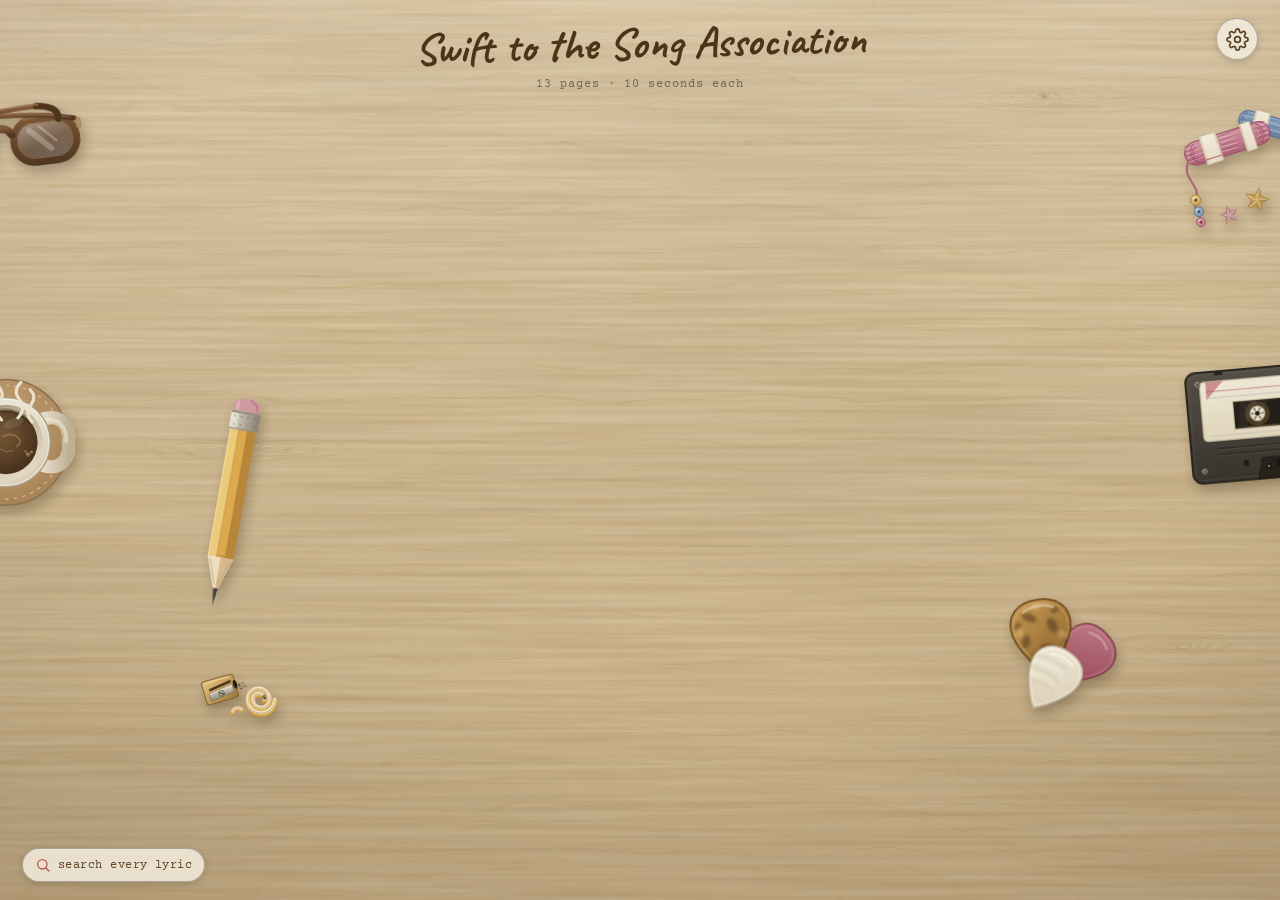
<file: index.html>
<!DOCTYPE html>
<html lang="en">
<head>
<meta charset="UTF-8" />
<script>
// Canonicalise /index.html to the bare directory URL.
if (location.pathname.endsWith('/index.html')) {
  location.replace(location.pathname.slice(0, -'index.html'.length) + location.search + location.hash);
}
</script>
<meta name="viewport" content="width=device-width, initial-scale=1.0" />
<title>Swift To The Song Association</title>
<meta name="description" content="A Taylor Swift lyric guessing game. Each round shows a word — name a song whose lyrics contain it. 13 rounds, a songwriter's notebook." />
<meta name="theme-color" content="#f5efe1" />

<!-- Open Graph / social preview -->
<meta property="og:type" content="website" />
<meta property="og:site_name" content="Swift To The Song Association" />
<meta property="og:title" content="Swift To The Song Association" />
<meta property="og:description" content="Name the Taylor Swift song hiding the word. 13 rounds, a songwriter's notebook." />
<meta property="og:url" content="https://swiftassociation.com/" />
<meta property="og:image" content="https://swiftassociation.com/icons/og-image.png" />
<meta property="og:image:width" content="1200" />
<meta property="og:image:height" content="630" />
<meta property="og:image:alt" content="Swift To The Song Association — a gold star on ruled notebook paper." />
<meta name="twitter:card" content="summary_large_image" />
<meta name="twitter:title" content="Swift To The Song Association" />
<meta name="twitter:description" content="Name the Taylor Swift song hiding the word. 13 rounds, a songwriter's notebook." />
<meta name="twitter:image" content="https://swiftassociation.com/icons/og-image.png" />

<!-- PWA -->
<link rel="manifest" href="manifest.webmanifest" />
<meta name="apple-mobile-web-app-capable" content="yes" />
<meta name="apple-mobile-web-app-status-bar-style" content="default" />
<meta name="apple-mobile-web-app-title" content="Song Assoc." />
<link rel="icon" type="image/svg+xml" href="icons/favicon.svg" />
<link rel="apple-touch-icon" href="icons/apple-touch-icon.png" />
<link rel="preconnect" href="https://fonts.googleapis.com" />
<link rel="preconnect" href="https://fonts.gstatic.com" crossorigin />
<link href="https://fonts.googleapis.com/css2?family=Caveat:wght@400;500;600;700&family=Courier+Prime:ital,wght@0,400;0,700;1,400&display=swap" rel="stylesheet" />
  <link rel="stylesheet" href="styles.css" />
</head>
<body data-era="gold">
<canvas id="snowfall" aria-hidden="true"></canvas>
<div class="desk-items" aria-hidden="true">
  <!-- LEFT: reading glasses, folded flat on the desk, seen from directly above.
       Resting front-down, so the folded temples cross over the lenses. -->
  <div class="desk-item di-glasses">
    <svg viewBox="0 0 170 84" xmlns="http://www.w3.org/2000/svg">
      <defs>
        <linearGradient id="glAcetate" x1="0" y1="0" x2="0" y2="1"><stop offset="0" stop-color="#7c4e2a"/><stop offset="0.55" stop-color="#5f3a1e"/><stop offset="1" stop-color="#472a13"/></linearGradient>
        <linearGradient id="glLens" x1="0.2" y1="0" x2="0.8" y2="1"><stop offset="0" stop-color="#dde9ec" stop-opacity="0.42"/><stop offset="0.55" stop-color="#c2d1d5" stop-opacity="0.2"/><stop offset="1" stop-color="#adbec4" stop-opacity="0.32"/></linearGradient>
      </defs>
      <!-- front frame: two acetate rims + keyhole bridge -->
      <rect x="6" y="30" width="70" height="50" rx="24" fill="url(#glAcetate)"/>
      <rect x="94" y="30" width="70" height="50" rx="24" fill="url(#glAcetate)"/>
      <path d="M74 46 C77 37 93 37 96 46" fill="none" stroke="url(#glAcetate)" stroke-width="8" stroke-linecap="round"/>
      <!-- lenses: translucent so the wood shows through -->
      <rect x="13" y="37" width="56" height="36" rx="17" fill="url(#glLens)"/>
      <rect x="101" y="37" width="56" height="36" rx="17" fill="url(#glLens)"/>
      <rect x="13.5" y="37.5" width="55" height="35" rx="16.5" fill="none" stroke="#8a5a33" stroke-width="1" opacity="0.6"/>
      <rect x="101.5" y="37.5" width="55" height="35" rx="16.5" fill="none" stroke="#8a5a33" stroke-width="1" opacity="0.6"/>
      <!-- diagonal lens glare -->
      <path d="M26 44 L46 64" stroke="#ffffff" stroke-opacity="0.26" stroke-width="6" stroke-linecap="round"/>
      <path d="M36 41 L52 57" stroke="#ffffff" stroke-opacity="0.32" stroke-width="2.2" stroke-linecap="round"/>
      <path d="M114 44 L134 64" stroke="#ffffff" stroke-opacity="0.26" stroke-width="6" stroke-linecap="round"/>
      <path d="M124 41 L140 57" stroke="#ffffff" stroke-opacity="0.32" stroke-width="2.2" stroke-linecap="round"/>
      <!-- warm sheen along the top of each rim -->
      <path d="M18 34.5 Q40 29.5 60 33" fill="none" stroke="#9c6a42" stroke-width="2" stroke-linecap="round" opacity="0.85"/>
      <path d="M110 33 Q130 29.5 152 34.5" fill="none" stroke="#9c6a42" stroke-width="2" stroke-linecap="round" opacity="0.85"/>
      <!-- folded temples, nested one over the other -->
      <path d="M160 37 C126 28 76 24.5 46 26" fill="none" stroke="url(#glAcetate)" stroke-width="5" stroke-linecap="round"/>
      <path d="M50 26 C36 26.5 27 31 28 40" fill="none" stroke="#46290f" stroke-width="6.5" stroke-linecap="round"/>
      <path d="M156 35.5 C126 27 84 23.8 58 24.8" fill="none" stroke="#a5714a" stroke-width="1.2" stroke-linecap="round" opacity="0.7"/>
      <path d="M10 37 C46 24 100 19.5 128 21" fill="none" stroke="url(#glAcetate)" stroke-width="5" stroke-linecap="round"/>
      <path d="M124 20.7 C138 22 146 27 144.5 36" fill="none" stroke="#46290f" stroke-width="6.5" stroke-linecap="round"/>
      <path d="M12 35.5 C46 22.5 100 18 126 19.5" fill="none" stroke="#ab7748" stroke-width="1.3" stroke-linecap="round" opacity="0.9"/>
      <!-- gold hinges -->
      <rect x="4" y="37" width="4.5" height="10" rx="1.6" fill="#b28e50" stroke="#8a6a38" stroke-width="0.6"/>
      <rect x="161.5" y="37" width="4.5" height="10" rx="1.6" fill="#b28e50" stroke="#8a6a38" stroke-width="0.6"/>
    </svg>
  </div>
  <!-- LEFT: coffee mug from directly above: concentric rim, inner wall and
       coffee disc, flat handle loop pointing right, on a stitched cork coaster -->
  <div class="desk-item di-mug">
    <svg viewBox="0 0 140 156" xmlns="http://www.w3.org/2000/svg">
      <defs>
        <radialGradient id="mgCoaster" cx="0.42" cy="0.38" r="0.75"><stop offset="0" stop-color="#cca470"/><stop offset="1" stop-color="#a37846"/></radialGradient>
        <radialGradient id="mgBody" cx="0.34" cy="0.3" r="0.9"><stop offset="0" stop-color="#f8f3e7"/><stop offset="0.55" stop-color="#ece4d2"/><stop offset="1" stop-color="#cfc2a9"/></radialGradient>
        <linearGradient id="mgWall" x1="0" y1="0" x2="0.7" y2="1"><stop offset="0" stop-color="#9f8f6d"/><stop offset="1" stop-color="#e8dfc9"/></linearGradient>
        <radialGradient id="mgCoffee" cx="0.42" cy="0.38" r="0.72"><stop offset="0" stop-color="#74502c"/><stop offset="0.7" stop-color="#4a2f16"/><stop offset="1" stop-color="#35200d"/></radialGradient>
        <linearGradient id="mgHandle" x1="0" y1="0" x2="1" y2="0"><stop offset="0" stop-color="#efe8d6"/><stop offset="1" stop-color="#bfb18f"/></linearGradient>
      </defs>
      <!-- cork coaster -->
      <circle cx="70" cy="90" r="62" fill="url(#mgCoaster)" stroke="#8c6a3e" stroke-width="1.5"/>
      <g fill="#7a5a32" opacity="0.25">
        <circle cx="98" cy="46" r="1.3"/><circle cx="116" cy="74" r="1"/><circle cx="121" cy="102" r="1.5"/><circle cx="104" cy="132" r="1.1"/><circle cx="76" cy="146" r="1.3"/><circle cx="44" cy="140" r="1"/><circle cx="70" cy="34" r="1.1"/><circle cx="46" cy="42" r="1.4"/><circle cx="24" cy="70" r="1"/><circle cx="18" cy="102" r="1.3"/><circle cx="30" cy="128" r="1.2"/><circle cx="110" cy="58" r="0.9"/>
      </g>
      <circle cx="70" cy="90" r="56" fill="none" stroke="#f2e7cd" stroke-width="1.4" stroke-dasharray="3.5 5" opacity="0.5"/>
      <!-- handle loop, drawn under the body so the join is clean -->
      <path d="M104 68 C126 60 134 76 132 90 C134 104 126 120 104 112" fill="none" stroke="url(#mgHandle)" stroke-width="13" stroke-linecap="round"/>
      <path d="M105 69 C124 63 131 78 129.5 89" fill="none" stroke="#fbf6ea" stroke-width="3.5" stroke-linecap="round" opacity="0.5"/>
      <!-- rim, inner wall, coffee -->
      <circle cx="70" cy="90" r="44" fill="url(#mgBody)" stroke="#ab9d80" stroke-width="1.4"/>
      <circle cx="70" cy="90" r="42.5" fill="none" stroke="#fffdf4" stroke-width="1.3" stroke-opacity="0.55"/>
      <circle cx="70" cy="90" r="37" fill="url(#mgWall)"/>
      <circle cx="70" cy="90" r="31.5" fill="url(#mgCoffee)"/>
      <path d="M40.4 79.2 A31.5 31.5 0 0 1 94.1 69.8" fill="none" stroke="#1c1004" stroke-width="4" stroke-linecap="round" opacity="0.3"/>
      <!-- crema swirl, sheen, a few bubbles by the edge -->
      <path d="M68 84 q8 -4 14 1 q5 5 -1 9" fill="none" stroke="#bd8f5c" stroke-width="1.6" stroke-linecap="round" opacity="0.5"/>
      <path d="M64 96 q6 5 13 2" fill="none" stroke="#bd8f5c" stroke-width="1.2" stroke-linecap="round" opacity="0.4"/>
      <ellipse cx="78" cy="71" rx="10" ry="4.5" fill="#ffffff" opacity="0.1" transform="rotate(-18 78 71)"/>
      <circle cx="92" cy="102" r="2.2" fill="#8a5c33"/><circle cx="95.5" cy="99.5" r="1.5" fill="#9a6a3c"/><circle cx="89.5" cy="99" r="1.1" fill="#9a6a3c"/>
      <circle cx="91.4" cy="101.2" r="0.6" fill="#ffffff" opacity="0.6"/><circle cx="95.1" cy="99" r="0.4" fill="#ffffff" opacity="0.5"/>
      <!-- steam wisps curling up off the surface -->
      <g class="desk-steam" fill="none" stroke="#efe5cf" stroke-width="3" stroke-linecap="round">
        <path d="M66 68 q-9 -9 -2 -18 q6 -8 -2 -16"/>
        <path d="M82 66 q9 -10 1 -19 q-6 -8 2 -16"/>
        <path d="M96 70 q-8 -9 -1 -17 q6 -8 -1 -15"/>
      </g>
    </svg>
  </div>
  <!-- LEFT: hexagonal pencil from above, set down whole beside the page:
       three shaded facets, brass ferrule, worn eraser, freshly sharpened tip
       pointing down at the sharpener it just came out of -->
  <div class="desk-item di-pencil">
    <svg viewBox="0 0 232 54" xmlns="http://www.w3.org/2000/svg">
      <defs>
        <linearGradient id="pcFer" x1="0" y1="0" x2="0" y2="1"><stop offset="0" stop-color="#f0ede3"/><stop offset="0.45" stop-color="#b7b1a2"/><stop offset="1" stop-color="#837c6c"/></linearGradient>
      </defs>
      <!-- eraser -->
      <path d="M16 12.5 H11 Q2 12.5 2 27 Q2 41.5 11 41.5 H16 Z" fill="#d795a1"/>
      <rect x="5" y="15" width="10" height="4" rx="2" fill="#ecb7c0" opacity="0.8"/>
      <path d="M14 38.5 q-8 1 -11 -8" fill="none" stroke="#b06e7c" stroke-width="2.5" stroke-linecap="round" opacity="0.6"/>
      <!-- brass ferrule with crimp dimples -->
      <rect x="16" y="11.5" width="20" height="31" fill="url(#pcFer)"/>
      <rect x="16" y="15" width="20" height="4" fill="#ffffff" opacity="0.35"/>
      <rect x="16" y="11.5" width="2" height="31" fill="#8f897b"/>
      <rect x="34" y="11.5" width="2" height="31" fill="#8f897b" opacity="0.8"/>
      <g fill="#6c665a" opacity="0.6"><circle cx="21.5" cy="16" r="1"/><circle cx="21.5" cy="23" r="1"/><circle cx="21.5" cy="30" r="1"/><circle cx="21.5" cy="37" r="1"/><circle cx="30.5" cy="16" r="1"/><circle cx="30.5" cy="23" r="1"/><circle cx="30.5" cy="30" r="1"/><circle cx="30.5" cy="37" r="1"/></g>
      <!-- barrel: three hex facets, lit from the upper left -->
      <rect x="36" y="13" width="138.5" height="9.5" fill="#f2cd6e"/>
      <rect x="36" y="22.5" width="138.5" height="9.5" fill="#e5a93a"/>
      <rect x="36" y="32" width="138.5" height="9" fill="#bd8225"/>
      <path d="M36 13.6 H174" stroke="#ffe9ac" stroke-width="1" opacity="0.8"/>
      <g stroke="#925f10" stroke-width="0.8" stroke-opacity="0.35"><path d="M36 22.5 H174.5"/><path d="M36 32 H174.5"/></g>
      <!-- whittled collar and wood cone -->
      <path d="M174 13 q3 4.7 0 9.3 q-3 4.7 0 9.4 q3 4.7 0 9.3" fill="none" stroke="#8a5c12" stroke-width="1.2" opacity="0.45"/>
      <path d="M174 13 L208 24.5 L208 29.5 L174 41 Z" fill="#ead0a2"/>
      <path d="M174 13 L208 24.5 L208 27 L174 27 Z" fill="#f4e2bd"/>
      <path d="M174 27 L208 27 L208 29.5 L174 41 Z" fill="#d9b988"/>
      <g stroke="#c1a071" stroke-width="0.8"><path d="M177 16 L204 25.4"/><path d="M177 38 L204 28.6"/></g>
      <!-- graphite point -->
      <path d="M208 24.5 L226 27 L208 29.5 Z" fill="#4d4d4d"/>
      <path d="M208 27 L226 27 L208 29.5 Z" fill="#2b2b2b"/>
      <circle cx="221" cy="26.4" r="0.6" fill="#a8a8a8"/>
    </svg>
  </div>
  <!-- LEFT: brass wedge sharpener resting below the pencil tip, one spiral
       shaving still curled from the last sharpen (wood ribbon with the
       pencil's painted rim on its edge), graphite crumbs by the bore -->
  <div class="desk-item di-sharpener">
    <svg viewBox="0 0 96 74" xmlns="http://www.w3.org/2000/svg">
      <defs>
        <linearGradient id="shBrass" x1="0" y1="0" x2="0.85" y2="1"><stop offset="0" stop-color="#ecc87e"/><stop offset="0.5" stop-color="#cfa050"/><stop offset="1" stop-color="#a1742f"/></linearGradient>
        <linearGradient id="shSteel" x1="0" y1="0" x2="0" y2="1"><stop offset="0" stop-color="#f0ede3"/><stop offset="0.5" stop-color="#b7b1a2"/><stop offset="1" stop-color="#8a8374"/></linearGradient>
        <radialGradient id="shScrew" cx="0.35" cy="0.3" r="0.9"><stop offset="0" stop-color="#cfc9ba"/><stop offset="1" stop-color="#6f695c"/></radialGradient>
        <path id="shCurl" d="M84 44 A16 16 0 1 1 52 44 A13 13 0 1 1 78 44 A10 10 0 1 1 58 44 A7 7 0 1 1 72 44"/>
      </defs>
      <!-- the sharpener block -->
      <g transform="translate(25 34) rotate(-16)">
        <rect x="-17" y="-12.5" width="34" height="25" rx="3" fill="url(#shBrass)" stroke="#7c5a22" stroke-width="1"/>
        <path d="M-13 -10 Q0 -11.5 12 -9.8" fill="none" stroke="#f4d896" stroke-width="1.5" stroke-linecap="round" opacity="0.85"/>
        <!-- throat slot the shavings curl out of -->
        <path d="M-11 -3.5 L13 -7 L13 -4.2 L-11 -0.7 Z" fill="#2e2410" opacity="0.9"/>
        <!-- steel blade screwed flat over the slot -->
        <path d="M-12 1.5 L13.5 -2 L13.5 6 L-12 9.5 Z" fill="url(#shSteel)" stroke="#77705f" stroke-width="0.7"/>
        <path d="M-11.5 2.1 L13 -1.4" fill="none" stroke="#fbf8ee" stroke-width="0.9" opacity="0.75"/>
        <circle cx="0.5" cy="4.2" r="3.1" fill="url(#shScrew)" stroke="#5f5949" stroke-width="0.6"/>
        <path d="M-1.7 2.7 L2.7 5.7" stroke="#3f3a2f" stroke-width="1.1" stroke-linecap="round"/>
        <!-- bore entry on the end that faces the pencil -->
        <ellipse cx="16.6" cy="-1" rx="2" ry="4.6" fill="#241a08"/>
        <ellipse cx="17" cy="-1" rx="1.1" ry="3" fill="#0f0a03"/>
      </g>
      <!-- graphite crumbs and a faint smudge spilling from the bore -->
      <ellipse cx="47" cy="30" rx="5.5" ry="3" fill="#3b3428" opacity="0.12"/>
      <g fill="#4a423a"><circle cx="45" cy="29" r="1"/><circle cx="49" cy="26.4" r="0.7"/><circle cx="47.2" cy="33" r="0.9"/></g>
      <g fill="#2f2a24"><circle cx="51.6" cy="30.6" r="0.6"/><circle cx="43" cy="32.4" r="0.55"/></g>
      <!-- one long spiral shaving: thin wood ribbon, painted rim along its
           lower edge, a shade line inside the curl, graphite-stained tip -->
      <g transform="translate(8.2 5.3) scale(0.88)">
        <use href="#shCurl" y="2" fill="none" stroke="#d99f28" stroke-width="6.2" stroke-linecap="round"/>
        <use href="#shCurl" fill="none" stroke="#e8cfa0" stroke-width="4.8" stroke-linecap="round"/>
        <use href="#shCurl" y="0.9" fill="none" stroke="#c9a672" stroke-width="1.1" stroke-linecap="round" opacity="0.7"/>
        <use href="#shCurl" x="-0.5" y="-1" fill="none" stroke="#f7ead0" stroke-width="1.3" stroke-linecap="round" opacity="0.9"/>
        <path d="M70 39.4 A7 7 0 0 1 72 44" fill="none" stroke="#6a5a45" stroke-width="4.8" opacity="0.8"/>
        <circle cx="72.4" cy="43.2" r="1.1" fill="#3b3b3b"/>
      </g>
      <!-- a small broken-off curl by the throat -->
      <path d="M38 57 A6 6 0 0 1 47.5 54.4" fill="none" stroke="#d99f28" stroke-width="4.4" stroke-linecap="round" transform="translate(0 1.3)"/>
      <path d="M38 57 A6 6 0 0 1 47.5 54.4" fill="none" stroke="#e8cfa0" stroke-width="3.4" stroke-linecap="round"/>
    </svg>
  </div>
  <!-- RIGHT: bracelet-making flat lay: two floss skeins seen from above,
       a trailing strand threading three beads, and folded paper stars -->
  <div class="desk-item di-floss">
    <svg viewBox="0 0 150 124" xmlns="http://www.w3.org/2000/svg">
      <defs>
        <linearGradient id="flRose" x1="0" y1="0" x2="0" y2="1"><stop offset="0" stop-color="#dc95ab"/><stop offset="1" stop-color="#b45874"/></linearGradient>
        <linearGradient id="flBlue" x1="0" y1="0" x2="0" y2="1"><stop offset="0" stop-color="#86a5cb"/><stop offset="1" stop-color="#5b7ba3"/></linearGradient>
        <linearGradient id="flBand" x1="0" y1="0" x2="0" y2="1"><stop offset="0" stop-color="#f6efdc"/><stop offset="1" stop-color="#e9deca"/></linearGradient>
        <linearGradient id="flGold" x1="0" y1="0" x2="1" y2="1"><stop offset="0" stop-color="#e5bc5a"/><stop offset="1" stop-color="#c1913a"/></linearGradient>
        <radialGradient id="flBeadG" cx="0.35" cy="0.3" r="0.85"><stop offset="0" stop-color="#f0d089"/><stop offset="1" stop-color="#c79a3e"/></radialGradient>
        <radialGradient id="flBeadB" cx="0.35" cy="0.3" r="0.85"><stop offset="0" stop-color="#a9c2de"/><stop offset="1" stop-color="#6c8cb4"/></radialGradient>
        <radialGradient id="flBeadR" cx="0.35" cy="0.3" r="0.85"><stop offset="0" stop-color="#e2a2b4"/><stop offset="1" stop-color="#c06880"/></radialGradient>
        <g id="flStarG">
          <path d="M0 -12 L2.94 -4.05 L11.41 -3.71 L4.76 1.55 L7.05 9.71 L0 5 L-7.05 9.71 L-4.76 1.55 L-11.41 -3.71 L-2.94 -4.05 Z"/>
          <path d="M0 0 L0 -12 L2.94 -4.05 Z M0 0 L11.41 -3.71 L4.76 1.55 Z M0 0 L7.05 9.71 L0 5 Z M0 0 L-7.05 9.71 L-4.76 1.55 Z M0 0 L-11.41 -3.71 L-2.94 -4.05 Z" fill="#4a3316" opacity="0.18" stroke="none"/>
          <path d="M0 0 L0 -12 M0 0 L11.41 -3.71 M0 0 L7.05 9.71 M0 0 L-7.05 9.71 M0 0 L-11.41 -3.71" fill="none" stroke="#ffffff" stroke-width="0.9" opacity="0.35"/>
        </g>
      </defs>
      <!-- denim skein, tucked behind, running off the screen edge -->
      <g transform="translate(100 26) rotate(15)">
        <rect x="-32" y="-9" width="64" height="18" rx="9" fill="url(#flBlue)" stroke="#4c6b91" stroke-width="1"/>
        <g fill="none" stroke-width="0.9">
          <path d="M-30 -6 q15 2 30 0 q15 -2 30 0" stroke="#4f6f96" opacity="0.55"/>
          <path d="M-30 -3 q15 -2 30 0 q15 2 30 0" stroke="#b3c8e0" opacity="0.7"/>
          <path d="M-30 0 q15 2 30 0 q15 -2 30 0" stroke="#4f6f96" opacity="0.55"/>
          <path d="M-30 3 q15 -2 30 0 q15 2 30 0" stroke="#b3c8e0" opacity="0.7"/>
          <path d="M-30 6 q15 2 30 0 q15 -2 30 0" stroke="#4f6f96" opacity="0.55"/>
        </g>
        <path d="M-25 -7 a8 8 0 0 0 0 14 M25 -7 a8 8 0 0 1 0 14" fill="none" stroke="#42618a" stroke-width="1" opacity="0.6"/>
        <rect x="-18" y="-11.5" width="14" height="23" rx="1.5" fill="url(#flBand)" stroke="#cbbc9c" stroke-width="0.8"/>
        <rect x="-18" y="-11.5" width="1.6" height="23" fill="#d8cbb0" opacity="0.7"/>
        <rect x="-5.6" y="-11.5" width="1.6" height="23" fill="#d8cbb0" opacity="0.7"/>
        <rect x="12" y="-11" width="8" height="22" rx="1.5" fill="url(#flBand)" stroke="#cbbc9c" stroke-width="0.8"/>
        <rect x="12" y="-11" width="1.4" height="22" fill="#d8cbb0" opacity="0.7"/>
      </g>
      <!-- dusty-rose skein, front -->
      <g transform="translate(58 42) rotate(-18)">
        <rect x="-42" y="-11" width="84" height="22" rx="11" fill="url(#flRose)" stroke="#9d4664" stroke-width="1"/>
        <g fill="none" stroke-width="0.9">
          <path d="M-40 -9 q20 2.5 40 0 q20 -2.5 40 0" stroke="#a04a68" opacity="0.6"/>
          <path d="M-40 -6.8 q20 -2.5 40 0 q20 2.5 40 0" stroke="#edb9c8" opacity="0.75"/>
          <path d="M-40 -4.6 q20 2.5 40 0 q20 -2.5 40 0" stroke="#a04a68" opacity="0.6"/>
          <path d="M-40 -2.4 q20 -2.5 40 0 q20 2.5 40 0" stroke="#edb9c8" opacity="0.75"/>
          <path d="M-40 -0.2 q20 2.5 40 0 q20 -2.5 40 0" stroke="#a04a68" opacity="0.6"/>
          <path d="M-40 2 q20 -2.5 40 0 q20 2.5 40 0" stroke="#edb9c8" opacity="0.75"/>
          <path d="M-40 4.2 q20 2.5 40 0 q20 -2.5 40 0" stroke="#a04a68" opacity="0.6"/>
          <path d="M-40 6.4 q20 -2.5 40 0 q20 2.5 40 0" stroke="#edb9c8" opacity="0.75"/>
          <path d="M-40 8.6 q20 2.5 40 0 q20 -2.5 40 0" stroke="#a04a68" opacity="0.6"/>
        </g>
        <path d="M-31 -9 a10.5 10.5 0 0 0 0 18 M-30 -6 a6.5 6.5 0 0 0 0 12" fill="none" stroke="#8f3f5c" stroke-width="1" opacity="0.6"/>
        <path d="M31 -9 a10.5 10.5 0 0 1 0 18 M30 -6 a6.5 6.5 0 0 1 0 12" fill="none" stroke="#8f3f5c" stroke-width="1" opacity="0.6"/>
        <rect x="-24" y="-14" width="16" height="28" rx="1.5" fill="url(#flBand)" stroke="#cbbc9c" stroke-width="0.8"/>
        <rect x="-24" y="-14" width="1.8" height="28" fill="#d8cbb0" opacity="0.7"/>
        <rect x="-9.8" y="-14" width="1.8" height="28" fill="#d8cbb0" opacity="0.7"/>
        <path d="M-24 9 H-8" stroke="#b23a3f" stroke-width="1.4" opacity="0.6"/>
        <rect x="16" y="-13.5" width="10" height="27" rx="1.5" fill="url(#flBand)" stroke="#cbbc9c" stroke-width="0.8"/>
        <rect x="16" y="-13.5" width="1.6" height="27" fill="#d8cbb0" opacity="0.7"/>
      </g>
      <!-- loose strand threading three beads, swaying gently -->
      <g class="desk-sway">
        <path d="M21 60 C14 76 34 82 28 96 C24 105 34 108 33 118" fill="none" stroke="#b45874" stroke-width="2" stroke-linecap="round"/>
        <circle cx="28" cy="96" r="5" fill="url(#flBeadG)" stroke="#9c7527" stroke-width="0.8"/>
        <circle cx="28" cy="96" r="1.6" fill="#5d4318"/>
        <circle cx="26.4" cy="94.4" r="1" fill="#ffffff" opacity="0.55"/>
        <circle cx="31" cy="107" r="4.6" fill="url(#flBeadB)" stroke="#4c6b91" stroke-width="0.8"/>
        <circle cx="31" cy="107" r="1.5" fill="#324e6e"/>
        <circle cx="29.5" cy="105.5" r="0.9" fill="#ffffff" opacity="0.55"/>
        <circle cx="33" cy="117" r="4.2" fill="url(#flBeadR)" stroke="#964962" stroke-width="0.8"/>
        <circle cx="33" cy="117" r="1.4" fill="#6e3247"/>
        <circle cx="31.6" cy="115.6" r="0.8" fill="#ffffff" opacity="0.55"/>
      </g>
      <!-- folded paper stars -->
      <use href="#flStarG" transform="translate(86 96) rotate(12)" fill="url(#flGold)" stroke="#a87c2e" stroke-width="0.8"/>
      <use href="#flStarG" transform="translate(60 110) rotate(-18) scale(0.72)" fill="#d795a1" stroke="#a35b6d" stroke-width="0.8"/>
    </svg>
  </div>
  <!-- RIGHT: cassette lying flat, face up: ruled label with a window cutout,
       unevenly wound reels mid-song, head-access cutout along the bottom -->
  <div class="desk-item di-cassette">
    <svg viewBox="0 0 192 124" xmlns="http://www.w3.org/2000/svg">
      <defs>
        <linearGradient id="csShell" x1="0" y1="0" x2="0" y2="1"><stop offset="0" stop-color="#4a463f"/><stop offset="1" stop-color="#2c2925"/></linearGradient>
        <linearGradient id="csLabel" x1="0" y1="0" x2="0" y2="1"><stop offset="0" stop-color="#f3ecd9"/><stop offset="1" stop-color="#e3d7ba"/></linearGradient>
        <radialGradient id="csScrew" cx="0.35" cy="0.3" r="0.9"><stop offset="0" stop-color="#a9a296"/><stop offset="1" stop-color="#635d52"/></radialGradient>
      </defs>
      <rect x="4" y="6" width="184" height="112" rx="10" fill="url(#csShell)" stroke="#1c1a16" stroke-width="2"/>
      <rect x="7" y="9" width="178" height="106" rx="8" fill="none" stroke="#726c60" stroke-width="1" opacity="0.28"/>
      <rect x="34" y="6" width="8" height="4" fill="#17150f"/>
      <rect x="150" y="6" width="8" height="4" fill="#17150f"/>
      <!-- window interior: tape reels behind the label cutout -->
      <rect x="48" y="36" width="96" height="32" fill="#16130f"/>
      <circle cx="74" cy="52" r="12.5" fill="#3a2a15"/>
      <g fill="none" stroke="#55401f" stroke-width="0.7" opacity="0.8"><circle cx="74" cy="52" r="9.6"/><circle cx="74" cy="52" r="11.3"/></g>
      <circle cx="118" cy="52" r="10" fill="#3a2a15"/>
      <circle cx="118" cy="52" r="8.9" fill="none" stroke="#55401f" stroke-width="0.7" opacity="0.8"/>
      <path d="M62 64.8 H128" stroke="#3a2a15" stroke-width="2.2"/>
      <circle cx="74" cy="52" r="7.5" fill="#ece4d0" stroke="#b5aa8f" stroke-width="1"/>
      <path d="M77 52 H80.8 M75.5 54.6 L77.4 57.9 M72.5 54.6 L70.6 57.9 M71 52 H67.2 M72.5 49.4 L70.6 46.1 M75.5 49.4 L77.4 46.1" stroke="#8a7f66" stroke-width="1.8"/>
      <circle cx="74" cy="52" r="2.4" fill="#16130f"/>
      <circle cx="118" cy="52" r="7.5" fill="#ece4d0" stroke="#b5aa8f" stroke-width="1"/>
      <path d="M121 52 H124.8 M119.5 54.6 L121.4 57.9 M116.5 54.6 L114.6 57.9 M115 52 H111.2 M116.5 49.4 L114.6 46.1 M119.5 49.4 L121.4 46.1" stroke="#8a7f66" stroke-width="1.8"/>
      <circle cx="118" cy="52" r="2.4" fill="#16130f"/>
      <path d="M58 38 L74 38 L62 66 L54 66 Z" fill="#ffffff" opacity="0.05"/>
      <path d="M80 38 L86 38 L76 66 L73 66 Z" fill="#ffffff" opacity="0.04"/>
      <!-- aged paper label with the window cut out of it -->
      <path d="M22 16 H170 Q174 16 174 20 V72 Q174 76 170 76 H22 Q18 76 18 72 V20 Q18 16 22 16 Z M50 38 H142 V66 H50 Z" fill-rule="evenodd" fill="url(#csLabel)" stroke="#c8bb9e" stroke-width="1"/>
      <path d="M24 16 H42 L24 34 Z" fill="#c76a7e" opacity="0.75"/>
      <path d="M168 16 H150 L168 34 Z" fill="#c76a7e" opacity="0.75"/>
      <path d="M24 26 H168" stroke="#b23a3f" stroke-width="1.2" opacity="0.55"/>
      <path d="M24 32.5 H168" stroke="#8f9ab8" stroke-width="0.9" opacity="0.5"/>
      <path d="M24 71 H168" stroke="#8f9ab8" stroke-width="0.9" opacity="0.35"/>
      <path d="M173 75 L164 75 L173 66 Z" fill="#dbcfae"/>
      <path d="M164 75 L173 66" stroke="#b3a685" stroke-width="0.8"/>
      <!-- molded grooves and head-access cutout -->
      <g><path d="M30 84 H162" stroke="#211e19" stroke-width="1.2"/><path d="M30 85.4 H162" stroke="#5d574c" stroke-width="0.8" opacity="0.4"/></g>
      <g><path d="M30 90 H162" stroke="#211e19" stroke-width="1.2"/><path d="M30 91.4 H162" stroke="#5d574c" stroke-width="0.8" opacity="0.4"/></g>
      <path d="M70 118 L75 97 H117 L122 118 Z" fill="#1a1712" stroke="#0f0d0a" stroke-width="1"/>
      <circle cx="81" cy="106" r="3.2" fill="#0b0a08"/><circle cx="81" cy="106" r="1.1" fill="#938c7c"/>
      <circle cx="111" cy="106" r="3.2" fill="#0b0a08"/><circle cx="111" cy="106" r="1.1" fill="#938c7c"/>
      <rect x="89" y="99" width="14" height="8" rx="1" fill="#0b0a08"/>
      <rect x="56" y="98" width="5" height="6" fill="#12100c"/>
      <rect x="131" y="98" width="5" height="6" fill="#12100c"/>
      <!-- corner screws -->
      <g>
        <circle cx="16" cy="18" r="3" fill="url(#csScrew)"/><path d="M13.9 15.9 L18.1 20.1 M18.1 15.9 L13.9 20.1" stroke="#35312a" stroke-width="1"/>
        <circle cx="176" cy="18" r="3" fill="url(#csScrew)"/><path d="M173.9 15.9 L178.1 20.1 M178.1 15.9 L173.9 20.1" stroke="#35312a" stroke-width="1"/>
        <circle cx="16" cy="106" r="3" fill="url(#csScrew)"/><path d="M13.9 103.9 L18.1 108.1 M18.1 103.9 L13.9 108.1" stroke="#35312a" stroke-width="1"/>
        <circle cx="176" cy="106" r="3" fill="url(#csScrew)"/><path d="M173.9 103.9 L178.1 108.1 M178.1 103.9 L173.9 108.1" stroke="#35312a" stroke-width="1"/>
      </g>
    </svg>
  </div>
  <!-- RIGHT: three guitar picks tossed whole on the desk beside the page:
       tortoiseshell, pearloid, rose -->
  <div class="desk-item di-picks">
    <svg viewBox="0 0 122 112" xmlns="http://www.w3.org/2000/svg">
      <defs>
        <path id="pkShape" d="M0 -33 C20 -33 32 -21 28 -2 C24 14 8 33 0 39 C-8 33 -24 14 -28 -2 C-32 -21 -20 -33 0 -33 Z"/>
        <linearGradient id="pkTort" x1="0" y1="0" x2="0.6" y2="1"><stop offset="0" stop-color="#cf9a45"/><stop offset="1" stop-color="#8f5e1f"/></linearGradient>
        <linearGradient id="pkPearl" x1="0" y1="0" x2="0.6" y2="1"><stop offset="0" stop-color="#f5efe0"/><stop offset="1" stop-color="#ded2b8"/></linearGradient>
        <linearGradient id="pkRose" x1="0" y1="0" x2="0.6" y2="1"><stop offset="0" stop-color="#c97487"/><stop offset="1" stop-color="#9c4257"/></linearGradient>
        <filter id="pkBlur" x="-20%" y="-20%" width="140%" height="140%"><feGaussianBlur stdDeviation="1.5"/></filter>
        <filter id="pkBlurS" x="-20%" y="-20%" width="140%" height="140%"><feGaussianBlur stdDeviation="0.9"/></filter>
        <clipPath id="pkClipT"><use href="#pkShape"/></clipPath>
        <clipPath id="pkClipP"><use href="#pkShape"/></clipPath>
      </defs>
      <!-- rose pick, mostly tucked under the tortoiseshell one -->
      <g transform="translate(84 56) rotate(40) scale(0.9)">
        <use href="#pkShape" fill="url(#pkRose)" stroke="#7e3346" stroke-width="1.5"/>
        <use href="#pkShape" transform="scale(0.9)" fill="none" stroke="#e0a2b1" stroke-width="1.2" opacity="0.35"/>
        <path d="M-13 -21 q13 -7 25 -1" fill="none" stroke="#ffffff" stroke-opacity="0.28" stroke-width="2.8" stroke-linecap="round"/>
      </g>
      <!-- tortoiseshell pick -->
      <g transform="translate(42 40) rotate(-14)">
        <use href="#pkShape" fill="url(#pkTort)" stroke="#6d4413" stroke-width="1.6"/>
        <g clip-path="url(#pkClipT)" filter="url(#pkBlur)">
          <g fill="#54330d" opacity="0.6">
            <ellipse cx="-10" cy="-17" rx="7.5" ry="4" transform="rotate(28 -10 -17)"/>
            <ellipse cx="11" cy="-7" rx="4.5" ry="7.5" transform="rotate(-22 11 -7)"/>
            <ellipse cx="-16" cy="5" rx="4" ry="6.5" transform="rotate(14 -16 5)"/>
            <ellipse cx="4" cy="14" rx="7.5" ry="4" transform="rotate(18 4 14)"/>
            <ellipse cx="15" cy="-21" rx="4" ry="2.6" transform="rotate(-12 15 -21)"/>
            <ellipse cx="-2" cy="27" rx="4.5" ry="2.8" transform="rotate(8 -2 27)"/>
            <ellipse cx="-22" cy="-10" rx="3" ry="4.5" transform="rotate(30 -22 -10)"/>
            <ellipse cx="20" cy="8" rx="3" ry="4.8" transform="rotate(-20 20 8)"/>
          </g>
          <g fill="#eec06d" opacity="0.45">
            <ellipse cx="-2" cy="-27" rx="5" ry="3"/>
            <ellipse cx="19" cy="4" rx="3.5" ry="5"/>
            <ellipse cx="-21" cy="-4" rx="3.5" ry="4.5"/>
          </g>
        </g>
        <use href="#pkShape" transform="scale(0.9)" fill="none" stroke="#f0cf8e" stroke-width="1.2" opacity="0.3"/>
        <path d="M-15 -23 q15 -8 29 -1" fill="none" stroke="#ffffff" stroke-opacity="0.32" stroke-width="3" stroke-linecap="round"/>
        <path d="M22 8 q-6 18 -20 28" fill="none" stroke="#402507" stroke-opacity="0.25" stroke-width="2.5" stroke-linecap="round"/>
      </g>
      <!-- soft cast shadow, then the pearloid pick on top -->
      <ellipse cx="52" cy="64" rx="20" ry="12" fill="#2b1c0e" opacity="0.16" filter="url(#pkBlur)"/>
      <g transform="translate(56 80) rotate(26) scale(0.88)">
        <use href="#pkShape" fill="url(#pkPearl)" stroke="#b9ad91" stroke-width="1.4"/>
        <g clip-path="url(#pkClipP)" filter="url(#pkBlurS)" fill="none" stroke-linecap="round">
          <path d="M-26 -12 q16 -7 34 -3" stroke="#d6c9ab" stroke-width="2.4" opacity="0.7"/>
          <path d="M-28 2 q18 -6 36 -1" stroke="#d6c9ab" stroke-width="2.4" opacity="0.7"/>
          <path d="M-20 16 q14 -7 28 -4" stroke="#d6c9ab" stroke-width="2.4" opacity="0.7"/>
          <path d="M-24 -6 q16 -6 32 -2" stroke="#fdfaf1" stroke-width="1.6" opacity="0.6"/>
          <path d="M-24 9 q15 -6 30 -3" stroke="#fdfaf1" stroke-width="1.6" opacity="0.6"/>
        </g>
        <use href="#pkShape" transform="scale(0.9)" fill="none" stroke="#fffcf2" stroke-width="1.2" opacity="0.4"/>
        <path d="M-14 -21 q13 -7 26 -1" fill="none" stroke="#ffffff" stroke-opacity="0.55" stroke-width="2.4" stroke-linecap="round"/>
      </g>
    </svg>
  </div>
</div>
<div id="toastLayer" class="toast-layer" aria-live="polite"></div>
<a id="searchLink" class="search-link" href="search/" title="Swift To The Lyric — search every lyric">
  <svg class="search-link-ic" viewBox="0 0 24 24" fill="none" stroke="currentColor" stroke-width="2" stroke-linecap="round" aria-hidden="true">
    <circle cx="11" cy="11" r="7" /><line x1="16.5" y1="16.5" x2="21" y2="21" />
  </svg>
  <span class="search-link-label">search every lyric</span>
</a>
<button id="settingsGear" class="settings-gear" aria-label="Settings" title="Settings">
  <svg viewBox="0 0 24 24" aria-hidden="true" fill="none" stroke="currentColor" stroke-width="1.8" stroke-linecap="round" stroke-linejoin="round">
    <circle cx="12" cy="12" r="3"/>
    <path d="M19.4 15a1.65 1.65 0 0 0 .33 1.82l.06.06a2 2 0 0 1 0 2.83 2 2 0 0 1-2.83 0l-.06-.06a1.65 1.65 0 0 0-1.82-.33 1.65 1.65 0 0 0-1 1.51V21a2 2 0 0 1-2 2 2 2 0 0 1-2-2v-.09A1.65 1.65 0 0 0 9 19.4a1.65 1.65 0 0 0-1.82.33l-.06.06a2 2 0 0 1-2.83 0 2 2 0 0 1 0-2.83l.06-.06a1.65 1.65 0 0 0 .33-1.82 1.65 1.65 0 0 0-1.51-1H3a2 2 0 0 1-2-2 2 2 0 0 1 2-2h.09A1.65 1.65 0 0 0 4.6 9a1.65 1.65 0 0 0-.33-1.82l-.06-.06a2 2 0 0 1 0-2.83 2 2 0 0 1 2.83 0l.06.06a1.65 1.65 0 0 0 1.82.33H9a1.65 1.65 0 0 0 1-1.51V3a2 2 0 0 1 2-2 2 2 0 0 1 2 2v.09a1.65 1.65 0 0 0 1 1.51 1.65 1.65 0 0 0 1.82-.33l.06-.06a2 2 0 0 1 2.83 0 2 2 0 0 1 0 2.83l-.06.06a1.65 1.65 0 0 0-.33 1.82V9a1.65 1.65 0 0 0 1.51 1H21a2 2 0 0 1 2 2 2 2 0 0 1-2 2h-.09a1.65 1.65 0 0 0-1.51 1z"/>
  </svg>
</button>

<!-- SETTINGS MODAL (openable from any screen) -->
<div id="settingsModal" class="settings-modal" aria-hidden="true">
  <div class="settings-scrim" id="settingsScrim"></div>
  <div class="settings-card card" role="dialog" aria-modal="true" aria-label="Settings">
    <div class="settings-nav">
      <span class="settings-title">Settings</span>
      <button id="settingsCloseBtn" class="btn-link" aria-label="Close settings">✕ close</button>
    </div>
    <div id="settingsBody"></div>
  </div>
</div>

<div id="songModal" class="song-modal" aria-hidden="true">
  <div class="song-scrim" id="songScrim"></div>
  <div class="song-card card" role="dialog" aria-modal="true" aria-label="Full lyrics">
    <div class="song-modal-nav">
      <span class="song-modal-title" id="songModalTitle"></span>
      <button id="songModalClose" class="btn-link" aria-label="Close lyrics">✕ close</button>
    </div>
    <div id="songModalBody" class="song-modal-body"></div>
  </div>
</div>
<input id="importFile" type="file" accept="application/json,.json" style="display:none;" />

<div class="app">
  <header class="title">
    <h1>Swift to the Song Association</h1>
    <p id="tagline">13 pages · 10 seconds each</p>
  </header>

  <!-- START SCREEN -->
  <section id="screen-start" class="screen card" tabindex="-1" aria-label="Home — choose a mode and play">
    <div id="loading" class="loading">opening the notebook…</div>
    <div id="startContent" style="display:none;">
      <div id="anniversaryNote" class="anniversary-note" hidden></div>
      <button id="albumFocusBtn" class="album-focus-badge" type="button" title="Album focus — beat all 12" aria-label="Album focus — beat all 12">
        <svg viewBox="0 0 100 100" width="100%" height="100%" aria-hidden="true">
          <path d="M50 50 L90 50 A40 40 0 0 1 84.641 70 Z" fill="#6f8f5e" stroke="#fbf6e9" stroke-width="0.9"/>
          <path d="M50 50 L84.641 70 A40 40 0 0 1 70 84.641 Z" fill="#d4b06a" stroke="#fbf6e9" stroke-width="0.9"/>
          <path d="M50 50 L70 84.641 A40 40 0 0 1 50 90 Z" fill="#7e6aa6" stroke="#fbf6e9" stroke-width="0.9"/>
          <path d="M50 50 L50 90 A40 40 0 0 1 30 84.641 Z" fill="#b23a3a" stroke="#fbf6e9" stroke-width="0.9"/>
          <path d="M50 50 L30 84.641 A40 40 0 0 1 15.359 70 Z" fill="#6f93b5" stroke="#fbf6e9" stroke-width="0.9"/>
          <path d="M50 50 L15.359 70 A40 40 0 0 1 10 50 Z" fill="#3a3a3f" stroke="#fbf6e9" stroke-width="0.9"/>
          <path d="M50 50 L10 50 A40 40 0 0 1 15.359 30 Z" fill="#e09ab8" stroke="#fbf6e9" stroke-width="0.9"/>
          <path d="M50 50 L15.359 30 A40 40 0 0 1 30 15.359 Z" fill="#8d99a6" stroke="#fbf6e9" stroke-width="0.9"/>
          <path d="M50 50 L30 15.359 A40 40 0 0 1 50 10 Z" fill="#9a7b55" stroke="#fbf6e9" stroke-width="0.9"/>
          <path d="M50 50 L50 10 A40 40 0 0 1 70 15.359 Z" fill="#2b3a5e" stroke="#fbf6e9" stroke-width="0.9"/>
          <path d="M50 50 L70 15.359 A40 40 0 0 1 84.641 30 Z" fill="#b56a8a" stroke="#fbf6e9" stroke-width="0.9"/>
          <path d="M50 50 L84.641 30 A40 40 0 0 1 90 50 Z" fill="#5aa0a0" stroke="#fbf6e9" stroke-width="0.9"/>
          <circle cx="50" cy="50" r="40" fill="none" stroke="#2b2b2b" stroke-width="1.6"/>
          <circle cx="50" cy="50" r="23" fill="#fbf6e9" stroke="#2b2b2b" stroke-width="1.6"/>
          <path transform="translate(50,50) scale(1.45)" d="M0,-10 L2.94,-4.05 L9.51,-3.09 L4.76,1.55 L5.88,8.09 L0,5 L-5.88,8.09 L-4.76,1.55 L-9.51,-3.09 L-2.94,-4.05 Z" fill="#e0a32f" stroke="#b9852a" stroke-width="0.8"/>
        </svg>
        <span class="album-focus-badge-cap">album focus</span>
      </button>
      <div class="mode-picker">
        <p class="mode-picker-label">mode</p>
        <div id="typeTabs" class="mode-tabs"></div>
      </div>
      <div id="variantRow" class="mode-picker" style="display:none;">
        <p class="mode-picker-label">lives</p>
        <div id="variantTabs" class="mode-tabs"></div>
      </div>
      <div id="difficultyRow" class="mode-picker">
        <p class="mode-picker-label">difficulty</p>
        <div id="modeTabs" class="mode-tabs"></div>
        <p id="modeBlurb" class="mode-blurb"></p>
      </div>
      <p id="adaptiveNote" class="mode-blurb adaptive-note" style="display:none;"></p>
      <p id="startPodiumTitle" class="podium-title">Your best</p>
      <div id="startBest" class="start-best"></div>
      <button id="playBtn" class="btn-primary" style="margin-top:18px;">Start writing</button>
      <button id="dailyBtn" class="daily-btn">Daily Challenge</button>
      <div class="see-also">
        <button id="recordsBtn" class="nav-card" data-era-tint="gold">
          <span class="nav-card-seat">
            <svg class="nav-ic" width="50" height="50" viewBox="0 0 48 48" fill="none" stroke="currentColor" stroke-linecap="round" stroke-linejoin="round" aria-hidden="true">
              <path d="M19 25 L22.5 26 L21 43 L19.2 40.2 L17.4 43 Z" fill="rgba(199,149,31,.4)" stroke-width="1.4"/>
              <path d="M29 25 L25.5 26 L27 43 L28.8 40.2 L30.6 43 Z" fill="rgba(199,149,31,.4)" stroke-width="1.4"/>
              <path d="M24 7 L26.33 9.31 L29.50 8.47 L30.36 11.64 L33.53 12.50 L32.69 15.67 L35 18 L32.69 20.33 L33.53 23.50 L30.36 24.36 L29.50 27.53 L26.33 26.69 L24 29 L21.67 26.69 L18.50 27.53 L17.64 24.36 L14.47 23.50 L15.31 20.33 L13 18 L15.31 15.67 L14.47 12.50 L17.64 11.64 L18.50 8.47 L21.67 9.31 Z" fill="rgba(199,149,31,.3)" stroke-width="1.2"/>
              <circle cx="24" cy="18" r="7" fill="rgba(199,149,31,.16)" stroke-width="1.3"/>
              <path d="M24 13 L25.18 16.38 L28.76 16.45 L25.90 18.62 L26.94 22.05 L24 20 L21.06 22.05 L22.10 18.62 L19.24 16.45 L22.82 16.38 Z" fill="rgba(199,149,31,.66)" stroke-width="1.2"/>
            </svg>
          </span>
          <span class="nav-card-title">records &amp; history</span>
          <span class="nav-card-kicker">your best runs</span>
        </button>
        <button id="achievementsBtn" class="nav-card" data-era-tint="lavender">
          <span class="nav-card-seat">
            <svg class="nav-ic" width="50" height="50" viewBox="0 0 48 48" fill="none" stroke="currentColor" stroke-linecap="round" stroke-linejoin="round" aria-hidden="true">
              <path d="M8 16 Q24 39 40 16" stroke-width="1.5"/>
              <path d="M24 28 L24 31.5" stroke-width="1.4"/>
              <circle cx="8" cy="16" r="2.1" fill="var(--card-bg)" stroke-width="1.4"/>
              <circle cx="40" cy="16" r="2.1" fill="var(--card-bg)" stroke-width="1.4"/>
              <g stroke-width="1.2">
                <circle cx="12.8" cy="22.1" r="2.8" fill="rgba(199,149,31,.55)"/>
                <circle cx="17.6" cy="26.1" r="2.8" fill="rgba(139,115,201,.6)"/>
                <circle cx="21.4" cy="27.7" r="2.8" fill="rgba(91,135,184,.6)"/>
                <circle cx="26.6" cy="27.7" r="2.8" fill="rgba(178,58,63,.5)"/>
                <circle cx="30.4" cy="26.1" r="2.8" fill="rgba(199,149,31,.55)"/>
                <circle cx="35.2" cy="22.1" r="2.8" fill="rgba(139,115,201,.6)"/>
              </g>
              <g fill="rgba(255,255,255,.6)" stroke="none">
                <circle cx="11.9" cy="21.2" r=".8"/><circle cx="16.7" cy="25.2" r=".8"/><circle cx="20.5" cy="26.8" r=".8"/>
                <circle cx="25.7" cy="26.8" r=".8"/><circle cx="29.5" cy="25.2" r=".8"/><circle cx="34.3" cy="21.2" r=".8"/>
              </g>
              <path d="M24 31.6 L24.78 33.85 L27.18 33.91 L25.26 35.32 L25.94 37.6 L24 36.25 L22.06 37.6 L22.74 35.32 L20.82 33.91 L23.22 33.85 Z" fill="rgba(199,149,31,.66)" stroke-width="1.1"/>
            </svg>
          </span>
          <span class="nav-card-title">charm collection</span>
          <span class="nav-card-kicker">achievements</span>
        </button>
        <button id="statsBtn" class="nav-card" data-era-tint="denim">
          <span class="nav-card-seat">
            <svg class="nav-ic" width="50" height="50" viewBox="0 0 48 48" fill="none" stroke="currentColor" stroke-linecap="round" stroke-linejoin="round" aria-hidden="true">
              <path d="M18 12 L18 38 M26 12 L26 38 M34 12 L34 38 M12 19 L38 19 M12 29 L38 29" stroke="rgba(43,39,34,.09)" stroke-width="1"/>
              <path d="M13 35 L20 30 L27 22 L35 13 L35 39 L13 39 Z" fill="rgba(91,135,184,.16)" stroke="none"/>
              <path d="M11 8 L11 39 L40 39" stroke-width="1.7"/>
              <path d="M13 35 L20 30 L27 22 L35 13" stroke="#3f6fa3" stroke-width="1.9"/>
              <g stroke="#3f6fa3" stroke-width="1.2" fill="rgba(91,135,184,.72)">
                <circle cx="13" cy="35" r="2.2"/><circle cx="20" cy="30" r="2.2"/><circle cx="27" cy="22" r="2.2"/>
              </g>
              <path d="M35 9.6 L35.78 11.85 L38.18 11.91 L36.26 13.32 L36.94 15.6 L35 14.25 L33.06 15.6 L33.74 13.32 L31.82 11.91 L34.22 11.85 Z" fill="rgba(199,149,31,.66)" stroke="currentColor" stroke-width="1.1"/>
            </svg>
          </span>
          <span class="nav-card-title">stats &amp; streaks</span>
          <span class="nav-card-kicker">your numbers</span>
        </button>
        <button id="challengesBtn" class="nav-card" data-era-tint="graphite">
          <span class="nav-card-seat">
            <svg class="nav-ic" width="50" height="50" viewBox="0 0 48 48" fill="none" stroke="currentColor" stroke-linecap="round" stroke-linejoin="round" aria-hidden="true">
              <circle cx="24" cy="23" r="13" fill="rgba(43,39,34,.10)" stroke-width="1.6"/>
              <circle cx="24" cy="23" r="8.5" fill="rgba(43,39,34,.16)" stroke-width="1.3"/>
              <circle cx="24" cy="23" r="4" fill="rgba(43,39,34,.5)" stroke-width="1.2"/>
              <path d="M24 10 L24 5 M24 36 L24 41 M11 23 L6 23 M37 23 L42 23" stroke-width="1.4"/>
              <path d="M24 19.4 L25 22.2 L28 22.3 L25.6 24.1 L26.5 26.9 L24 25.2 L21.5 26.9 L22.4 24.1 L20 22.3 L23 22.2 Z" fill="rgba(43,39,34,.66)" stroke-width="1"/>
            </svg>
          </span>
          <span class="nav-card-title">challenges</span>
          <span class="nav-card-kicker">unlock &amp; defeat</span>
        </button>
        <button id="masteryBtn" class="nav-card" data-era-tint="rose">
          <span class="nav-card-seat">
            <svg class="nav-ic" width="50" height="50" viewBox="0 0 48 48" fill="none" stroke="currentColor" stroke-linecap="round" stroke-linejoin="round" aria-hidden="true">
              <path d="M18 27 L14.5 42 L20 38.5 L24 42 L28 38.5 L33.5 42 L30 27 Z" fill="rgba(168,87,122,.18)" stroke-width="1.4"/>
              <circle cx="24" cy="18" r="11" fill="rgba(168,87,122,.16)" stroke-width="1.6"/>
              <circle cx="24" cy="18" r="6.6" fill="rgba(168,87,122,.12)" stroke-width="1.1"/>
              <path d="M24 12.4 L25.7 16.1 L29.7 16.5 L26.7 19.2 L27.6 23.1 L24 21 L20.4 23.1 L21.3 19.2 L18.3 16.5 L22.3 16.1 Z" fill="rgba(168,87,122,.6)" stroke-width="1"/>
            </svg>
          </span>
          <span class="nav-card-title">mastery</span>
          <span class="nav-card-kicker js-mastery-kicker">skills &amp; rewards</span>
        </button>
      </div>
      <p class="hint">jot the song that holds the word, then press Enter</p>
    </div>
  </section>

  <!-- STATS SCREEN -->
  <section id="screen-stats" class="screen card" tabindex="-1" aria-label="Statistics">
    <div class="stats-nav">
      <span class="stats-title">Stats</span>
      <button id="statsBackBtn" class="btn-link">← back</button>
    </div>
    <div id="statsBody"></div>
  </section>

  <!-- GAME SCREEN -->
  <section id="screen-game" class="screen card" tabindex="-1" aria-label="Song round">
    <button id="quitBtn" class="quit-btn" type="button" data-label="close the notebook">close the notebook</button>
    <div id="marginTally" class="margin-tally" aria-hidden="true"></div>
    <div id="livesTally" class="lives-tally" aria-hidden="true"></div>
    <div id="doodleLayer" class="doodle-layer" aria-hidden="true"></div>
    <div id="milestoneSticky" class="milestone-sticky" role="img" hidden></div>
    <div class="bracelet-wrap">
      <div class="bracelet-meta">
        <span>page <b id="pageNum">1</b><span id="pageTotalWrap"> of <b id="pageTotal">13</b></span></span>
        <span class="charms">★ <b id="charmCount">0</b></span>
      </div>
      <div id="bracelet" class="bracelet"></div>
    </div>
    <div id="adaptiveGauge" class="adaptive-gauge" aria-hidden="true"></div>

    <p class="word-label">write a song with</p>
    <div class="word-wrap"><span id="wordDisplay" class="word" aria-live="polite" aria-atomic="true">—</span><span id="rarityStamp" class="rarity-stamp" aria-hidden="true"></span></div>

    <div class="timer-wrap" role="timer" aria-live="off" aria-label="Time remaining">
      <canvas id="timerSpark" class="timer-spark" aria-hidden="true"></canvas>
      <div class="timer-track"><div id="timerFill" class="timer-fill"></div></div>
      <div class="timer-label"><span id="timerLabel">10.0</span>s</div>
    </div>

    <div id="playArea">
      <div class="input-area">
        <input id="songInput" type="text" autocomplete="off" spellcheck="false"
               placeholder="write the line…"
               role="combobox" aria-expanded="false" aria-controls="dropdown"
               aria-haspopup="listbox" aria-autocomplete="list"
               aria-label="Type a song title or a lyric line" />
        <div id="rejectFlash" class="reject-flash" aria-live="assertive"></div>
        <div id="dropdown" class="dropdown" role="listbox" aria-label="Matching songs"></div>
      </div>
      <div id="verseMeter" class="verse-meter" aria-hidden="true" hidden>
        <span class="vm-notch" data-tier="1"></span>
        <span class="vm-notch" data-tier="2"></span>
        <span class="vm-notch" data-tier="3"></span>
        <span class="vm-notch" data-tier="4"></span>
        <span class="vm-label"></span>
      </div>
      <p id="gameHint" class="hint">Enter accepts the top match</p>
      <button id="hintBtn" class="hint-btn" type="button" hidden>need a hint?</button>
      <div id="hintBox" class="hint-box" aria-live="polite"></div>
      <p id="excludedNote" class="excluded-note" aria-live="polite" style="display:none;"></p>
    </div>

    <div id="feedback" class="feedback" aria-live="polite"></div>

    <!-- Screen-reader-only running status (page + score) and a low-time cue. The
         visual bracelet/timer carry this for sighted players; these voice it. -->
    <p id="srStatus" class="sr-only" aria-live="polite"></p>
    <p id="srTimer" class="sr-only" aria-live="polite"></p>
  </section>

  <!-- RESULTS SCREEN -->
  <section id="screen-results" class="screen card" tabindex="-1" aria-label="Results">
    <p class="word-label" style="text-align:center;">the final tally</p>
    <div class="final-score">
      <div class="big" id="finalScore">0</div>
      <div class="sub" id="finalSub">out of 13</div>
    </div>

    <p class="bracelet-caption">the bracelet you made</p>
    <div id="resultBracelet" class="bracelet bracelet-finished"></div>

    <div id="verseAnthology" class="verse-anthology" style="display:none;"></div>

    <div id="resultSkills" class="skills-recap" style="display:none;"></div>

    <div id="resultAchievements" class="ach-recap" style="display:none;"></div>

    <div id="namePrompt" class="name-prompt" style="display:none;">
      <p>sign your notebook — you will be remembered</p>
      <input id="nameInput" type="text" maxlength="20" placeholder="your name" aria-label="Your name" />
      <button id="saveNameBtn" class="btn-primary">Sign</button>
    </div>

    <div id="newBestBanner" class="new-best-banner" style="display:none;"></div>
    <p class="podium-title" style="margin-top:22px;">Your best</p>
    <div id="resultPodium" class="podium"></div>
    <button id="againBtn" class="btn-primary" style="margin-top:18px;">Turn back to page one</button>
    <button id="keepGoingBtn" class="btn-ghost" style="display:none;">keep going in Infinite mode →</button>
    <div class="see-also">
      <button id="viewRecordsBtn" class="nav-card" data-era-tint="gold">
        <span class="nav-card-seat">
          <svg class="nav-ic" width="50" height="50" viewBox="0 0 48 48" fill="none" stroke="currentColor" stroke-linecap="round" stroke-linejoin="round" aria-hidden="true">
            <path d="M19 25 L22.5 26 L21 43 L19.2 40.2 L17.4 43 Z" fill="rgba(199,149,31,.4)" stroke-width="1.4"/>
            <path d="M29 25 L25.5 26 L27 43 L28.8 40.2 L30.6 43 Z" fill="rgba(199,149,31,.4)" stroke-width="1.4"/>
            <path d="M24 7 L26.33 9.31 L29.50 8.47 L30.36 11.64 L33.53 12.50 L32.69 15.67 L35 18 L32.69 20.33 L33.53 23.50 L30.36 24.36 L29.50 27.53 L26.33 26.69 L24 29 L21.67 26.69 L18.50 27.53 L17.64 24.36 L14.47 23.50 L15.31 20.33 L13 18 L15.31 15.67 L14.47 12.50 L17.64 11.64 L18.50 8.47 L21.67 9.31 Z" fill="rgba(199,149,31,.3)" stroke-width="1.2"/>
            <circle cx="24" cy="18" r="7" fill="rgba(199,149,31,.16)" stroke-width="1.3"/>
            <path d="M24 13 L25.18 16.38 L28.76 16.45 L25.90 18.62 L26.94 22.05 L24 20 L21.06 22.05 L22.10 18.62 L19.24 16.45 L22.82 16.38 Z" fill="rgba(199,149,31,.66)" stroke-width="1.2"/>
          </svg>
        </span>
        <span class="nav-card-title">records &amp; history</span>
        <span class="nav-card-kicker">your best runs</span>
      </button>
      <button id="viewAchievementsBtn" class="nav-card" data-era-tint="lavender">
        <span class="nav-card-seat">
          <svg class="nav-ic" width="50" height="50" viewBox="0 0 48 48" fill="none" stroke="currentColor" stroke-linecap="round" stroke-linejoin="round" aria-hidden="true">
            <path d="M8 16 Q24 39 40 16" stroke-width="1.5"/>
            <path d="M24 28 L24 31.5" stroke-width="1.4"/>
            <circle cx="8" cy="16" r="2.1" fill="var(--card-bg)" stroke-width="1.4"/>
            <circle cx="40" cy="16" r="2.1" fill="var(--card-bg)" stroke-width="1.4"/>
            <g stroke-width="1.2">
              <circle cx="12.8" cy="22.1" r="2.8" fill="rgba(199,149,31,.55)"/>
              <circle cx="17.6" cy="26.1" r="2.8" fill="rgba(139,115,201,.6)"/>
              <circle cx="21.4" cy="27.7" r="2.8" fill="rgba(91,135,184,.6)"/>
              <circle cx="26.6" cy="27.7" r="2.8" fill="rgba(178,58,63,.5)"/>
              <circle cx="30.4" cy="26.1" r="2.8" fill="rgba(199,149,31,.55)"/>
              <circle cx="35.2" cy="22.1" r="2.8" fill="rgba(139,115,201,.6)"/>
            </g>
            <g fill="rgba(255,255,255,.6)" stroke="none">
              <circle cx="11.9" cy="21.2" r=".8"/><circle cx="16.7" cy="25.2" r=".8"/><circle cx="20.5" cy="26.8" r=".8"/>
              <circle cx="25.7" cy="26.8" r=".8"/><circle cx="29.5" cy="25.2" r=".8"/><circle cx="34.3" cy="21.2" r=".8"/>
            </g>
            <path d="M24 31.6 L24.78 33.85 L27.18 33.91 L25.26 35.32 L25.94 37.6 L24 36.25 L22.06 37.6 L22.74 35.32 L20.82 33.91 L23.22 33.85 Z" fill="rgba(199,149,31,.66)" stroke-width="1.1"/>
          </svg>
        </span>
        <span class="nav-card-title">charm collection</span>
        <span class="nav-card-kicker">achievements</span>
      </button>
      <button id="resultsStatsBtn" class="nav-card" data-era-tint="denim">
        <span class="nav-card-seat">
          <svg class="nav-ic" width="50" height="50" viewBox="0 0 48 48" fill="none" stroke="currentColor" stroke-linecap="round" stroke-linejoin="round" aria-hidden="true">
            <path d="M18 12 L18 38 M26 12 L26 38 M34 12 L34 38 M12 19 L38 19 M12 29 L38 29" stroke="rgba(43,39,34,.09)" stroke-width="1"/>
            <path d="M13 35 L20 30 L27 22 L35 13 L35 39 L13 39 Z" fill="rgba(91,135,184,.16)" stroke="none"/>
            <path d="M11 8 L11 39 L40 39" stroke-width="1.7"/>
            <path d="M13 35 L20 30 L27 22 L35 13" stroke="#3f6fa3" stroke-width="1.9"/>
            <g stroke="#3f6fa3" stroke-width="1.2" fill="rgba(91,135,184,.72)">
              <circle cx="13" cy="35" r="2.2"/><circle cx="20" cy="30" r="2.2"/><circle cx="27" cy="22" r="2.2"/>
            </g>
            <path d="M35 9.6 L35.78 11.85 L38.18 11.91 L36.26 13.32 L36.94 15.6 L35 14.25 L33.06 15.6 L33.74 13.32 L31.82 11.91 L34.22 11.85 Z" fill="rgba(199,149,31,.66)" stroke="currentColor" stroke-width="1.1"/>
          </svg>
        </span>
        <span class="nav-card-title">stats &amp; streaks</span>
        <span class="nav-card-kicker">your numbers</span>
      </button>
      <button id="viewChallengesBtn" class="nav-card" data-era-tint="graphite">
        <span class="nav-card-seat">
          <svg class="nav-ic" width="50" height="50" viewBox="0 0 48 48" fill="none" stroke="currentColor" stroke-linecap="round" stroke-linejoin="round" aria-hidden="true">
            <circle cx="24" cy="23" r="13" fill="rgba(43,39,34,.10)" stroke-width="1.6"/>
            <circle cx="24" cy="23" r="8.5" fill="rgba(43,39,34,.16)" stroke-width="1.3"/>
            <circle cx="24" cy="23" r="4" fill="rgba(43,39,34,.5)" stroke-width="1.2"/>
            <path d="M24 10 L24 5 M24 36 L24 41 M11 23 L6 23 M37 23 L42 23" stroke-width="1.4"/>
            <path d="M24 19.4 L25 22.2 L28 22.3 L25.6 24.1 L26.5 26.9 L24 25.2 L21.5 26.9 L22.4 24.1 L20 22.3 L23 22.2 Z" fill="rgba(43,39,34,.66)" stroke-width="1"/>
          </svg>
        </span>
        <span class="nav-card-title">challenges</span>
        <span class="nav-card-kicker">unlock &amp; defeat</span>
      </button>
      <button id="viewMasteryBtn" class="nav-card" data-era-tint="rose">
        <span class="nav-card-seat">
          <svg class="nav-ic" width="50" height="50" viewBox="0 0 48 48" fill="none" stroke="currentColor" stroke-linecap="round" stroke-linejoin="round" aria-hidden="true">
            <path d="M18 27 L14.5 42 L20 38.5 L24 42 L28 38.5 L33.5 42 L30 27 Z" fill="rgba(168,87,122,.18)" stroke-width="1.4"/>
            <circle cx="24" cy="18" r="11" fill="rgba(168,87,122,.16)" stroke-width="1.6"/>
            <circle cx="24" cy="18" r="6.6" fill="rgba(168,87,122,.12)" stroke-width="1.1"/>
            <path d="M24 12.4 L25.7 16.1 L29.7 16.5 L26.7 19.2 L27.6 23.1 L24 21 L20.4 23.1 L21.3 19.2 L18.3 16.5 L22.3 16.1 Z" fill="rgba(168,87,122,.6)" stroke-width="1"/>
          </svg>
        </span>
        <span class="nav-card-title">mastery</span>
        <span class="nav-card-kicker js-mastery-kicker">skills &amp; rewards</span>
      </button>
    </div>
  </section>

  <!-- RECORDS SCREEN -->
  <section id="screen-records" class="screen card" tabindex="-1" aria-label="Records and history">
    <div class="stats-nav">
      <span class="stats-title">Records</span>
      <button id="recordsBackBtn" class="btn-link">← back</button>
    </div>
    <div id="recordsBody"></div>
  </section>

  <!-- ACHIEVEMENTS SCREEN -->
  <section id="screen-achievements" class="screen card" tabindex="-1" aria-label="Charm collection">
    <div class="stats-nav">
      <span class="stats-title">Achievements</span>
      <button id="achievementsBackBtn" class="btn-link">← back</button>
    </div>
    <div id="achievementsBody"></div>
  </section>

  <!-- MASTERY SCREEN -->
  <section id="screen-mastery" class="screen card" tabindex="-1" aria-label="Skills and mastery">
    <div class="stats-nav">
      <span class="stats-title">Mastery</span>
      <button id="masteryBackBtn" class="btn-link">← back</button>
    </div>
    <div id="masteryBody"></div>
  </section>

  <!-- CHALLENGES SCREEN — the unlock-and-defeat puzzle collection -->
  <section id="screen-challenges" class="screen card" tabindex="-1" aria-label="Challenges">
    <div class="stats-nav">
      <span class="stats-title">Challenges</span>
      <button id="challengesBackBtn" class="btn-link">← back</button>
    </div>
    <div id="challengesBody"></div>
  </section>

  <!-- ALBUM FOCUS SCREEN — pick an album, pick a difficulty, beat all 12 -->
  <section id="screen-albumfocus" class="screen card" tabindex="-1" aria-label="Album focus">
    <div class="stats-nav">
      <span class="stats-title">Album Focus</span>
      <button id="albumFocusBackBtn" class="btn-link">← back</button>
    </div>
    <div id="albumFocusBody"></div>
  </section>

  <!-- SONGBOOK SCREEN — the missing-songs checklist behind "I Hate It Here" -->
  <section id="screen-songbook" class="screen card" tabindex="-1" aria-label="Songbook">
    <div class="stats-nav">
      <span class="stats-title">Songbook</span>
      <button id="songbookBackBtn" class="btn-link">← back</button>
    </div>
    <div id="songbookBody"></div>
  </section>
</div>

<script type="module" src="js/app.js"></script>
<script>
  // Register the service worker (offline + installable). Relative path keeps the
  // scope on the project subpath; failures are non-fatal.
  if ("serviceWorker" in navigator) {
    addEventListener("load", () => navigator.serviceWorker.register("sw.js").catch(() => {}));
  }
</script>
</body>
</html>
</file>
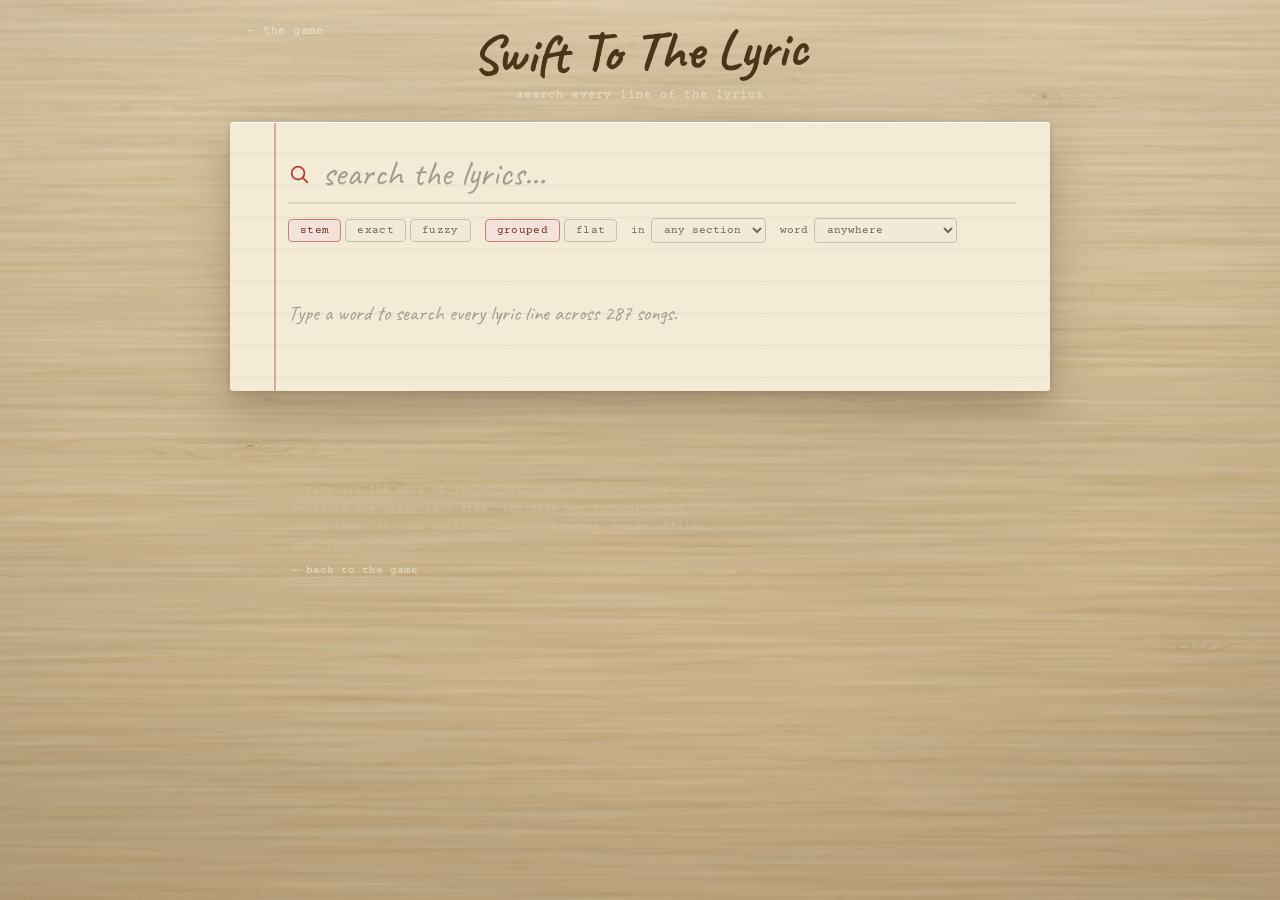
<file: search/index.html>
<!DOCTYPE html>
<html lang="en">
<head>
<meta charset="UTF-8" />
<meta name="viewport" content="width=device-width, initial-scale=1.0" />
<title>Swift To The Lyric — search Taylor Swift lyrics</title>
<meta name="description" content="Search every line of Taylor Swift's lyrics. Type a word to see every song it appears in, with the section and line number. Works offline, no tracking." />
<meta name="theme-color" content="#f5efe1" />
<link rel="icon" type="image/svg+xml" href="../icons/favicon-search.svg" />
<link rel="preconnect" href="https://fonts.googleapis.com" />
<link rel="preconnect" href="https://fonts.gstatic.com" crossorigin />
<link href="https://fonts.googleapis.com/css2?family=Caveat:wght@400;500;600;700&family=Courier+Prime:ital,wght@0,400;0,700;1,400&display=swap" rel="stylesheet" />
<link rel="stylesheet" href="search.css" />
</head>
<body>
<div id="era" class="sx-era" aria-hidden="true"></div>
<header class="sx-top">
  <a class="sx-back" href="../index.html">&larr; the game</a>
  <h1 class="sx-title">Swift To The Lyric</h1>
  <p class="sx-tagline">search every line of the lyrics</p>
</header>

<main class="sx-page">
  <div class="sx-search">
    <svg viewBox="0 0 24 24" fill="none" stroke="currentColor" stroke-width="2" stroke-linecap="round" aria-hidden="true">
      <circle cx="11" cy="11" r="7" /><line x1="16.5" y1="16.5" x2="21" y2="21" />
    </svg>
    <span id="chips" class="sx-chips"></span>
    <input id="q" type="search" autocomplete="off" autocapitalize="off" spellcheck="false"
      placeholder="search the lyrics&hellip;" aria-label="Search Taylor Swift lyrics" />
  </div>

  <div class="sx-controls">
    <div class="sx-seg" role="group" aria-label="Match mode">
      <button type="button" data-mode="stem" title="Match the word and its forms (love, lover, loved)">stem</button>
      <button type="button" data-mode="exact" title="Match the exact word only">exact</button>
      <button type="button" data-mode="fuzzy" title="Tolerate typos and near-spellings">fuzzy</button>
    </div>
    <div class="sx-seg" role="group" aria-label="Result layout">
      <button type="button" data-view="grouped" title="Group hits by song">grouped</button>
      <button type="button" data-view="flat" title="One flat list of every matching line">flat</button>
    </div>
    <label class="sx-filter">in <select id="section" aria-label="Filter by section type"></select></label>
    <label class="sx-filter">word <select id="pos" aria-label="Filter by where the word sits in the line">
      <option value="any">anywhere</option>
      <option value="start">starts the line</option>
      <option value="end">ends the line</option>
    </select></label>
  </div>

  <div id="counter" class="sx-counter" aria-live="polite"></div>
  <div id="bar" class="sx-bar" aria-hidden="true"></div>
  <div id="concord" class="sx-concord" aria-live="polite"></div>
  <div id="results" class="sx-results"></div>
</main>

<nav id="rail" class="sx-rail" aria-label="Jump to an album"></nav>

<footer class="sx-foot">
  <p>Lyrics are the work of Taylor Swift and her co-writers. Swift To The Lyric is a free,
     fan-made way to search and study them. It runs entirely in your browser, works offline,
     and tracks nothing.</p>
  <p><a href="../index.html">&larr; back to the game</a></p>
</footer>

<script type="module" src="search.js"></script>
</body>
</html>
</file>
<file: styles.css>
/* =========================================================
     THE SONGWRITER'S NOTEBOOK — core feel (Phases 0–3)
     ========================================================= */

  :root {
    --paper: #f5efe1;
    --paper-edge: #efe7d4;
    --desk: #c8bca6;
    --ink: #2b2722;            /* graphite body ink */
    --ink-soft: #6f675a;       /* faded pencil */
    --rule: rgba(43, 39, 34, 0.07);   /* ruled lines */
    --margin: rgba(178, 58, 58, 0.45); /* red margin rule */

    /* Era tokens (overridden per round by [data-era]) */
    --ink-accent: #a9791f;
    --highlighter: rgba(247, 201, 72, 0.55);
    --bead: #c8951f;
    --page-wash: rgba(212, 160, 23, 0.05);

    --line: 32px;  /* notebook baseline rhythm */
    --serif: Georgia, "Times New Roman", serif;
    --hand: "Caveat", "Bradley Hand", "Segoe Script", cursive;
    --type: "Courier Prime", "Courier New", monospace;
    --tension: 0;  /* 0 calm → 1 the bridge; driven by the timer */
  }

  /* ---- Era palettes (accent / highlighter / bead / wash) ---- */
  body[data-era="gold"]     { --ink-accent:#a9791f; --highlighter:rgba(247,201,72,0.55); --bead:#c8951f; --page-wash:rgba(212,160,23,0.05); }
  body[data-era="lavender"] { --ink-accent:#6d5aa6; --highlighter:rgba(186,160,235,0.50); --bead:#8b73c9; --page-wash:rgba(139,115,201,0.05); }
  body[data-era="red"]      { --ink-accent:#9b2226; --highlighter:rgba(225,90,95,0.42);  --bead:#b23a3f; --page-wash:rgba(178,58,63,0.05); }
  body[data-era="denim"]    { --ink-accent:#3f6fa3; --highlighter:rgba(120,170,220,0.45); --bead:#5b87b8; --page-wash:rgba(91,135,184,0.05); }
  body[data-era="graphite"] { --ink-accent:#4a4a4a; --highlighter:rgba(130,130,130,0.40); --bead:#6b6b6b; --page-wash:rgba(90,90,90,0.05); }
  body[data-era="midnight"] { --ink-accent:#2b3a67; --highlighter:rgba(90,110,180,0.42); --bead:#3d4f86; --page-wash:rgba(43,58,103,0.06); }
  body[data-era="debut"]      { --ink-accent:#3f7d54; --highlighter:rgba(120,185,135,0.42); --bead:#5a9e6e; --page-wash:rgba(63,125,84,0.05); }
  body[data-era="reputation"] { --ink-accent:#2c2c2e; --highlighter:rgba(80,80,86,0.42);   --bead:#3a3a3e; --page-wash:rgba(44,44,46,0.07); }
  body[data-era="lover"]      { --ink-accent:#b8487f; --highlighter:rgba(234,150,196,0.46); --bead:#d472a6; --page-wash:rgba(196,100,154,0.05); }
  body[data-era="evermore"]   { --ink-accent:#6b4a2e; --highlighter:rgba(160,120,80,0.42);  --bead:#8a6038; --page-wash:rgba(122,90,56,0.05); }

  /* ---- Paper stocks (Mastery reward, body[data-paper]) ----
     Retint the page surface only — the era accents above keep floating on top.
     Defined before the high-contrast block so high contrast cleanly overrides them. */
  body[data-paper="manila"]    { --paper:#e8d9b8; --paper-edge:#e0cfa8; --rule:rgba(74,54,30,0.10);  --margin:rgba(160,62,46,0.45); }
  body[data-paper="parchment"] { --paper:#f1e4c9; --paper-edge:#e9dab9; --rule:rgba(92,70,40,0.11);  --margin:rgba(158,58,46,0.42); }
  body[data-paper="blush"]     { --paper:#f6e4e4; --paper-edge:#efd6d6; --rule:rgba(120,62,72,0.09);  --margin:rgba(184,70,92,0.45); }
  body[data-paper="slate"]     { --paper:#dfe3e8; --paper-edge:#d4d9df; --rule:rgba(40,55,75,0.11);   --margin:rgba(160,62,62,0.42); }

  * { box-sizing: border-box; }

  body {
    margin: 0;
    min-height: 100vh;
    font-family: var(--type);
    color: var(--ink);
    /* Light blonde-oak desk, rendered as one non-repeating SVG (no tiling, no
       seams). The browser rasterizes the SVG's grain at display resolution, so
       it stays crisp at any window size. */
    background:
      url("data:image/svg+xml,%3Csvg%20xmlns='http://www.w3.org/2000/svg'%20width='1600'%20height='1100'%20viewBox='0%200%201600%201100'%20preserveAspectRatio='xMidYMid%20slice'%3E%3Cdefs%3E%3ClinearGradient%20id='b'%20x1='0'%20y1='0'%20x2='0.12'%20y2='1'%3E%3Cstop%20offset='0'%20stop-color='%23dfc9a3'/%3E%3Cstop%20offset='0.5'%20stop-color='%23d2b98e'/%3E%3Cstop%20offset='1'%20stop-color='%23c4a77a'/%3E%3C/linearGradient%3E%3Cfilter%20id='m'%20x='0'%20y='0'%20width='100%25'%20height='100%25'%3E%3CfeTurbulence%20type='fractalNoise'%20baseFrequency='0.0016%200.0045'%20numOctaves='2'%20seed='8'/%3E%3CfeColorMatrix%20type='matrix'%20values='0%200%200%200%200.42%200%200%200%200%200.32%200%200%200%200%200.18%201.1%200%200%200%20-0.3'/%3E%3C/filter%3E%3Cfilter%20id='g'%20x='0'%20y='0'%20width='100%25'%20height='100%25'%3E%3CfeTurbulence%20type='fractalNoise'%20baseFrequency='0.0035%200.19'%20numOctaves='4'%20seed='3'%20stitchTiles='stitch'/%3E%3CfeColorMatrix%20type='matrix'%20values='0%200%200%200%200.38%200%200%200%200%200.28%200%200%200%200%200.15%200%200%200%200.75%200'/%3E%3C/filter%3E%3Cfilter%20id='h'%20x='0'%20y='0'%20width='100%25'%20height='100%25'%3E%3CfeTurbulence%20type='fractalNoise'%20baseFrequency='0.0028%200.14'%20numOctaves='3'%20seed='19'%20stitchTiles='stitch'/%3E%3CfeColorMatrix%20type='matrix'%20values='0%200%200%200%200.98%200%200%200%200%200.93%200%200%200%200%200.8%200%200%200%200.55%200'/%3E%3C/filter%3E%3Cfilter%20id='w'%20x='-6%25'%20y='-40%25'%20width='112%25'%20height='180%25'%3E%3CfeTurbulence%20type='fractalNoise'%20baseFrequency='0.007%200.055'%20numOctaves='2'%20seed='5'/%3E%3CfeDisplacementMap%20in='SourceGraphic'%20scale='26'%20xChannelSelector='R'%20yChannelSelector='G'/%3E%3C/filter%3E%3ClinearGradient%20id='t'%20x1='0'%20y1='0'%20x2='0'%20y2='1'%3E%3Cstop%20offset='0'%20stop-color='%23fff6df'%20stop-opacity='0.14'/%3E%3Cstop%20offset='0.35'%20stop-color='%23fff6df'%20stop-opacity='0'/%3E%3C/linearGradient%3E%3CradialGradient%20id='v'%20cx='0.5'%20cy='0.36'%20r='0.95'%3E%3Cstop%20offset='0.45'%20stop-color='%234a351d'%20stop-opacity='0'/%3E%3Cstop%20offset='1'%20stop-color='%234a351d'%20stop-opacity='0.22'/%3E%3C/radialGradient%3E%3C/defs%3E%3Crect%20width='1600'%20height='1100'%20fill='url(%23b)'/%3E%3Crect%20width='1600'%20height='1100'%20filter='url(%23m)'%20opacity='0.6'/%3E%3Cg%20filter='url(%23w)'%20fill='none'%20stroke='%2387682e'%20stroke-linecap='round'%3E%3Cpath%20d='M-40%2046%20H1640'%20stroke-opacity='0.12'%20stroke-width='1.6'/%3E%3Cpath%20d='M-40%2096%20H1640'%20stroke-opacity='0.17'%20stroke-width='1'/%3E%3Cpath%20d='M-40%20132%20H1640'%20stroke-opacity='0.1'%20stroke-width='2.2'/%3E%3Cpath%20d='M-40%20178%20H1640'%20stroke-opacity='0.15'%20stroke-width='1.2'/%3E%3Cpath%20d='M-40%20226%20H1640'%20stroke-opacity='0.11'%20stroke-width='1.7'/%3E%3Cpath%20d='M-40%20254%20H1640'%20stroke-opacity='0.14'%20stroke-width='1.4'/%3E%3Cpath%20d='M-40%20306%20H1640'%20stroke-opacity='0.18'%20stroke-width='0.9'/%3E%3Cpath%20d='M-40%20352%20H1640'%20stroke-opacity='0.1'%20stroke-width='2'/%3E%3Cpath%20d='M-40%20402%20H1640'%20stroke-opacity='0.15'%20stroke-width='1.1'/%3E%3Cpath%20d='M-40%20450%20H1640'%20stroke-opacity='0.12'%20stroke-width='1.5'/%3E%3Cpath%20d='M-40%20488%20H1640'%20stroke-opacity='0.14'%20stroke-width='1.5'/%3E%3Cpath%20d='M-40%20540%20H1640'%20stroke-opacity='0.1'%20stroke-width='2.4'/%3E%3Cpath%20d='M-40%20588%20H1640'%20stroke-opacity='0.17'%20stroke-width='1'/%3E%3Cpath%20d='M-40%20626%20H1640'%20stroke-opacity='0.12'%20stroke-width='1.3'/%3E%3Cpath%20d='M-40%20668%20H1640'%20stroke-opacity='0.14'%20stroke-width='1.2'/%3E%3Cpath%20d='M-40%20700%20H1640'%20stroke-opacity='0.15'%20stroke-width='1.2'/%3E%3Cpath%20d='M-40%20748%20H1640'%20stroke-opacity='0.1'%20stroke-width='2.1'/%3E%3Cpath%20d='M-40%20806%20H1640'%20stroke-opacity='0.17'%20stroke-width='0.9'/%3E%3Cpath%20d='M-40%20852%20H1640'%20stroke-opacity='0.12'%20stroke-width='1.6'/%3E%3Cpath%20d='M-40%20894%20H1640'%20stroke-opacity='0.13'%20stroke-width='1.4'/%3E%3Cpath%20d='M-40%20930%20H1640'%20stroke-opacity='0.14'%20stroke-width='1.4'/%3E%3Cpath%20d='M-40%20986%20H1640'%20stroke-opacity='0.1'%20stroke-width='2.2'/%3E%3Cpath%20d='M-40%201042%20H1640'%20stroke-opacity='0.17'%20stroke-width='1'/%3E%3C/g%3E%3Cg%20filter='url(%23w)'%20fill='none'%20stroke='%2387682e'%3E%3Cellipse%20cx='760'%20cy='1210'%20rx='760'%20ry='330'%20stroke-opacity='0.06'%20stroke-width='2.4'/%3E%3Cellipse%20cx='760'%20cy='1210'%20rx='640'%20ry='265'%20stroke-opacity='0.08'%20stroke-width='1.8'/%3E%3Cellipse%20cx='760'%20cy='1210'%20rx='530'%20ry='208'%20stroke-opacity='0.06'%20stroke-width='2'/%3E%3Cellipse%20cx='760'%20cy='1210'%20rx='430'%20ry='158'%20stroke-opacity='0.09'%20stroke-width='1.4'/%3E%3Cellipse%20cx='760'%20cy='1210'%20rx='340'%20ry='116'%20stroke-opacity='0.07'%20stroke-width='1.6'/%3E%3Cellipse%20cx='520'%20cy='-150'%20rx='680'%20ry='290'%20stroke-opacity='0.06'%20stroke-width='2.2'/%3E%3Cellipse%20cx='520'%20cy='-150'%20rx='560'%20ry='228'%20stroke-opacity='0.08'%20stroke-width='1.6'/%3E%3Cellipse%20cx='520'%20cy='-150'%20rx='450'%20ry='172'%20stroke-opacity='0.06'%20stroke-width='2'/%3E%3Cellipse%20cx='520'%20cy='-150'%20rx='350'%20ry='124'%20stroke-opacity='0.09'%20stroke-width='1.3'/%3E%3C/g%3E%3Cg%20filter='url(%23w)'%20fill='none'%20stroke='%23755529'%3E%3Cellipse%20cx='320'%20cy='548'%20rx='120'%20ry='13'%20stroke-opacity='0.11'%20stroke-width='1.6'/%3E%3Cellipse%20cx='320'%20cy='548'%20rx='86'%20ry='9.5'%20stroke-opacity='0.14'%20stroke-width='1.2'/%3E%3Cellipse%20cx='320'%20cy='548'%20rx='56'%20ry='6.5'%20stroke-opacity='0.18'%20stroke-width='1.1'/%3E%3Cellipse%20cx='320'%20cy='548'%20rx='32'%20ry='4.4'%20stroke-opacity='0.23'%20stroke-width='1'/%3E%3Cellipse%20cx='320'%20cy='548'%20rx='15'%20ry='2.8'%20stroke-opacity='0.3'%20stroke-width='1'/%3E%3Cellipse%20cx='320'%20cy='548'%20rx='5.5'%20ry='1.9'%20fill='%2364481f'%20fill-opacity='0.45'%20stroke='none'/%3E%3Cellipse%20cx='1298'%20cy='118'%20rx='104'%20ry='11'%20stroke-opacity='0.11'%20stroke-width='1.5'/%3E%3Cellipse%20cx='1298'%20cy='118'%20rx='72'%20ry='8'%20stroke-opacity='0.15'%20stroke-width='1.2'/%3E%3Cellipse%20cx='1298'%20cy='118'%20rx='45'%20ry='5.6'%20stroke-opacity='0.2'%20stroke-width='1'/%3E%3Cellipse%20cx='1298'%20cy='118'%20rx='24'%20ry='3.6'%20stroke-opacity='0.26'%20stroke-width='1'/%3E%3Cellipse%20cx='1298'%20cy='118'%20rx='9'%20ry='2.2'%20stroke-opacity='0.33'%20stroke-width='1'/%3E%3Cellipse%20cx='1298'%20cy='118'%20rx='4'%20ry='1.5'%20fill='%2364481f'%20fill-opacity='0.42'%20stroke='none'/%3E%3Cellipse%20cx='1462'%20cy='788'%20rx='84'%20ry='9'%20stroke-opacity='0.12'%20stroke-width='1.4'/%3E%3Cellipse%20cx='1462'%20cy='788'%20rx='54'%20ry='6'%20stroke-opacity='0.17'%20stroke-width='1.1'/%3E%3Cellipse%20cx='1462'%20cy='788'%20rx='28'%20ry='3.8'%20stroke-opacity='0.23'%20stroke-width='1'/%3E%3Cellipse%20cx='1462'%20cy='788'%20rx='11'%20ry='2.3'%20stroke-opacity='0.3'%20stroke-width='1'/%3E%3C/g%3E%3Crect%20width='1600'%20height='1100'%20filter='url(%23g)'%20opacity='0.65'/%3E%3Crect%20width='1600'%20height='1100'%20filter='url(%23h)'%20opacity='0.5'/%3E%3Crect%20width='1600'%20height='1100'%20fill='url(%23t)'/%3E%3Crect%20width='1600'%20height='1100'%20fill='url(%23v)'/%3E%3C/svg%3E")
        center / cover no-repeat fixed;
    background-color: #cdb389;
    display: flex;
    justify-content: center;
    padding: 20px 18px 64px;
  }

  .app { width: 100%; max-width: 660px; position: relative; z-index: 1; perspective: 1700px; perspective-origin: 50% 0%; }

  /* ---------- Desk props (decorative, desktop only) ----------
     Quiet, semi-realistic objects on the desk. The big ones straddle the
     screen edges, half off the viewport, so the desk reads as continuing past
     the window; the pencil, sharpener and picks sit whole on the wood beside
     the notebook, as if just set down. Hidden on narrow screens where they'd
     crowd the notebook. */
  .desk-items { position: fixed; inset: 0; z-index: 0; pointer-events: none; display: none; overflow: hidden; }
  /* December snowfall: full-viewport decorative canvas, above the notebook but
     below the settings modal (z 200). Shown/hidden + animated by app.js, gated on
     December (active timezone) and motion-allowed. */
  #snowfall { position: fixed; inset: 0; z-index: 50; pointer-events: none; display: none; }
  .desk-item {
    position: absolute; opacity: 0.92;
    filter: drop-shadow(3px 7px 6px rgba(46,32,14,0.30)) saturate(0.88);
  }
  .desk-item svg { display: block; width: 100%; height: auto; overflow: visible; }

  /* screen-edge props: pinned to a viewport edge, roughly half hanging off */
  .di-glasses { width: 170px; top: 10%;  left: 0; transform: translateX(-50%) rotate(-7deg); }
  .di-mug     { width: 142px; top: 39%;  left: 0; transform: translateX(-46%); }
  .di-floss   { width: 158px; top: 11%;  right: 0; transform: translateX(28%); }
  .di-cassette{ width: 190px; top: 40%;  right: 0; transform: translateX(50%) rotate(-5deg); }
  /* on-desk props: anchored to the notebook column (the .app is a fixed 660px
     wide whenever props are visible, so calc(50% +/- 330px) is the paper edge)
     rather than the viewport, keeping their gap to the page constant */
  .di-pencil {
    width: 216px; top: 56%; left: calc(50% - 410px);
    /* near-vertical, tip down toward the sharpener; the scaleY flip keeps the
       palest hex facet toward the upper-left light after the rotation */
    transform: translate(-50%, -50%) rotate(100deg) scaleY(-1);
    /* shadow offset pre-rotated (filter applies before transform) so the cast
       shadow still falls down-right on screen like every other prop */
    filter: drop-shadow(6.4px 4.2px 6px rgba(46,32,14,0.30)) saturate(0.88);
  }
  .di-sharpener { width: 92px; top: 73%; left: calc(50% - 444px); }
  .di-picks   { width: 128px; top: 66%; left: calc(50% + 356px); transform: rotate(6deg); }

  /* mug steam — faint wisps drifting up */
  .desk-steam path { animation: deskSteam 4.4s ease-in-out infinite; transform-origin: center bottom; }
  .desk-steam path:nth-child(2) { animation-delay: 1.3s; }
  .desk-steam path:nth-child(3) { animation-delay: 2.6s; }
  @keyframes deskSteam {
    0%   { opacity: 0; transform: translateY(4px) scaleY(0.75); }
    35%  { opacity: 0.55; }
    70%  { opacity: 0.18; }
    100% { opacity: 0; transform: translateY(-12px) scaleY(1.15); }
  }
  /* the loose beaded strand trailing off the floss skein sways gently */
  .desk-sway { transform-box: fill-box; transform-origin: 50% 0%; animation: deskSway 5.2s ease-in-out infinite; }
  @keyframes deskSway { 0%,100% { transform: rotate(-2.4deg); } 50% { transform: rotate(2.4deg); } }

  @media (min-width: 1040px) { .desk-items { display: block; } }

  /* ---------- Title ---------- */
  header.title { text-align: center; margin-bottom: 22px; }
  header.title h1 {
    margin: 0;
    font-family: var(--hand);
    font-weight: 700;
    font-size: clamp(22px, 6.4vw, 44px);
    line-height: 1.1;
    white-space: nowrap;
    color: #4a3518;  /* a darker take on the settings-gear brown */
    transform: rotate(-1.4deg);
  }
  header.title p {
    margin: 10px 0 0;
    font-family: var(--type);
    font-size: 12px; letter-spacing: 1px; color: var(--ink-soft);
  }

  /* ---------- Paper page ---------- */
  .card {
    position: relative;
    background:
      /* red margin rule as a background layer so it spans the full scroll height
         (the old absolute ::before stopped at the visible box in scrolling cards). */
      linear-gradient(to right, transparent var(--rule-x, 44px), rgba(178, 58, 58, 0.38) var(--rule-x, 44px), rgba(178, 58, 58, 0.38) calc(var(--rule-x, 44px) + 2px), transparent calc(var(--rule-x, 44px) + 2px)),
      linear-gradient(var(--page-wash), var(--page-wash)),
      repeating-linear-gradient(
        to bottom,
        var(--paper) 0,
        var(--paper) calc(var(--line) - 1px),
        var(--rule) calc(var(--line) - 1px),
        var(--rule) var(--line)
      );
    background-color: var(--paper);
    border-radius: 3px;
    padding: 30px 30px 34px 58px;   /* extra left pad for the margin */
    box-shadow:
      0 1px 0 #fff inset,
      0 18px 40px rgba(60, 50, 35, 0.28),
      0 2px 6px rgba(60, 50, 35, 0.18);
    /* deckled / torn-ish edge softness */
    transition: background 0.5s ease;
  }
  /* tension vignette — the room dims as the timer runs out */
  .card::after {
    content: ""; position: absolute; inset: 0; border-radius: 3px;
    pointer-events: none; z-index: 5;
    background: radial-gradient(108% 82% at 50% 43%,
      transparent 36%, rgba(58,14,14,0.5) 76%, rgba(34,6,6,0.82) 100%);
    opacity: var(--tension, 0);
    transition: opacity 0.15s linear;
  }

  /* hurried tally scrawled in the outer margin in the final seconds */
  .margin-tally {
    position: absolute; left: 8px; top: 39%; z-index: 6;
    font-family: var(--hand); font-weight: 700; font-size: 42px;
    color: var(--margin); opacity: 0; transform: rotate(-9deg);
    pointer-events: none;
  }
  .margin-tally.show { animation: tally 0.95s ease-out; }
  @keyframes tally {
    0%   { opacity: 0; transform: rotate(-9deg) scale(0.6); }
    25%  { opacity: 0.95; transform: rotate(-9deg) scale(1.05); }
    100% { opacity: 0; transform: rotate(-9deg) scale(1.15) translateY(-8px); }
  }

  /* infinite-mode lives: pencil tally strokes scrawled down the outer margin,
     each crossed out as a life is spent */
  .lives-tally {
    position: absolute; left: 10px; top: 90px; z-index: 6;
    display: none; flex-direction: column; gap: 11px;
    pointer-events: none;
  }
  .lives-tally.show { display: flex; }
  .life-mark {
    position: relative; width: 4px; height: 26px; border-radius: 2px;
    background: var(--ink-soft);
    transform: rotate(-8deg); opacity: 0.85;
    transition: opacity 0.3s ease;
  }
  .life-mark.spent { opacity: 0.32; }
  /* the diagonal slash that crosses out a spent life */
  .life-mark.spent::after {
    content: ""; position: absolute; left: -7px; top: 11px;
    width: 20px; height: 2.5px; border-radius: 2px;
    background: var(--margin); transform: rotate(28deg);
    transform-origin: center;
    animation: strike 0.34s ease-out;
  }
  @keyframes strike {
    from { width: 0; opacity: 0; }
    to   { width: 20px; opacity: 1; }
  }

  /* adaptive-mode level gauge: the rarity level you're riding, shown as four lit
     pips with a promo sub-meter filling toward the next. Notebook-honest, not an XP bar. */
  .adaptive-gauge {
    display: none; align-items: center; justify-content: center; gap: 10px;
    flex-wrap: wrap; margin: 2px auto 10px; padding: 5px 12px;
    width: max-content; max-width: 90%;
    border: 1.4px solid rgba(43,39,34,0.18); border-radius: 16px;
    background: rgba(247,201,72,0.07);
  }
  .adaptive-gauge.show { display: flex; }
  .adapt-label {
    font-family: var(--type); font-size: 11px; letter-spacing: 0.4px;
    text-transform: uppercase; color: var(--ink); font-weight: 700; white-space: nowrap;
  }
  .adapt-pips { display: inline-flex; gap: 5px; }
  .adapt-pip {
    width: 9px; height: 9px; border-radius: 50%;
    border: 1.4px solid var(--ink-soft); background: transparent;
    transition: background 0.3s ease, transform 0.3s ease;
  }
  .adapt-pip.on { background: var(--ink-soft); }
  .adapt-pip.cur { background: var(--ink); border-color: var(--ink); transform: scale(1.35); }
  .adapt-meter {
    position: relative; width: 46px; height: 5px; border-radius: 3px;
    background: rgba(43,39,34,0.14); overflow: hidden;
  }
  .adapt-meter i {
    position: absolute; left: 0; top: 0; height: 100%; border-radius: 3px;
    background: var(--ink); transition: width 0.3s ease;
  }
  .adapt-meter--top { background: var(--highlighter, rgba(247,201,72,0.5)); }
  [data-reduce-motion="on"] .adapt-pip,
  [data-reduce-motion="on"] .adapt-meter i { transition: none; }

  /* Visually hidden but available to screen readers — used for live status/timer
     cues and any text alternative to a purely visual element. */
  .sr-only {
    position: absolute !important;
    width: 1px; height: 1px;
    padding: 0; margin: -1px;
    overflow: hidden;
    clip: rect(0, 0, 0, 0);
    white-space: nowrap;
    border: 0;
  }
  /* A focused screen container shouldn't draw a focus ring (focus is moved there
     programmatically for screen-reader/keyboard users, not by tabbing). */
  .screen:focus { outline: none; }
  .screen:focus-visible { outline: none; }

  .screen { display: none; }
  .screen.active { display: block; animation: fade 0.4s ease; }
  @keyframes fade { from { opacity: 0; transform: translateY(8px); } to { opacity: 1; transform: none; } }

  /* page turn — the answered page (a cloned sheet) lifts from its top edge and
     flips away toward the reader, revealing the next page already in place beneath */
  .page-flip-sheet {
    display: block; position: absolute; z-index: 40; pointer-events: none;
    transform-origin: top center; backface-visibility: hidden;
    box-shadow: 0 22px 44px rgba(60, 50, 35, 0.34);
    animation: pageFlip 0.5s cubic-bezier(.42,.04,.34,1) forwards;
    will-change: transform;
  }
  .page-flip-sheet .flip-shade {
    position: absolute; inset: 0; border-radius: 3px; pointer-events: none; z-index: 12;
    background: linear-gradient(to top, rgba(38,24,10,0.42), rgba(38,24,10,0.06) 48%, rgba(255,255,255,0.10) 100%);
    opacity: 0; animation: pageFlipShade 0.5s ease-in forwards;
  }
  @keyframes pageFlip {
    from { transform: rotateX(0deg); }
    to   { transform: rotateX(108deg); }
  }
  @keyframes pageFlipShade { from { opacity: 0; } to { opacity: 1; } }

  /* side-to-side page turns for screen navigation, both pivoting on the left spine.
     --side (FORWARD into a sub-page): the leaving page turns away to the left, revealing
     the destination beneath. --in (BACK / give-up): the destination page turns in from the
     left, landing on top of the page being left behind. */
  .page-flip-sheet.page-flip-sheet--side,
  .page-flip-sheet.page-flip-sheet--in {
    transform-origin: center left;
  }
  .page-flip-sheet.page-flip-sheet--side { animation-name: pageFlipSide; }
  .page-flip-sheet.page-flip-sheet--in   { animation-name: pageFlipIn; }
  .flip-shade.flip-shade--side,
  .flip-shade.flip-shade--in {
    background: linear-gradient(to left, rgba(38,24,10,0.42), rgba(38,24,10,0.06) 48%, rgba(255,255,255,0.10) 100%);
  }
  .flip-shade.flip-shade--in { animation-name: pageFlipShadeOut; }
  /* A frozen, non-animating backdrop clone of the page being left, sitting beneath the
     incoming sheet during a back/"in" turn (see flipInToScreen). Its shade is suppressed. */
  .page-flip-sheet.flip-static { animation: none; box-shadow: none; }
  .flip-shade.flip-shade--off { display: none; }
  @keyframes pageFlipSide {
    from { transform: rotateY(0deg); }
    to   { transform: rotateY(-104deg); }
  }
  @keyframes pageFlipIn {
    from { transform: rotateY(-104deg); }
    to   { transform: rotateY(0deg); }
  }
  @keyframes pageFlipShadeOut { from { opacity: 1; } to { opacity: 0; } }

  /* ---------- Buttons (hand-drawn / taped) ---------- */
  button {
    font-family: var(--type); cursor: pointer; border: none;
    transition: background 0.18s, color 0.18s, transform 0.12s, box-shadow 0.2s;
  }
  button:active { transform: translateY(1px) scale(0.99); }

  .btn-primary {
    display: block; width: 100%; margin: 0 auto;
    padding: 14px 18px; font-size: 15px; letter-spacing: 1px; font-weight: 700;
    color: var(--ink); background: var(--highlighter);
    border: 2px solid var(--ink);
    border-radius: 2px;
    box-shadow: 3px 3px 0 rgba(43, 39, 34, 0.18);
    transform: rotate(-0.6deg);
  }
  .btn-primary:hover { background: var(--ink); color: var(--paper); }

  /* ---------- "Start writing" — the hero CTA ----------
     Lifted out of the plain highlighter wash: a warm, fully-saturated gold fill, a
     hand-drawn pencil that rides along, a sketchy underline, and a near-imperceptible
     idle bob so it gently invites a click without shouting. */
  #playBtn {
    position: relative; overflow: visible;
    font-size: 17px;
    /* Solid colour fill + a CONSTANT translucent sheen as the image layer. Hover only
       swaps background-COLOR (gold → ink), so the fill stays opaque the whole time and
       there's no flash of the paper showing through (which happened when the old gradient
       background-image was wiped out instantly on hover). */
    background-color: #efb73e;
    background-image: linear-gradient(168deg, rgba(255, 255, 255, 0.34) 0%, rgba(255, 255, 255, 0) 46%, rgba(43, 39, 34, 0.12) 100%);
    border-color: var(--ink);
    box-shadow: 3px 3px 0 rgba(43, 39, 34, 0.22);
    transition: background-color 0.24s ease, color 0.2s ease, transform 0.12s, box-shadow 0.2s;
  }
  #playBtn::before {
    content: "✎"; margin-right: 9px; font-size: 19px; vertical-align: -1px;
    display: inline-block; transform-origin: 70% 90%;
  }
  /* sketchy underline that "draws" under the label on hover/focus */
  #playBtn::after {
    content: ""; position: absolute; left: 16%; right: 16%; bottom: 9px; height: 2px;
    background: currentColor; border-radius: 2px;
    transform: scaleX(0); transform-origin: left center;
    transition: transform 0.28s ease;
    opacity: 0.7;
  }
  #playBtn:hover, #playBtn:focus-visible {
    background-color: var(--ink); color: var(--paper);
  }
  #playBtn:hover::after, #playBtn:focus-visible::after { transform: scaleX(1); }
  @media (prefers-reduced-motion: no-preference) {
    #playBtn { animation: playBob 2.8s ease-in-out infinite; }
    #playBtn::before { animation: playPencil 2.8s ease-in-out infinite; }
  }
  body[data-reduce-motion="on"] #playBtn,
  body[data-reduce-motion="on"] #playBtn::before { animation: none; }
  /* Mastery-unlocked "start writing" finishes (level 8). Only the resting fill changes; the
     generic #playBtn:hover already inverts to ink, so rose/sky invert for free. Ink starts
     inverted, so it needs its own hover back to gold. */
  body[data-startbtn="ink"] #playBtn {
    background-color: var(--ink); color: var(--paper);
    background-image: linear-gradient(168deg, rgba(255, 255, 255, 0.12) 0%, rgba(255, 255, 255, 0) 60%);
  }
  body[data-startbtn="ink"] #playBtn:hover, body[data-startbtn="ink"] #playBtn:focus-visible {
    background-color: #efb73e; color: var(--ink);
  }
  body[data-startbtn="rose"] #playBtn { background-color: #e79ab5; }
  body[data-startbtn="sky"] #playBtn { background-color: #7fb0dd; }
  @keyframes playBob {
    0%, 100% { transform: rotate(-0.6deg) translateY(0); box-shadow: 3px 3px 0 rgba(43, 39, 34, 0.22); }
    50%      { transform: rotate(-0.6deg) translateY(-3px); box-shadow: 3px 6px 0 rgba(43, 39, 34, 0.18); }
  }
  @keyframes playPencil {
    0%, 100% { transform: rotate(0deg); }
    45%      { transform: rotate(-12deg) translateY(-1px); }
    55%      { transform: rotate(-12deg) translateY(-1px); }
  }

  .btn-ghost {
    width: 100%; margin-top: 14px; padding: 12px;
    font-size: 13px; letter-spacing: 1px; color: var(--ink);
    background: transparent; border: 1.5px dashed var(--ink-soft); border-radius: 2px;
  }
  .btn-ghost:hover { background: var(--highlighter); border-style: solid; }


  /* ---------- Hall of Fame (handwritten list) ---------- */
  .podium-title {
    font-family: var(--hand); font-weight: 700; font-size: 26px;
    color: var(--ink); margin: 0 0 6px; transform: rotate(-0.8deg);
  }

  /* ---------- Difficulty picker — notebook tabs ---------- */
  .mode-picker { margin: 0 0 20px; }
  .mode-picker-label {
    font-family: var(--type); font-size: 10px; letter-spacing: 1.5px;
    text-transform: uppercase; color: var(--ink-soft); margin: 0 0 7px;
  }
  .mode-tabs { display: flex; gap: 6px; flex-wrap: wrap; align-items: flex-end; }
  .mode-tab {
    font-family: var(--hand); font-size: 19px; line-height: 1; color: var(--ink-soft);
    background: transparent; cursor: pointer; padding: 6px 13px 7px;
    border: 1.5px solid rgba(43,39,34,0.18);
    border-bottom: none; border-radius: 6px 6px 0 0;
    transform: translateY(1px) rotate(-0.4deg);
    transition: color 0.15s, background 0.15s, transform 0.12s;
  }
  .mode-tab:nth-child(even) { transform: translateY(1px) rotate(0.5deg); }
  .mode-tab:hover { color: var(--ink); }
  .mode-tab.active {
    color: var(--ink); background: var(--highlighter);
    border-color: rgba(43,39,34,0.32); transform: translateY(0) rotate(0deg);
  }
  /* the Infinite stats tab — its own game type: set apart by the ∞ glyph and
     (when active) an inked fill instead of the pale highlighter wash */
  .mode-tab--inf.active {
    background: var(--ink); color: var(--paper); border-color: var(--ink);
  }
  .inf-glyph { font-size: 22px; font-weight: 700; margin-right: 5px; vertical-align: -2px; }
  /* Lyricist sits off the relaxed→ultra ladder: it's a different modality (answer by
     lyric line), not a harder rung. A dashed divider sets it apart, and its active wash
     is lyricist lavender rather than the ladder's yellow highlighter. */
  .mode-tab-sep {
    align-self: flex-end; width: 0; height: 30px; margin: 0 5px;
    border-left: 1px dashed rgba(43,39,34,0.24);
  }
  .mode-tab--modality.active {
    background: rgba(138,120,176,0.20); border-color: rgba(138,120,176,0.5);
  }
  .mode-blurb {
    font-family: var(--type); font-size: 11px; color: var(--ink-soft);
    margin: 9px 0 0; padding-top: 8px; border-top: 1px dashed rgba(43,39,34,0.16);
  }
  /* the tab rows reused on the stats page — two tiers (view / difficulty) */
  .stats-tabs { margin-bottom: 16px; }
  .stats-tabs:has(+ .stats-subtabs) { margin-bottom: 8px; }
  .stats-subtabs { margin-bottom: 16px; }
  /* #resultPodium holds the compact best line (classic/infinite) or the daily streak panel */
  .podium { list-style: none; margin: 0 0 4px; padding: 0; }

  /* "new personal best" banner above the records list */
  .new-best-banner {
    font-family: var(--hand); font-weight: 700; font-size: 22px;
    color: var(--ink-accent); text-align: center; margin: 6px 0 2px;
    transform: rotate(-0.6deg);
  }
  .new-best-banner.pop { animation: newBestPop 0.6s cubic-bezier(.34,1.56,.64,1); }
  @keyframes newBestPop {
    0%   { transform: rotate(-0.6deg) scale(0.6); opacity: 0; }
    60%  { transform: rotate(-0.6deg) scale(1.12); opacity: 1; }
    100% { transform: rotate(-0.6deg) scale(1); opacity: 1; }
  }

  /* ---------- "Your best" compact line (start + results) ---------- */
  .best-line { display: flex; flex-direction: column; gap: 1px; padding: 2px 0 6px; }
  .best-num { font-family: var(--hand); font-weight: 700; font-size: 40px; line-height: 1; color: var(--ink-accent); }
  .best-unit { font-size: 21px; color: var(--ink-soft); }
  .best-meta { font-family: var(--type); font-size: 11px; letter-spacing: 0.5px; color: var(--ink-soft); }
  .best-empty { font-family: var(--hand); font-size: 20px; color: var(--ink-soft); opacity: 0.85; padding: 4px 0 8px; }
  .best-empty-star { display: inline-block; width: 0.92em; height: 0.92em; vertical-align: -0.14em; color: var(--ink-soft); opacity: 0.9; }
  .best-empty-star svg { width: 100%; height: 100%; display: block; }
  /* Adaptive level marker ("L3"): the bare "L" is set in the typewriter face so the big
     handwritten numeral doesn't render it as an oversized swash capital. */
  .lvl-prefix { font-family: var(--type); font-weight: 700; font-size: 0.56em; letter-spacing: 0.5px; color: var(--ink-soft); margin-right: 1px; }

  /* ---------- Records page (personal bests + history) ---------- */
  .rec-sig { display: flex; align-items: center; gap: 18px; margin: 2px 0 16px; padding-bottom: 16px; border-bottom: 1px dashed rgba(43,39,34,0.16); }
  .rec-sig-text { min-width: 0; }
  .rec-sig-name { font-family: var(--hand); font-weight: 700; font-size: 30px; color: var(--ink); display: block; line-height: 1.05; transform: rotate(-0.6deg); }
  /* Mastery-unlocked signature flourish (level 12), inked beneath your name. */
  .rec-flourish { display: block; color: var(--ink); margin: 4px 0 2px; line-height: 0; }
  .rec-flourish .fl-stroke { display: block; width: 200px; max-width: 72%; height: 16px; }
  .rec-flourish[data-fl="thirteen"] .fl-13 { width: 48px; height: 30px; transform: rotate(-3deg); }
  .rec-flourish[data-fl="crest"] .fl-crest { width: 54px; height: 54px; }
  .fl { display: block; }
  .fl-13 text { font-family: var(--hand); font-weight: 700; font-size: 22px; fill: currentColor; }
  .rec-sig-sub { font-family: var(--type); font-size: 11px; letter-spacing: 0.5px; color: var(--ink-soft); display: block; margin-top: 5px; }
  .rec-sign-row { display: flex; align-items: center; gap: 8px; }
  .rec-sign-row .set-text { text-align: left; width: 190px; }
  .rec-sign-row .btn-ghost { width: auto; margin: 0; padding: 4px 16px; }
  .rec-pol-btn { flex: none; background: none; border: 0; padding: 0; margin: 0; cursor: pointer; line-height: 0; }
  .rec-pol-btn:focus-visible { outline: 2px solid var(--ink-accent); outline-offset: 4px; border-radius: 3px; }

  /* Profile polaroid — a photo clipped to the page (records header + settings). */
  .polaroid {
    display: inline-block; position: relative; flex: none;
    background: #fffdf9; padding: 7px 7px 0; border: 1px solid rgba(43,39,34,0.12);
    border-radius: 2px; box-shadow: 0 2px 7px rgba(43,39,34,0.18);
    transform: rotate(var(--tilt, -4deg)); transition: transform 0.16s ease;
  }
  .rec-pol-btn:hover .polaroid { transform: rotate(calc(var(--tilt, -4deg) * 0.35)) scale(1.03); }
  .pol-photo {
    display: block; width: 96px; height: 96px; border-radius: 1px;
    background-color: var(--page-wash, #efe7d2); background-size: cover; background-position: center;
  }
  .pol-lip {
    display: block; height: 28px; line-height: 28px; max-width: 96px;
    font-family: var(--hand); font-weight: 700; font-size: 18px; color: var(--ink);
    text-align: center; overflow: hidden; white-space: nowrap; text-overflow: ellipsis;
  }
  .pol-tape {
    position: absolute; top: -8px; left: 50%; width: 50px; height: 17px;
    transform: translateX(-50%) rotate(-6deg);
    /* realistic washi surface comes from the shared .nav-tape rule; just tint it */
    --tape-color: var(--bead);
  }
  .polaroid.is-empty {
    background: var(--paper); border: 1.5px dashed rgba(43,39,34,0.34); box-shadow: none;
  }
  .polaroid.is-empty .pol-photo {
    background-color: transparent; display: flex; align-items: center; justify-content: center;
    color: var(--ink-soft);
  }
  .pol-add svg { width: 32px; height: 32px; }
  .polaroid.is-empty .pol-lip { color: var(--ink-soft); font-weight: 500; font-size: 16px; }
  .pol-clip { position: absolute; top: -7px; right: 8px; width: 20px; height: 20px; color: #9a958a; transform: rotate(14deg); }
  .polaroid-sm .pol-photo { width: 64px; height: 64px; }
  .polaroid-sm .pol-lip { width: 64px; max-width: 64px; height: 22px; line-height: 22px; font-size: 15px; }
  .polaroid-sm .pol-tape { width: 36px; height: 13px; top: -6px; }
  .polaroid-sm.is-empty .pol-lip { font-size: 13px; }
  .polaroid-sm .pol-add svg { width: 24px; height: 24px; }
  .polaroid-sm .pol-clip { width: 15px; height: 15px; top: -5px; right: 6px; }
  .set-avatar { display: flex; align-items: center; gap: 16px; }
  .set-avatar-actions { display: flex; flex-direction: column; gap: 6px; }
  .set-avatar-actions .btn-ghost { width: auto; margin: 0; padding: 4px 14px; white-space: nowrap; }
  @media (prefers-reduced-motion: reduce) { .polaroid { transition: none; } }

  .rec-group-label {
    font-family: var(--type); font-size: 10px; letter-spacing: 1px;
    color: var(--ink-soft); text-transform: uppercase; margin: 24px 0 10px;
  }

  /* Personal-best tiles — taped index cards scattered on the page. Each card is a
     near-opaque paper patch over the ruled lines, a washi-tape strip pinning the top,
     a tiny static tilt, and a per-mode accent (--pb-accent, set inline in pbTile). */
  .pb-grid { display: grid; grid-template-columns: repeat(auto-fill, minmax(146px, 1fr)); gap: 18px 14px; padding-top: 8px; }
  .pb-grid-inf { grid-template-columns: repeat(auto-fill, minmax(128px, 1fr)); gap: 16px 12px; }
  .pb-tile {
    --pb-accent: var(--ink-accent);
    position: relative; border: 1px solid rgba(43,39,34,0.16); border-radius: 3px;
    padding: 16px 13px 13px; background: rgba(251,247,234,0.93);
    box-shadow: 0 1px 0 rgba(43,39,34,0.06);
    display: flex; flex-direction: column; gap: 3px;
  }
  /* washi tape pinning the card (realistic surface from the shared .nav-tape rule);
     tinted to match the tile's difficulty-accent text (--pb-accent). */
  .pb-tile::before {
    content: ""; position: absolute; top: -8px; left: 50%; width: 44px; height: 16px;
    transform: translateX(-50%) rotate(-3deg);
    --tape-color: var(--pb-accent);
  }
  /* subtle static scatter — deterministic per slot, not animated */
  .pb-grid .pb-tile:nth-child(4n+1) { transform: rotate(-1.4deg); }
  .pb-grid .pb-tile:nth-child(4n+2) { transform: rotate(1deg); }
  .pb-grid .pb-tile:nth-child(4n+3) { transform: rotate(-0.6deg); }
  .pb-grid .pb-tile:nth-child(4n)   { transform: rotate(1.5deg); }
  .pb-grid .pb-tile:nth-child(even)::before { transform: translateX(-50%) rotate(3.5deg); }
  .pb-tile.pb-empty { opacity: 0.5; }
  .pb-kicker { font-family: var(--type); font-size: 9px; letter-spacing: 1px; text-transform: uppercase; color: var(--ink-soft); }
  .pb-mode { font-family: var(--type); font-size: 10px; font-weight: 700; letter-spacing: 0.5px; text-transform: uppercase; color: var(--pb-accent); }
  .pb-score { font-family: var(--hand); font-weight: 700; font-size: 40px; line-height: 0.95; color: var(--ink); margin: 2px 0 1px; }
  .pb-inf .pb-score { font-size: 34px; }
  .pb-empty .pb-score { color: var(--ink-soft); }
  .pb-unit { font-size: 17px; color: var(--ink-soft); }
  .pb-sub { font-family: var(--type); font-size: 10px; color: var(--ink-soft); }
  @media (prefers-reduced-motion: reduce) {
    .pb-grid .pb-tile, .pb-grid .pb-tile::before { transform: none; }
    .pb-grid .pb-tile::before { left: 50%; margin-left: -21px; }
  }

  /* ---------- Challenges page — a master/detail entry in the notebook ----------
     Left: a contents list of challenges (gold tick / hollow ring / lock marks; the
     selected row flagged with a red play-arrow). Right: the selected challenge's
     rule + win written out. One ruled sheet (the .card paper) — no cork, no scraps. */
  .chall-head { display: flex; align-items: center; justify-content: space-between; gap: 12px; margin: 0 0 14px; }
  .chall-head-sub { font-family: var(--type); font-size: 10px; letter-spacing: 1.5px; text-transform: uppercase; color: var(--ink-soft); }
  /* the token wallet — a denim sticky note with its own little gold pin */
  .chall-tokens {
    position: relative; font-family: var(--type); font-size: 12px; font-weight: 700;
    color: #274560; background: #cfdfea; padding: 8px 13px 9px; border-radius: 1px;
    box-shadow: 0 3px 6px rgba(0,0,0,0.22); white-space: nowrap; transform: rotate(1.4deg);
  }
  .chall-tokens b { font-size: 14px; color: #1f3a52; }
  .chall-tokens::before {
    content: ""; position: absolute; top: -6px; left: 50%; transform: translateX(-50%);
    width: 10px; height: 10px; border-radius: 50%;
    background: radial-gradient(circle at 36% 30%, #ffe08a, #d8a32f 60%, #9c6e14);
    box-shadow: 0 2px 3px rgba(0,0,0,0.38);
  }

  .chall-layout { display: grid; grid-template-columns: 208px 1fr; gap: 0; }

  /* ---- left: the contents list ---- */
  .chall-list { padding-right: 16px; padding-left: 14px; border-right: 1px solid rgba(60,40,18,0.16); }
  .chall-item {
    position: relative; display: grid; grid-template-columns: 1fr 22px;
    align-items: center; column-gap: 9px; width: 100%;
    padding: 8px 8px 8px 4px; min-height: 40px; cursor: pointer;
    background: none; border: none; border-radius: 2px; text-align: left;
    font: inherit; color: var(--ink); transition: background 0.12s;
  }
  .chall-item:hover { background: rgba(43,39,34,0.05); }
  .chall-item.selected { background: rgba(39,69,96,0.10); }
  .chall-item.selected::before {
    content: "\25B6"; position: absolute; left: -12px; top: 50%; transform: translateY(-50%);
    color: #b23a3a; font-size: 11px; line-height: 1;
  }
  .chall-item-num { font-family: var(--type); font-size: 11px; color: var(--ink-soft); text-align: right; }
  .chall-item-name { font-family: var(--hand); font-weight: 700; font-size: 22px; line-height: 1; color: var(--ink); }
  .chall-item.selected .chall-item-name { color: #1f3a52; }
  .chall-item-mark { display: flex; justify-content: center; }
  .chall-mark-svg { width: 20px; height: 20px; display: block; }

  /* difficulty: cassette tapes, coloured by tier (green → orange → red) */
  .chall-tapes { display: inline-flex; align-items: center; gap: 3px; }
  .tape-glyph { width: 20px; height: 13px; display: block; }
  .tape-glyph .tape-shell { fill: #2b2722; stroke: #211f1c; stroke-width: 1; }
  .tape-glyph .tape-label { fill: #efe7d4; }
  .tape-glyph .tape-reel  { fill: none; stroke: #efe7d4; stroke-width: 1.1; }
  .chall-tapes.t1 .tape-shell { fill: #4f7a45; stroke: #38602f; }
  .chall-tapes.t2 .tape-shell { fill: #cd8a2c; stroke: #9c6418; }
  .chall-tapes.t3 .tape-shell { fill: #b23a3a; stroke: #872a2a; }
  /* tier 4 "brutal" — oxblood. Shell is dark, so label/reel stay light (paper tone). */
  .chall-tapes.t4 .tape-shell { fill: #5c1a1a; stroke: #3f1010; }
  .chall-tapes.t4 .tape-label { fill: #efe7d4; }
  .chall-tapes.t4 .tape-reel  { stroke: #efe7d4; }

  /* difficulty groups in the list */
  .chall-group + .chall-group { margin-top: 14px; }
  .chall-group-head {
    display: flex; align-items: center; gap: 8px;
    padding: 0 4px 5px; margin-bottom: 4px;
    border-bottom: 1px dashed #c7ba9b;
  }
  .chall-group-label {
    font-family: var(--type); font-size: 10px; letter-spacing: 1.6px;
    text-transform: uppercase; color: var(--ink-soft);
  }
  .chall-group-count {
    margin-left: auto; font-family: var(--type); font-size: 10px; color: #b3a584;
  }
  /* brutal tier group-head: oxblood accent on the divider + label */
  .chall-group-head.t4 { border-bottom-color: #a86a6a; }
  .chall-group-head.t4 .chall-group-label { color: #7a2b2b; }
  .chall-item.is-locked .chall-item-name { color: var(--ink-soft); }
  .chall-item.is-locked .chall-item-num { color: #c7bfac; }
  .chall-item.is-locked .chall-item-mark { color: #c4bca9; }
  .chall-tally {
    font-family: var(--type); font-size: 10px; letter-spacing: 0.6px; color: var(--ink-soft);
    text-align: center; margin-top: 10px; padding-top: 9px; border-top: 1px dashed #c7ba9b;
  }

  /* ---- right: the selected challenge ---- */
  .chall-detail { padding-left: 22px; min-width: 0; }
  .chall-detail-head { display: flex; align-items: center; gap: 10px; margin-bottom: 10px; flex-wrap: wrap; }
  .chall-detail-charm { color: var(--ink); display: flex; }
  .chall-detail-charm .charm { display: block; width: 30px; height: 30px; }
  .chall-detail-charm .charm svg { width: 100%; height: 100%; overflow: visible; }
  .chall-detail-charm .ink { fill: none; stroke: var(--ink); stroke-width: 1.6; stroke-linecap: round; stroke-linejoin: round; }
  .chall-detail-charm .ink-fill { fill: #e0a32f; stroke: var(--ink); stroke-width: 1.2; }
  .chall-detail-name { font-family: var(--hand); font-weight: 700; font-size: 32px; line-height: 1; color: var(--ink); }
  .chall-detail-star { display: flex; }
  .chall-star-svg { width: 18px; height: 18px; display: block; }
  .chall-detail-stamp {
    font-family: var(--type); font-weight: 700; font-size: 11px; letter-spacing: 2px; text-transform: uppercase;
    color: rgba(178,58,58,0.82); border: 2px double rgba(178,58,58,0.6); border-radius: 3px;
    padding: 2px 7px; transform: rotate(-4deg);
  }
  .chall-diff { display: flex; align-items: center; gap: 9px; margin-bottom: 14px; }
  .chall-diff .chall-eyebrow { margin-bottom: 0; }
  .chall-diff .tape-glyph { width: 22px; height: 15px; }
  .chall-diff-word { font-family: var(--hand); font-weight: 700; font-size: 18px; color: var(--ink-soft); }
  .chall-sec { margin-bottom: 14px; }
  .chall-sec--beat { border-top: 1px dashed #c7ba9b; padding-top: 11px; }
  .chall-eyebrow { font-family: var(--type); font-size: 9.5px; letter-spacing: 1.6px; text-transform: uppercase; color: var(--ink-soft); margin-bottom: 5px; }
  .chall-rule { font-family: var(--hand); font-size: 21px; line-height: 1.25; color: var(--ink); }
  .chall-goal { font-family: var(--hand); font-size: 22px; line-height: 1.2; color: var(--ink); margin-bottom: 4px; }
  .chall-mods { font-family: var(--type); font-size: 12px; line-height: 1.45; color: #5a5042; }
  .chall-act { display: flex; align-items: center; justify-content: space-between; gap: 14px; margin-top: 16px; }
  .chall-meta { font-family: var(--type); font-size: 10px; color: var(--ink-soft); flex: 1; }
  .chall-need {
    font-family: var(--type); font-size: 11px; color: #5a5042; text-align: center;
    border: 1px dashed #b3a584; border-radius: 1px; padding: 9px 18px; background: rgba(236,227,208,0.5);
  }
  /* mastery-gated lock: oxblood-tinted, carries the padlock glyph inline */
  .chall-need--mastery {
    display: inline-flex; align-items: center; gap: 7px;
    color: #7a2b2b; border-color: #b06a6a; background: rgba(92,26,26,0.06);
  }
  .chall-need--mastery .chall-mark-svg { width: 15px; height: 15px; color: #7a2b2b; }
  .chall-token-link {
    font-family: var(--type); font-size: 10px; letter-spacing: 0.8px; color: var(--ink-soft);
    background: transparent; border: none; border-bottom: 1px solid rgba(43,39,34,0.28);
    padding: 2px 0; cursor: pointer; white-space: nowrap;
  }
  .chall-token-link:hover, .chall-token-link:focus-visible { color: var(--ink); border-bottom-color: var(--ink); }

  /* primary action — the gold "Start writing" sticker, reused */
  .chall-go {
    font-family: var(--type); font-size: 15px; letter-spacing: 1px; font-weight: 700;
    color: var(--ink); background-color: #efb73e;
    background-image: linear-gradient(168deg, rgba(255,255,255,0.34) 0%, rgba(255,255,255,0) 46%, rgba(43,39,34,0.12) 100%);
    border: 2px solid var(--ink); border-radius: 2px;
    box-shadow: 3px 3px 0 rgba(43,39,34,0.22); transform: rotate(-0.6deg);
    padding: 11px 28px; cursor: pointer; white-space: nowrap;
    transition: background-color 0.24s ease, color 0.2s ease, transform 0.12s, box-shadow 0.2s;
  }
  .chall-go::before { content: "\270E"; margin-right: 9px; font-size: 17px; vertical-align: -1px; }
  .chall-go.is-unlock { background-color: #cfdfea; }
  .chall-go.is-unlock::before { content: none; margin-right: 0; }
  .chall-go:hover, .chall-go:focus-visible { background-color: var(--ink); color: var(--paper); }
  .chall-go:active { transform: rotate(-0.6deg) translateY(1px); box-shadow: 1px 1px 0 rgba(43,39,34,0.22); }

  @media (max-width: 620px) {
    .chall-layout { grid-template-columns: 1fr; }
    .chall-list { padding-right: 0; border-right: none; border-bottom: 1px solid rgba(60,40,18,0.16); padding-bottom: 8px; margin-bottom: 14px; }
    .chall-detail { padding-left: 0; }
  }
  @media (prefers-reduced-motion: reduce) {
    .chall-tokens, .chall-go { transform: none; }
    .chall-go:active { transform: translateY(1px); }
  }

  /* Challenge results panel (sandboxed — in place of the records board) */
  .chall-result-status { font-family: var(--hand); font-weight: 700; font-size: 22px; color: var(--ink-soft); margin-bottom: 4px; }
  .chall-result-status.win { color: #2b2722; }
  .chall-result-token { font-family: var(--type); font-size: 13px; color: #2b2722; margin-bottom: 4px; }
  .chall-result-meta { font-family: var(--type); font-size: 11px; color: var(--ink-soft); margin-bottom: 12px; }
  #backToChallenges { width: auto; margin: 0 auto; padding: 5px 18px; }

  /* ---------- Album Focus page — borrows the master/detail .chall-* layout ----------
     The album rows extend .chall-item with a colour dot + best score; the status mark
     scales with how hard the album was beaten (af-mark--perfect/beaten/played/none). */
  .af-item { grid-template-columns: 16px 1fr auto 22px; }
  .af-item-dot { width: 13px; height: 13px; border-radius: 50%; box-shadow: inset 0 0 0 1px rgba(43,39,34,0.25); }
  .af-item-best { font-family: var(--type); font-size: 11px; color: var(--ink-soft); white-space: nowrap; }
  .af-item.selected .af-item-best { color: #1f3a52; }
  .af-item.is-fresh .chall-item-name { color: var(--ink-soft); }
  .af-mark { display: flex; justify-content: center; align-items: center; }
  .af-mark--none { font-family: var(--type); font-size: 13px; color: #c4bca9; }
  .af-mark .chall-mark-svg, .af-mark .chall-star-svg { width: 19px; height: 19px; }
  /* a beaten-on-Hard tick reads a touch bolder/gold; the data-diff hook lets the tier scale */
  .af-mark--beaten[data-diff="hard"] .chall-mark-svg circle,
  .af-mark--beaten[data-diff="hard"] .chall-mark-svg path { stroke: #c8901c; }
  .af-mark--perfect .chall-star-svg { filter: drop-shadow(0 1px 1px rgba(176,130,31,0.5)); }

  .af-detail-spine { width: 7px; align-self: stretch; min-height: 30px; border-radius: 2px; box-shadow: inset 0 0 0 1px rgba(43,39,34,0.2); }
  .af-stamp { color: rgba(60,90,70,0.85); border-color: rgba(60,90,70,0.55); }
  .af-diffs { display: flex; flex-wrap: wrap; gap: 8px; margin-top: 10px; }
  .af-diff {
    font-family: var(--type); font-size: 12px; font-weight: 700; color: var(--ink-soft);
    background: rgba(236,227,208,0.5); border: 1.5px solid #c7ba9b; border-radius: 2px;
    padding: 6px 14px; cursor: pointer; transition: background 0.14s, color 0.14s, border-color 0.14s;
  }
  .af-diff:hover { background: rgba(43,39,34,0.06); }
  .af-diff.is-on { color: var(--paper); background: var(--ink); border-color: var(--ink); }
  #backToAlbumFocus { width: auto; margin: 0 auto; padding: 5px 18px; }

  /* Choose Your Path — mid-run perk fork. The overlay covers the answered page
     (the card is position:relative — see .quit-btn) until a perk is chosen. */
  .chall-path-overlay {
    position: absolute; inset: 0; z-index: 60;
    display: flex; align-items: center; justify-content: center;
    background: rgba(245, 239, 225, 0.9); animation: cpo-in 0.25s ease both;
  }
  @keyframes cpo-in { from { opacity: 0; } to { opacity: 1; } }
  .chall-path-panel { text-align: center; max-width: 460px; padding: 0 16px; }
  .chall-path-title { font-family: var(--hand); font-weight: 700; font-size: 30px; color: var(--ink); margin: 0 0 2px; }
  .chall-path-sub { font-family: var(--type); font-size: 12px; color: var(--ink-soft); margin: 0 0 18px; }
  .chall-path-cards { display: flex; gap: 16px; justify-content: center; flex-wrap: wrap; }
  .chall-path-card {
    flex: 1 1 0; min-width: 150px; max-width: 200px; cursor: pointer; text-align: center;
    background: var(--paper); border: 1.5px solid var(--ink-soft); border-radius: 4px;
    padding: 16px 14px; display: flex; flex-direction: column; align-items: center; gap: 6px;
    box-shadow: 2px 3px 0 rgba(43, 39, 34, 0.16); transition: transform 0.12s ease, box-shadow 0.12s ease;
  }
  .chall-path-card:hover { transform: translateY(-2px); box-shadow: 3px 5px 0 rgba(43, 39, 34, 0.22); }
  .cpc-icon { font-family: var(--type); font-weight: 700; font-size: 20px; color: #b23a3a; }
  .cpc-name { font-family: var(--hand); font-weight: 700; font-size: 19px; color: var(--ink); }
  .cpc-desc { font-family: var(--type); font-size: 11px; line-height: 1.35; color: var(--ink-soft); }
  .path-skip-btn {
    display: block; margin: 8px auto 0; cursor: pointer;
    font-family: var(--type); font-size: 12px; letter-spacing: 0.4px;
    color: var(--ink-soft); background: transparent; border: 1px dashed var(--ink-soft);
    border-radius: 3px; padding: 3px 10px;
  }
  .path-skip-btn:hover { color: var(--ink); border-color: var(--ink); }
  /* Devil's Path — the same fork overlay, but every choice is a curse: a darker,
     red-tinted wash so a fork visibly reads as a threat, not a treat. */
  .chall-path-overlay.is-devil { background: rgba(58, 30, 28, 0.93); }
  .chall-path-overlay.is-devil .chall-path-title { color: #f3e9da; }
  .chall-path-overlay.is-devil .chall-path-sub { color: #d9a59b; }
  .chall-path-overlay.is-devil .chall-path-card {
    background: #2c1f1c; border-color: #8a3a32;
    box-shadow: 2px 3px 0 rgba(0, 0, 0, 0.35);
  }
  .chall-path-overlay.is-devil .chall-path-card:hover { box-shadow: 3px 5px 0 rgba(0, 0, 0, 0.45); }
  .chall-path-overlay.is-devil .cpc-icon { color: #e2725b; }
  .chall-path-overlay.is-devil .cpc-name { color: #f3e9da; }
  .chall-path-overlay.is-devil .cpc-desc { color: #c9a59c; }
  @media (prefers-reduced-motion: reduce) {
    .chall-path-overlay { animation: none; }
    .chall-path-card { transition: none; }
    .chall-path-card:hover { transform: none; }
  }

  /* Wildcard — the per-round rule banner above the prompt word */
  .chall-banner {
    text-align: center; margin: 2px 0 6px; font-family: var(--type);
    font-size: 12px; letter-spacing: 0.4px; color: var(--ink-soft);
  }
  .chall-banner-tag {
    font-weight: 700; text-transform: uppercase; font-size: 10px; letter-spacing: 1px;
    color: #b23a3a; border: 1px solid rgba(178, 58, 58, 0.5); border-radius: 3px;
    padding: 1px 5px; margin-right: 6px;
  }
  /* Deep Cut live album tally + One Of A Kind target name share the banner row */
  .chall-prog-name { font-weight: 700; }
  .chall-pips { display: inline-flex; gap: 4px; margin: 0 8px; vertical-align: middle; }
  .chall-pip {
    width: 9px; height: 9px; border-radius: 50%;
    border: 1.5px solid rgba(43, 39, 34, 0.35); background: transparent;
    transition: background 0.2s ease, border-color 0.2s ease;
  }
  /* One Of A Kind — a remaining guess (drains to a hollow pip as guesses are spent) */
  .chall-pip.filled { background: #b23a3a; border-color: #b23a3a; }
  .chall-prog-count { font-variant-numeric: tabular-nums; opacity: 0.8; }
  /* When the count sits directly after the name (no pips between — Shrinking Timer,
     Wrapped Like A Chain, On Tour!, It's A Clock!), keep them from butting together. */
  .chall-prog-name + .chall-prog-count { margin-left: 8px; }

  /* Challenge curtain — the full-screen reveal that precedes a round's word: Wildcard's
     per-round rule, One Of A Kind's target song, Choose Your Path's run intro. A paper
     curtain over the game card (position:relative). Opaque from frame one (no fade-in) so
     the round beneath is never glimpsed — only the card's own contents animate in; holds,
     then lifts away. */
  .chall-curtain {
    position: absolute; inset: 0; z-index: 70;
    display: flex; align-items: center; justify-content: center;
    /* the notebook page itself — red margin rule + horizontal rulings, matching .card —
       so the intro card floats on real ruled paper instead of a flat fill */
    background-color: var(--paper);
    background-image:
      linear-gradient(to right, transparent var(--rule-x, 44px), rgba(178, 58, 58, 0.38) var(--rule-x, 44px), rgba(178, 58, 58, 0.38) calc(var(--rule-x, 44px) + 2px), transparent calc(var(--rule-x, 44px) + 2px)),
      repeating-linear-gradient(to bottom, var(--paper) 0, var(--paper) calc(var(--line) - 1px), var(--rule) calc(var(--line) - 1px), var(--rule) var(--line));
    cursor: pointer;
  }
  .chall-curtain.leaving { animation: curtain-out 0.34s ease both; }
  @keyframes curtain-out { from { opacity: 1; } to { opacity: 0; } }
  .chall-curtain-card {
    position: relative; text-align: center; max-width: 460px;
    padding: 26px 30px 24px 38px;
    background: var(--paper); border: 1px solid rgba(43, 39, 34, 0.18);
    border-radius: 4px; box-shadow: 3px 5px 0 rgba(43, 39, 34, 0.14);
    animation: curtain-card-in 0.42s cubic-bezier(0.2, 0.9, 0.3, 1.2) both;
  }
  /* the notebook's red margin rule down the left edge of the card */
  .chall-curtain-card::before {
    content: ""; position: absolute; top: 8px; bottom: 8px; left: 22px;
    border-left: 1.5px solid rgba(178, 58, 58, 0.55);
  }
  .leaving .chall-curtain-card { animation: curtain-card-out 0.3s ease both; }
  /* swapping one card for the next within the same opaque curtain (Switch-Up's round-1
     rules-then-page-type sequence): the outgoing card animates away while the overlay
     stays put, so the word beneath never flashes between cards. */
  .chall-curtain.swapping .chall-curtain-card { animation: curtain-card-out 0.24s ease both; }
  @keyframes curtain-card-in {
    from { opacity: 0; transform: translateY(14px) rotate(-1.2deg) scale(0.97); }
    to   { opacity: 1; transform: none; }
  }
  @keyframes curtain-card-out {
    from { opacity: 1; transform: none; }
    to   { opacity: 0; transform: translateY(-12px) scale(0.98); }
  }
  .chall-curtain-kicker {
    font-family: var(--type); font-size: 10px; letter-spacing: 1.5px;
    text-transform: uppercase; color: var(--ink-soft); margin-bottom: 12px;
  }
  .chall-curtain-tag {
    display: block; width: fit-content; margin: 0 auto 12px;
    font-family: var(--type); font-weight: 700;
    text-transform: uppercase; font-size: 10px; letter-spacing: 1.5px;
    color: #b23a3a; border: 1px solid rgba(178, 58, 58, 0.5); border-radius: 3px;
    padding: 2px 8px;
  }
  .chall-curtain-rule {
    position: relative; display: inline-block;
    font-family: var(--hand); font-weight: 700; line-height: 1.1;
    font-size: clamp(28px, 7vw, 42px); color: var(--ink);
    padding-bottom: 6px;
  }
  /* a hand-drawn pen underline that sweeps in under the headline */
  .chall-curtain-rule::after {
    content: ""; position: absolute; left: -2px; right: -2px; bottom: -1px;
    height: 2px; background: var(--ink-accent, #b23a3a); border-radius: 2px;
    transform: scaleX(0); transform-origin: left center;
    animation: curtain-underline 0.5s ease 0.34s both;
  }
  @keyframes curtain-underline { to { transform: scaleX(1); } }
  /* optional supporting line under the headline (album / how-it-works) */
  .chall-curtain-sub {
    font-family: var(--type); font-size: 12.5px; line-height: 1.5;
    color: var(--ink-soft); max-width: 340px; margin: 14px auto 0;
  }
  /* The "to beat it" win condition under a challenge's round-1 intro. */
  .chall-curtain-win {
    display: inline-block; margin-top: 9px; font-style: italic;
    color: var(--ink); opacity: 0.82;
  }
  .chall-curtain-cue {
    font-family: var(--type); font-size: 12px; color: var(--ink-soft);
    margin-top: 16px; animation: curtain-cue 1.4s ease-in-out 0.6s infinite;
  }
  @keyframes curtain-cue { 0%, 100% { opacity: 0.45; } 50% { opacity: 0.9; } }
  .chall-curtain-next {
    margin-top: 20px;
    font-family: var(--type); font-size: 14px; letter-spacing: 1px; font-weight: 700;
    color: var(--ink); background-color: #efb73e;
    background-image: linear-gradient(168deg, rgba(255,255,255,0.34) 0%, rgba(255,255,255,0) 46%, rgba(43,39,34,0.12) 100%);
    border: 2px solid var(--ink); border-radius: 2px;
    box-shadow: 3px 3px 0 rgba(43,39,34,0.22); transform: rotate(-0.6deg);
    padding: 10px 26px; cursor: pointer; white-space: nowrap;
    transition: background-color 0.24s ease, color 0.2s ease, transform 0.12s, box-shadow 0.2s;
  }
  .chall-curtain-next:hover, .chall-curtain-next:focus-visible { background-color: var(--ink); color: var(--paper); }
  .chall-curtain-next:active { transform: rotate(-0.6deg) translateY(1px); box-shadow: 1px 1px 0 rgba(43,39,34,0.22); }
  @media (prefers-reduced-motion: reduce) {
    .chall-curtain, .chall-curtain.leaving,
    .chall-curtain-card, .leaving .chall-curtain-card,
    .chall-curtain-rule::after, .chall-curtain-cue { animation: none; }
    .chall-curtain-rule::after { transform: scaleX(1); }
    .chall-curtain-next { transform: none; }
    .chall-curtain-next:active { transform: translateY(1px); }
  }

  /* Vanishing Word challenge — the prompt word fades out of view after a beat
     (still in state, so matching is unaffected). */
  .word-wrap.vanished #wordDisplay {
    color: transparent !important; -webkit-text-fill-color: transparent !important;
    transition: color 0.45s ease, -webkit-text-fill-color 0.45s ease;
  }
  .word-wrap.vanished #wordDisplay::after {
    content: "·  ·  ·"; position: absolute; left: 50%; top: 50%; transform: translate(-50%, -50%);
    white-space: nowrap;   /* the three dots always sit on a single line, never wrapping */
    color: var(--ink-soft); -webkit-text-fill-color: var(--ink-soft); opacity: 0.55; letter-spacing: 2px;
  }
  @media (prefers-reduced-motion: reduce) { .word-wrap.vanished #wordDisplay { transition: none; } }

  /* Revolving Door challenge — each time the word swaps mid-round it spins in (a quick
     half-turn + fade), so the change reads as the door revolving. Motion-safe; the class
     is only added when motion is allowed. */
  .word-wrap.revolve-in #wordDisplay { animation: revolve-swap 0.4s cubic-bezier(0.22, 0.7, 0.3, 1) both; transform-origin: 50% 50%; }
  @keyframes revolve-swap {
    0%   { opacity: 0; transform: rotateY(-82deg) translateX(10px); }
    55%  { opacity: 1; }
    100% { opacity: 1; transform: rotateY(0deg) translateX(0); }
  }

  /* Word Games challenge — the prompt word is distorted (display only; matching reads
     state). Letters render as inline spans so each can tilt at the wobble tier. */
  .word-wrap[data-fx] #wordDisplay .fx-ch { display: inline-block; transform: rotate(var(--fx-rot, 0deg)); }
  .word-wrap[data-fx="2"] #wordDisplay .fx-ch,
  .word-wrap[data-fx="4"] #wordDisplay .fx-ch { letter-spacing: 0.5px; }
  @media (prefers-reduced-motion: no-preference) {
    .word-wrap[data-fx="4"] #wordDisplay .fx-ch { animation: fx-wobble 1.6s ease-in-out infinite; }
    @keyframes fx-wobble {
      0%, 100% { transform: rotate(var(--fx-rot, 0deg)); }
      50%      { transform: rotate(calc(var(--fx-rot, 0deg) * -1)) translateY(-1px); }
    }
  }

  /* The Smallest Song Who Ever Lived challenge — the prompt word is shrunk, tilted, and
     offset to a random spot (display only; matching reads state). The offset/tilt are set
     per round as inline --tiny-* vars in renderTinyWord. */
  .word-wrap[data-tiny] #wordDisplay {
    font-size: clamp(15px, 3vw, 22px);
    transform: translate(var(--tiny-dx, 0px), var(--tiny-dy, 0px)) rotate(var(--tiny-rot, 0deg));
    transition: none;
  }
  .word-wrap[data-tiny] #wordDisplay::before { display: none; }   /* hide the highlighter swipe — no help finding it */

  /* Charm → token conversion (the escape valve) */
  .ach-page-tickets { font-family: var(--type); font-size: 10px; letter-spacing: 0.5px; color: #2b2722; margin-top: 4px; }
  .ach-trade-note { color: rgba(43,39,34,0.6); }
  .ach-sacrifice-note {
    font-family: var(--type); font-size: 10px; letter-spacing: 0.4px; color: #b23a3a;
    margin-top: 5px; font-weight: 600;
  }
  .ach--earned { position: relative; }
  .ach-ticket { position: absolute; top: 6px; right: 7px; font-size: 13px; line-height: 1; }
  .ach-cashin {
    position: absolute; top: 5px; right: 6px;
    font-family: var(--type); font-size: 9px; letter-spacing: 0.3px; white-space: nowrap;
    padding: 2px 6px; border-radius: 3px; cursor: pointer;
    border: 1px solid rgba(43,39,34,0.5); background: rgba(43,39,34,0.06); color: #2b2722;
    opacity: 0; transition: opacity 0.15s;
  }
  .ach--earned:hover .ach-cashin, .ach-cashin:focus-visible { opacity: 1; }
  .ach-cashin:hover { background: #2b2722; color: #fff; border-color: #2b2722; }
  /* armed (second-tap confirms): always shown, red, can't be missed */
  .ach-cashin.is-armed { opacity: 1; background: #b23a3a; color: #fff; border-color: #b23a3a; }
  .ach-cashin--disabled {
    cursor: help; border-style: dashed; color: rgba(43,39,34,0.55); background: rgba(43,39,34,0.03);
  }
  .ach-cashin--disabled:hover { background: rgba(43,39,34,0.03); color: rgba(43,39,34,0.55); border-color: rgba(43,39,34,0.5); }
  @media (hover: none) { .ach-cashin { opacity: 1; } }

  /* a sacrificed charm — faded, struck through, given up for good */
  .ach--given { opacity: 0.5; filter: grayscale(0.85); position: relative; }
  .ach--given .ach-nm { text-decoration: line-through; text-decoration-color: rgba(43,39,34,0.5); }
  .ach--given .ach-dc { color: #b23a3a; }

  .hist-head, .hist-row {
    display: grid; grid-template-columns: 1fr 0.8fr 0.8fr 1.9fr 1.3fr;
    align-items: baseline; gap: 10px;
  }
  .hist-head > span, .hist-row > span { min-width: 0; }
  .hist-head {
    font-family: var(--type); font-size: 10px; letter-spacing: 1px; text-transform: uppercase;
    color: var(--ink-soft); padding: 0 7px 6px; border-bottom: 1px solid rgba(43,39,34,0.12);
  }
  .hist-rows { margin-top: 2px; }
  .hist-row { padding: 7px; border-bottom: 1px solid rgba(43,39,34,0.07); }
  .hist-row.hist-pb { background: var(--highlighter); border-radius: 4px; border-bottom-color: transparent; }
  .hist-score { font-family: var(--hand); font-size: 22px; color: var(--ink); line-height: 1; }
  .hist-unit { font-family: var(--type); font-size: 11px; color: var(--ink-soft); }
  .hist-time { font-family: var(--type); font-size: 13px; color: var(--ink-soft); }
  .hist-verse { font-family: var(--type); font-size: 13px; color: var(--ink-soft); }
  .hist-verse-star { color: #e0a32f; margin-right: 2px; }
  .hist-mode, .hist-date { font-family: var(--type); font-size: 11px; color: var(--ink-soft); }
  /* PB crown — the same SVG as the achievement charm, sized to sit on the score baseline. */
  .hist-crown { display: inline-block; width: 15px; height: 15px; margin-right: 4px; vertical-align: -2px; }
  .hist-crown svg { width: 100%; height: 100%; display: block; overflow: visible; }
  .hist-crown .ink { fill: none; stroke: var(--ink); stroke-width: 1.6; stroke-linecap: round; stroke-linejoin: round; }
  .hist-crown .ink-fill { fill: var(--ink); stroke: none; }
  #histMore { margin-top: 12px; }

  /* ---------- Records calendar heatmap (games played per day / per hour) ----------
     A contribution-grid in the notebook's gold "ink density". The grid spans the full
     content width: columns are 1fr (so they fill exactly, no right-edge remainder) and
     JS sets the row heights in px to keep the squares square; the day-label column
     shares those exact row heights so the labels line up with the rows. */
  .heat-wrap { margin-bottom: 4px; }
  .heat-controls {
    display: flex; align-items: center; justify-content: space-between;
    gap: 14px; flex-wrap: wrap; margin-bottom: 14px;
  }
  /* timeframe dropdown — typewriter-styled; the right padding reserves room for the
     native arrow so the longest label ("last 7 days · by hour") never sits under it. */
  .heat-select {
    font-family: var(--type); font-size: 12px; color: var(--ink);
    background: var(--page-wash, #efe7d2);
    border: 1.5px solid var(--ink-soft); border-radius: 2px;
    padding: 6px 32px 6px 12px; outline: none; cursor: pointer; line-height: 1.2;
  }
  .heat-select:focus { border-color: var(--ink-accent); }
  .heat-legend { display: flex; align-items: center; gap: 6px; font-family: var(--type); font-size: 10px; letter-spacing: 1px; color: var(--ink-soft); }
  .heat-legend i { width: 11px; height: 11px; border-radius: 2px; border: 0.5px solid rgba(43,39,34,0.14); }

  .heat-row { display: flex; align-items: flex-start; gap: 6px; overflow-x: auto; padding-bottom: 2px; }
  .heat-side { display: flex; flex-direction: column; flex: none; }
  .heat-days, .heat-hours {
    display: grid; gap: 3px; font-family: var(--type); font-size: 9px; color: var(--ink-soft);
  }
  .heat-days span, .heat-hours span { align-self: center; line-height: 1; white-space: nowrap; padding-right: 4px; }
  .heat-main { flex: 1; min-width: 0; }
  .heat-months, .heat-cols { font-family: var(--type); font-size: 9px; letter-spacing: 0.5px; color: var(--ink-soft); }
  .heat-months { position: relative; }
  .heat-months span { position: absolute; top: 0; white-space: nowrap; }
  .heat-cols { display: grid; }
  .heat-cols span { text-align: center; line-height: 16px; }
  .heat-grid { display: grid; gap: 3px; width: 100%; }
  .heat-cell { border-radius: 2px; }
  /* 30-day strip: one full-width row of days, with start/end date captions for orientation */
  .heat-strip { width: 100%; }
  .heat-strip-ends {
    display: flex; justify-content: space-between;
    font-family: var(--type); font-size: 9px; color: var(--ink-soft); margin-top: 5px;
  }
  .heat-foot { font-family: var(--hand); font-size: 18px; color: var(--ink-soft); margin-top: 12px; transform: rotate(-0.4deg); }
  .heat-foot b { color: var(--ink-accent); font-weight: 700; }

  /* ---------- Bracelet (round progress + score) ---------- */
  .bracelet-wrap { margin-bottom: 26px; }
  .bracelet-meta {
    display: flex; justify-content: space-between; align-items: center;
    font-family: var(--type); font-size: 12px; color: var(--ink-soft);
    margin-bottom: 8px; letter-spacing: 0.5px;
  }
  .bracelet-meta .charms { color: var(--ink-accent); font-weight: 700; }
  .bracelet { position: relative; padding: 4px 0 2px; }
  .bracelet svg { width: 100%; height: auto; display: block; overflow: visible; }

  /* SVG bracelet parts (colours flow from the era tokens) */
  .b-thread { fill: none; stroke: var(--ink-soft); stroke-linecap: round; }
  .b-knot { fill: none; stroke: var(--ink-soft); stroke-linecap: round; }
  .b-seed { fill: var(--bead); opacity: 0.45; }
  .b-future { fill: var(--paper); stroke: var(--ink-soft); opacity: 0.5; }
  .b-letter { fill: #fffdf6; stroke: var(--ink-soft); }
  .b-letter-text { fill: var(--ink-soft); font-family: "Courier Prime", "Courier New", monospace; font-weight: 700; }
  .b-miss { fill: var(--paper-edge); stroke: var(--ink-soft); }
  .b-miss-dot { fill: var(--ink-soft); opacity: 0.7; }
  .b-bead { fill: var(--bead); stroke: var(--ink); }
  .b-gloss { fill: #fff; opacity: 0.55; }
  /* pen-nib charm (word-perfect recall): a vent hole punched out + the slit */
  .b-nib-hole { fill: var(--paper); }
  .b-nib-slit { fill: none; stroke: var(--ink); opacity: 0.7; stroke-linecap: round; }
  /* the "H" stamped on a charm whose round used a hint */
  .b-hint-h { fill: #fffdf6; font-family: "Courier Prime", "Courier New", monospace; font-weight: 700; pointer-events: none; }

  .b-halo {
    fill: none; stroke: var(--bead);
    transform-box: fill-box; transform-origin: center;
    animation: halo 1.8s ease-out infinite;
  }
  @keyframes halo {
    0%   { transform: scale(0.8); opacity: 0.45; }
    70%  { transform: scale(1.55); opacity: 0; }
    100% { transform: scale(1.55); opacity: 0; }
  }

  /* charms dangle from the thread and sway gently; a fresh one swings in */
  .charm-dangle { transform-box: fill-box; transform-origin: 50% 0%; animation: sway 5.5s ease-in-out infinite; }
  .charm-dangle.fresh { animation: swingIn 1.4s cubic-bezier(.34,1.56,.64,1), sway 5.5s ease-in-out 1.4s infinite; }
  @keyframes sway {
    0%, 100% { transform: rotate(2.4deg); }
    50%      { transform: rotate(-2.4deg); }
  }
  @keyframes swingIn {
    0%   { transform: rotate(26deg); }
    40%  { transform: rotate(-14deg); }
    70%  { transform: rotate(7deg); }
    100% { transform: rotate(0deg); }
  }

  .bracelet-finished { max-width: 440px; margin: 0 auto 10px; }
  .bracelet-caption {
    text-align: center; font-family: var(--hand); font-size: 19px;
    color: var(--ink-soft); margin: 14px 0 0;
  }

  /* ---------- Results anthology — lines you wrote from memory (pressed-flower keepsake) ---------- */
  .verse-anthology {
    margin: 20px auto 4px; max-width: 30rem;
    border-top: 1px solid rgba(43,39,34,0.12);
    border-bottom: 1px solid rgba(43,39,34,0.12);
    padding: 12px 4px 14px;
  }
  .va-caption {
    text-align: center; font-family: var(--type); font-size: 10px;
    letter-spacing: 1px; text-transform: uppercase; color: var(--ink-soft); margin: 0 0 10px;
  }
  .va-list { list-style: none; margin: 0; padding: 0; }
  .va-row {
    display: flex; align-items: baseline; gap: 9px; padding: 4px 0;
    font-family: var(--hand); font-size: 19px; line-height: 1.3; color: rgba(43,39,34,0.7);
  }
  .va-row + .va-row { border-top: 1px dotted rgba(43,39,34,0.1); }
  .va-mark { flex: none; color: var(--bead); font-size: 13px; letter-spacing: -1px; }
  .va-text { font-style: italic; }
  .va-text mark { background: var(--highlighter); color: var(--ink); padding: 0 2px; font-weight: 700; }

  /* ---------- Word + highlighter ---------- */
  .word-label {
    font-family: var(--type); font-size: 12px; letter-spacing: 1px;
    color: var(--ink-soft); margin-bottom: 6px; transform: rotate(-0.5deg);
  }
  .word-wrap { position: relative; text-align: center; margin: 6px 0 14px; animation: tremor 0.15s linear infinite; }
  /* amplitude scales with --tension, so it's perfectly still until time runs low */
  @keyframes tremor {
    0%   { transform: translate(calc(var(--tension) * -1.1px), calc(var(--tension) *  0.5px)); }
    25%  { transform: translate(calc(var(--tension) *  1.3px), calc(var(--tension) * -0.9px)); }
    50%  { transform: translate(calc(var(--tension) * -0.7px), calc(var(--tension) *  1.1px)); }
    75%  { transform: translate(calc(var(--tension) *  1.0px), calc(var(--tension) *  0.6px)); }
    100% { transform: translate(calc(var(--tension) * -1.1px), calc(var(--tension) *  0.5px)); }
  }
  .word {
    display: inline-block; position: relative;
    font-family: var(--hand); font-weight: 700;
    font-size: clamp(50px, 12vw, 80px); line-height: 1.05;
    color: var(--ink); padding: 0 10px;
    transform: rotate(-1.2deg);
  }
  /* highlighter swipe behind the word — its weight scales with --rarity
     (set per round from the word's answer count), so rarer words get a bolder,
     more saturated swipe while the hue stays era-driven. */
  .word::before {
    content: ""; position: absolute; z-index: -1;
    left: -2px; right: -2px;
    top: calc(38% - var(--rarity, 0) * 9%); bottom: 8%;
    background: var(--highlighter);
    opacity: calc(0.7 + var(--rarity, 0) * 0.3);
    transform: rotate(-1.6deg) skewX(-6deg);
    border-radius: 40% 55% 45% 50% / 60% 50% 55% 45%;
    transition: background 0.4s ease, opacity 0.4s ease, top 0.4s ease;
  }

  /* rubber-stamp rarity badge — a faded, rotated ink stamp pressed onto the
     page for notable (non-common) words. Colour deepens with rarity; common
     words show no stamp. mix-blend multiply lets the paper grain read through. */
  .rarity-stamp {
    position: absolute; top: -14px; right: 6%; z-index: 2;
    font-family: var(--type); font-weight: 700; font-size: 14px;
    letter-spacing: 2px; text-transform: uppercase; white-space: nowrap;
    padding: 3px 9px; border: 2px solid currentColor; border-radius: 3px;
    color: #6f655a; opacity: 0; pointer-events: none;
    mix-blend-mode: multiply;
    transform: rotate(7deg) scale(1.35);
    box-shadow: inset 0 0 0 1px currentColor;
  }
  .word-wrap[data-rarity="rare"]     .rarity-stamp { color: #b0512f; }
  .word-wrap[data-rarity="scarce"]   .rarity-stamp { color: #9e2b2b; }
  .word-wrap[data-rarity="singular"] .rarity-stamp { color: #7a1d1d; }
  .rarity-stamp.show { animation: stamp-in 0.45s cubic-bezier(.2,1.4,.4,1) forwards; }
  @keyframes stamp-in {
    0%   { opacity: 0;    transform: rotate(7deg) scale(1.6); }
    60%  { opacity: 0.7;  transform: rotate(7deg) scale(0.92); }
    100% { opacity: 0.58; transform: rotate(7deg) scale(1); }
  }

  /* ---------- Off-limits note (Hard/Ultra "not in the title" rule) ---------- */
  /* soft red-tinted pills — one per song whose title holds the prompt word */
  .excluded-note {
    display: flex; flex-wrap: wrap; justify-content: center; align-items: center;
    gap: 8px; margin: 16px auto 2px; max-width: 360px;
  }
  .excluded-note .ex-lead {
    flex-basis: 100%; text-align: center; margin-bottom: 2px;
    font-family: var(--type); font-size: 10.5px; letter-spacing: 0.5px;
    color: #9b2226; text-transform: uppercase;
  }
  .excluded-note .ex-title {
    font-family: var(--hand); font-weight: 700; font-size: 18px; line-height: 1;
    color: #9b2226; background: rgba(178,58,58,0.12);
    padding: 3px 12px; border-radius: 13px; white-space: nowrap;
  }
  .excluded-note .ex-more {
    font-family: var(--type); font-size: 11px; color: var(--ink-soft);
  }

  /* ---------- Timer (draining highlighter underline) ---------- */
  .timer-wrap { max-width: 320px; margin: 0 auto 30px; position: relative; }
  /* A flourish canvas riding above the bar: era-tinted sparks crackle off the
     draining edge like a lit fuse. Decorative only (pointer-events:none); it
     overlaps into the gap above the bar so sparks can rise. */
  .timer-spark {
    position: absolute; left: 0; top: -44px; width: 100%; height: 54px;
    pointer-events: none;
  }
  .timer-track {
    height: 8px; background: rgba(43,39,34,0.08); border-radius: 6px; overflow: hidden;
  }
  .timer-fill {
    height: 100%; width: 100%; border-radius: 6px;
    background: var(--bead);
    transition: width 0.1s linear, background 0.3s;
  }
  .timer-fill.low { background: var(--margin); }
  .timer-label {
    text-align: center; margin-top: 7px;
    font-family: var(--type); font-size: 12px; color: var(--ink-soft);
  }

  /* ---------- Input + dropdown ---------- */
  .input-area { position: relative; }
  /* a pencil resting at the start of the line you write on */
  .input-area::before {
    content: "\270E"; position: absolute; left: 1px; bottom: 9px;
    font-size: 17px; color: var(--ink-soft); pointer-events: none; z-index: 1;
    transform: rotate(8deg);
  }
  #songInput {
    width: 100%; padding: 10px 4px 10px 26px;
    font-family: var(--type); font-size: 17px;
    border: none; border-bottom: 2px solid var(--ink); border-radius: 0;
    background: transparent; color: var(--ink); outline: none;
    caret-color: var(--ink-accent);
  }
  #songInput::placeholder { color: var(--ink-soft); font-style: italic; }
  #songInput:focus { box-shadow: inset 0 -2px 0 var(--ink-accent); }
  .dropdown {
    position: absolute; left: 0; right: 0; top: calc(100% + 6px);
    z-index: 100; display: none;
    background: var(--paper); border-radius: 3px; padding: 2px;
  }
  .dropdown.show { display: block; }
  .dropdown .item {
    position: relative;
    padding: 11px 14px; cursor: pointer;
    font-family: var(--type); font-size: 14px; color: var(--ink);
    background: var(--paper-edge);
    border: 1.5px solid var(--ink-soft); border-radius: 2px;
    margin: 9px 4px 6px; box-shadow: 2px 2px 0 rgba(43,39,34,0.12);
    transform: rotate(-0.4deg);
    transition: transform 0.12s, background 0.12s, box-shadow 0.12s;
  }
  /* a strip of washi tape pinning each card to the page (shared realistic surface) */
  .dropdown .item::before {
    content: ""; position: absolute; top: -7px; left: 50%;
    width: 32px; height: 14px; transform: translateX(-50%) rotate(-4deg);
    --tape-color: #e0c478;
  }
  .dropdown .item:nth-child(even) { transform: rotate(0.5deg); }
  .dropdown .item:nth-child(even)::before { transform: translateX(-50%) rotate(5deg); }
  .dropdown .item:nth-child(3n) { transform: rotate(-0.9deg); }
  .dropdown .item:last-child { margin-bottom: 4px; }
  .dropdown .item.active, .dropdown .item:hover {
    /* translucent highlighter composited over opaque paper so text can't bleed through */
    background: linear-gradient(var(--highlighter), var(--highlighter)), var(--paper-edge);
    transform: rotate(0deg) translateY(-2px) scale(1.015);
    box-shadow: 3px 5px 0 rgba(43,39,34,0.16); z-index: 2;
  }

  /* greyed-out off-limits entries in the dropdown (Normal mode) — still clickable,
     but selecting one triggers the reject-flash rather than scoring it. */
  .dropdown .item.off-limits {
    opacity: 0.55; color: var(--ink-soft);
    text-decoration: line-through; text-decoration-color: rgba(178,58,58,0.55);
  }
  .dropdown .item.off-limits .dd-tag {
    display: inline-block; margin-left: 8px; vertical-align: 1px;
    font-size: 10px; letter-spacing: 0.5px; text-transform: uppercase;
    color: #9b2226; text-decoration: none;
  }
  .dropdown .item.off-limits.active, .dropdown .item.off-limits:hover {
    background: linear-gradient(rgba(178,58,58,0.10), rgba(178,58,58,0.10)), var(--paper-edge);
  }

  /* red reject-flash — pops above the input when a blocked title is picked, then
     fades. The input gets a matching red underline pulse. */
  .reject-flash {
    position: absolute; left: 0; right: 0; bottom: calc(100% + 8px);
    text-align: center; pointer-events: none; z-index: 60;
    font-family: var(--hand); font-size: 18px; color: #9b2226;
    background: rgba(178,58,58,0.12); border: 1.5px solid rgba(178,58,58,0.4);
    border-radius: 13px; padding: 5px 14px;
    opacity: 0; transform: translateY(6px) rotate(-0.5deg);
  }
  .reject-flash b { font-weight: 700; }
  .reject-flash.show { animation: reject-pop 1.7s ease forwards; }
  @keyframes reject-pop {
    0%   { opacity: 0; transform: translateY(6px) rotate(-0.5deg); }
    8%   { opacity: 1; transform: translateY(0) rotate(-0.5deg); }
    12%  { transform: translateY(0) rotate(0.8deg); }
    16%  { transform: translateY(0) rotate(-0.5deg); }
    80%  { opacity: 1; transform: translateY(0) rotate(-0.5deg); }
    100% { opacity: 0; transform: translateY(-4px) rotate(-0.5deg); }
  }
  #songInput.reject-pulse { animation: input-reject 0.5s ease; }
  @keyframes input-reject {
    0%, 100% { box-shadow: inset 0 -2px 0 var(--ink); }
    50%      { box-shadow: inset 0 -3px 0 #b23a3a; }
  }
  body[data-reduce-motion="on"] .reject-flash.show {
    animation: none; opacity: 1; transform: translateY(0) rotate(-0.5deg);
  }
  body[data-reduce-motion="on"] #songInput.reject-pulse { animation: none; }

  .hint {
    text-align: center; font-family: var(--hand); font-size: 17px;
    color: var(--ink-soft); margin-top: 16px;
  }

  /* ---------- Anniversary marginalia (start screen, milestone days only) ----------
     A torn slip taped to today's page with two strips of highlighter "washi". The
     eyebrow is typewriter (functional), the note handwritten (creative). */
  .anniversary-note[hidden] { display: none; }
  .anniversary-note { display: flex; justify-content: center; margin: 6px auto 22px; }
  .an-slip {
    position: relative; max-width: 32ch; text-align: center;
    background: #fbf6e9; border: 1px solid var(--paper-edge); border-radius: 3px;
    box-shadow: 2px 4px 11px rgba(60, 50, 35, 0.16);
    padding: 17px 30px 16px; transform: rotate(-1.4deg);
  }
  /* Two strips of the shared realistic washi (kraft tan); see .nav-tape surface rule. */
  .an-tape {
    position: absolute; top: -11px; z-index: 3; width: 58px; height: 18px;
    pointer-events: none; --tape-color: #c9b27a;
  }
  .an-tape-l { left: 15%; transform: rotate(-7deg); }
  .an-tape-r {
    right: 13%; transform: rotate(5deg);
    --tape-clip: polygon(4% 0%, 95% 0%, 99% 25%, 90% 50%, 97% 75%, 93% 100%, 6% 100%, 10% 75%, 2% 50%, 9% 25%);
  }
  .an-eyebrow {
    font-family: var(--type); font-size: 11px; letter-spacing: 2px;
    text-transform: uppercase; color: var(--ink-soft); margin-bottom: 4px;
  }
  .an-headline { font-family: var(--hand); font-size: 28px; line-height: 1.12; color: var(--ink); }
  .an-name { font-weight: 700; }
  .an-note {
    font-family: var(--hand); font-size: 18px; line-height: 1.2;
    color: var(--ink-soft); margin-top: 3px;
  }

  /* ---------- Milestone sticky (game screen, milestone days only) ----------
     A tiny taped corner note: an era-coloured heart on an album/re-record day, a "13"
     birthday cake on Dec 13. Decorative and non-interactive; sits above the tension
     vignette so it stays legible as the timer dims the room. */
  .milestone-sticky[hidden] { display: none; }
  .milestone-sticky {
    position: absolute; right: 16px; bottom: 16px; z-index: 6;
    display: flex; flex-direction: column; align-items: center;
    pointer-events: none; user-select: none;
  }
  .ms-slip {
    position: relative; width: 64px; height: 64px;
    background: #fbf6e9; border: 1px solid var(--paper-edge); border-radius: 2px;
    box-shadow: 2px 4px 9px rgba(60, 50, 35, 0.2);
    display: flex; align-items: center; justify-content: center; transform: rotate(-3deg);
  }
  .ms-tape {
    position: absolute; left: 50%; top: -8px; z-index: 3; width: 34px; height: 13px;
    transform: translateX(-50%) rotate(5deg); pointer-events: none; --tape-color: #c9b27a;
  }
  .ms-cap {
    font-family: var(--hand); font-size: 15px; color: var(--ink-soft);
    margin-top: 4px; transform: rotate(-3deg); white-space: nowrap;
  }

  /* ---------- Live verse-bonus gauge (climbs as you write more of the line) ---------- */
  .verse-meter[hidden] { display: none; }
  .verse-meter {
    display: flex; align-items: center; justify-content: center; gap: 6px;
    margin-top: 12px;
  }
  .vm-notch {
    width: 26px; height: 5px; border-radius: 3px;
    background: rgba(43,39,34,0.13); transition: background 0.22s ease;
  }
  .vm-notch.lit { background: var(--bead); }
  .vm-label {
    margin-left: 8px; font-family: var(--hand); font-size: 15px; color: var(--ink-soft);
    white-space: nowrap;
  }

  /* ---------- Quit / give-up (close the notebook) ---------- */
  .quit-btn {
    position: absolute; top: 10px; right: 12px; z-index: 7; cursor: pointer;
    font-family: var(--type); font-size: 10px; letter-spacing: 0.6px; text-transform: uppercase;
    color: var(--ink-soft); background: transparent; border: none;
    padding: 4px 6px; opacity: 0.65; transition: color 0.15s, opacity 0.15s;
  }
  .quit-btn::before { content: "✕ "; }
  .quit-btn:hover { color: var(--ink); opacity: 1; }
  .quit-btn.armed { color: var(--margin); opacity: 1; font-weight: 700; }

  /* ---------- Hints (progressive ladder) ---------- */
  .hint-btn[hidden] { display: none; }
  .hint-btn {
    display: block; margin: 10px auto 0; cursor: pointer;
    font-family: var(--hand); font-size: 19px; color: var(--ink-accent);
    background: transparent; border: 1.5px dashed var(--ink-accent);
    border-radius: 3px; padding: 3px 16px; transition: background 0.15s, opacity 0.15s;
  }
  .hint-btn:hover { background: var(--page-wash); }
  .hint-btn:disabled { color: var(--ink-soft); border-color: var(--ink-soft); cursor: default; opacity: 0.7; }
  .hint-btn.urge { animation: hintPulse 1.4s ease-in-out infinite; }
  @keyframes hintPulse {
    0%, 100% { transform: scale(1); background: transparent; }
    50% { transform: scale(1.05); background: var(--highlighter); }
  }
  .hint-box { text-align: center; margin-top: 10px; }
  .hint-tier {
    font-family: var(--hand); font-size: 20px; color: var(--ink); margin: 6px 0;
  }
  .hint-chip {
    display: inline-block; padding: 0 8px; border-radius: 10px;
    font-family: var(--type); font-size: 11px; letter-spacing: 0.5px; text-transform: uppercase;
    color: #fffdf6; background: var(--chip, var(--bead)); vertical-align: middle;
  }
  .hint-line {
    font-family: var(--hand); font-size: 24px; color: var(--ink); line-height: 1.3;
    border-left: 3px solid var(--ink-accent); padding: 2px 0 2px 14px; margin: 8px 0 0;
    text-align: left;
  }
  .hint-line mark { background: var(--highlighter); color: var(--ink); padding: 0 3px; font-weight: 700; }
  .hint-used-note {
    font-family: var(--type); font-size: 11px; letter-spacing: 0.5px;
    color: var(--ink-soft); text-align: center; margin-top: 8px; opacity: 0.9;
  }
  @media (prefers-reduced-motion: reduce) {
    .hint-btn.urge { animation: none; }
    .feedback .sticker { animation: none; }
  }

  /* ---------- Pen-circle confirm ---------- */
  .circled-choice { text-align: center; padding: 24px 16px 30px; }
  .cc-box { position: relative; display: inline-block; padding: 9px 20px; max-width: 100%; }
  .cc-box .cc-text {
    position: relative; z-index: 1;
    font-family: var(--hand); font-weight: 700; color: var(--ink);
    font-size: clamp(28px, 7.5vw, 44px); line-height: 1.15;
  }
  /* the ring path fills its viewBox, so stretching it to the (padded) box keeps it
     hugging the edges uniformly — a small outward offset clears the text whether the
     title is one line or two. (an SVG is a replaced element, so it needs explicit
     width/height — top/bottom insets alone won't stretch it) */
  .cc-box svg { position: absolute; top: -6px; left: -5px; width: calc(100% + 10px); height: calc(100% + 12px); overflow: visible; pointer-events: none; }
  .cc-ring {
    fill: none; stroke: var(--ink-accent); stroke-width: 2.4; stroke-linecap: round;
    stroke-dasharray: 1; stroke-dashoffset: 1;
    animation: drawRing 0.55s ease-out forwards;
  }
  @keyframes drawRing { to { stroke-dashoffset: 0; } }

  /* ---------- Feedback ---------- */
  /* ---------- Feedback ---------- */
  .feedback { margin-top: 6px; }

  /* Correct: a satisfied ink mark written in the margin, era-accented */
  .feedback .banner.good {
    font-family: var(--hand); font-weight: 700; font-size: 32px;
    color: var(--ink-accent);
    transform: rotate(-1.2deg);
    display: inline-block; margin-bottom: 10px;
    padding: 0;
  }

  /* The correct-verdict header: the handwritten note and (when earned) the gold star
     sit on one baseline-centred row, so the sticker rides alongside the note instead
     of stacking above the lyric and shoving it down the page. */
  .feedback .fb-head {
    display: flex; align-items: center; gap: 13px; flex-wrap: wrap;
    margin-bottom: 10px;
  }
  .feedback .fb-head .banner.good { margin-bottom: 0; }

  /* Verse bonus: a peel-and-stick gold foil star pressed into the margin for fuller
     recall — the teacher's gold star. A die-cut star (clip-path foil) carrying the
     bonus amount; tier wording lives in the banner. Escalates gold → rose (whole verse).
     Reusable sticker primitive (see PLAN.md). */
  .feedback .sticker {
    position: relative; flex: none;
    display: inline-flex; align-items: center; justify-content: center;
    width: 54px; height: 54px;
    rotate: -8deg;
    filter: drop-shadow(0 2px 2.5px rgba(43,39,34,0.32));
    animation: stickerPress 0.45s cubic-bezier(0.34,1.56,0.64,1) both;
  }
  .feedback .sticker--big { width: 64px; height: 64px; rotate: 6deg; }
  /* the foil itself — a CSS-gradient star, clip-path die-cut, with a soft top-left sheen */
  .sticker-foil {
    position: absolute; inset: 0;
    clip-path: polygon(50% 1%, 61% 35%, 98% 35%, 68% 57%, 79% 92%, 50% 70%, 21% 92%, 32% 57%, 2% 35%, 39% 35%);
    background:
      radial-gradient(70% 60% at 33% 26%, rgba(255,255,255,0.78), rgba(255,255,255,0) 55%),
      linear-gradient(152deg, #f7d165 0%, #e6ad36 48%, #c98a22 100%);
  }
  .sticker--rose .sticker-foil {
    background:
      radial-gradient(58% 52% at 33% 26%, rgba(255,255,255,0.6), rgba(255,255,255,0) 52%),
      linear-gradient(152deg, #ec92a6 0%, #d3637f 48%, #b54866 100%);
  }
  /* the bonus, inked across the star body (nudged into its visual centre of mass) */
  .sticker-amt {
    position: relative; z-index: 1;
    transform: translateY(3px);
    font-family: var(--hand); font-weight: 700; font-size: 19px; line-height: 1;
    color: #6b4a12; text-shadow: 0 1px 0 rgba(255,247,214,0.5);
  }
  .feedback .sticker--big .sticker-amt { font-size: 23px; transform: translateY(5px); }
  .sticker--rose .sticker-amt { color: #5e1f30; text-shadow: 0 1px 0 rgba(255,224,232,0.45); }
  @keyframes stickerPress {
    0% { opacity: 0; scale: 1.55; }
    100% { opacity: 1; scale: 1; }
  }
  .verse-firstnote {
    font-family: var(--hand); font-size: 16px; color: var(--ink-soft);
    text-align: center; margin: 0 auto 10px; max-width: 32ch; line-height: 1.35;
  }

  /* Wrong/timeout: a red-pen correction scrawled in the margin */
  .feedback .banner.bad {
    font-family: var(--hand); font-weight: 700; font-size: 22px;
    color: rgba(178,58,58,0.75);
    transform: rotate(-1.8deg);
    display: inline-block; margin-bottom: 4px;
    padding: 0;
    letter-spacing: 0.2px;
  }

  /* "songs that use X" — a small red-pen aside, not a label */
  .feedback .red-note {
    font-family: var(--hand); font-size: 17px;
    color: rgba(178,58,58,0.65);
    transform: rotate(-0.6deg);
    display: block; margin: 0 0 14px;
  }
  .feedback .red-note b { font-weight: 700; }

  /* Lyric cards — shared base */
  .lyric-card {
    border-left: 3px solid var(--album-color, var(--ink-soft));
    padding: 2px 0 2px 14px; margin-bottom: 14px;
  }
  .lyric-card .song-title {
    font-family: var(--type); font-size: 11px; letter-spacing: 1px;
    color: var(--ink-soft); margin-bottom: 4px;
  }
  .lyric-card .lyric-line {
    font-family: var(--hand); font-size: 24px; color: var(--ink); line-height: 1.3;
  }
  .lyric-card .lyric-line mark {
    background: var(--highlighter); color: var(--ink); padding: 0 3px; font-weight: 700;
  }
  /* album tag */
  .album-tag {
    display: inline-block; margin-left: 8px;
    font-family: var(--type); font-size: 9px; letter-spacing: 0.8px;
    color: var(--album-color, var(--ink-soft));
    vertical-align: middle; opacity: 0.85; text-transform: uppercase;
  }

  /* Wrong cards: album border stays, lyric slightly faded, keyword blushes */
  .lyric-card.wrong-card .lyric-line { color: var(--ink-soft); }
  .lyric-card.wrong-card .lyric-line mark {
    background: rgba(178,58,58,0.15); color: var(--ink);
  }

  /* Lyric context: a quiet toggle that expands ±2 surrounding lines, with a nested
     link out to the whole song. Kept low-key so the card stays uncluttered by default. */
  .lyric-ctx-toggle {
    margin-top: 6px; padding: 1px 0;
    font-family: var(--type); font-size: 10px; letter-spacing: 0.8px; text-transform: uppercase;
    color: var(--ink-soft); background: transparent;
    border: none; border-bottom: 1px dashed var(--ink-soft);
    cursor: pointer;
  }
  .lyric-ctx-toggle:hover { color: var(--ink); }
  .lyric-ctx { margin-top: 8px; }
  .lyric-ctx-lines { margin-bottom: 6px; }
  .lc-line { font-family: var(--hand); font-size: 17px; line-height: 1.45; color: var(--ink-soft); }
  .lc-line.lc-match { color: var(--ink); }
  .lc-line.lc-match mark { background: var(--highlighter); color: var(--ink); padding: 0 3px; font-weight: 700; }
  .lc-gap { font-family: var(--type); font-size: 12px; color: var(--ink-soft); opacity: 0.6; line-height: 1; }
  .lyric-fullsong {
    font-family: var(--type); font-size: 10px; letter-spacing: 0.8px; text-transform: uppercase;
    color: var(--album-color, var(--ink-soft)); background: transparent;
    border: none; padding: 2px 0; cursor: pointer;
  }
  .lyric-fullsong:hover { text-decoration: underline; }
  .cd-paused { font-family: var(--type); font-size: 12px; color: var(--ink-soft); font-style: italic; }

  .countdown {
    text-align: center; margin-top: 18px;
    font-family: var(--type); font-size: 12px; color: var(--ink-soft);
  }
  .countdown b { display: block; font-family: var(--hand); font-size: 46px; color: var(--ink-accent); line-height: 1.3; }
  .countdown-skip {
    margin-top: 8px;
    font-family: var(--type); font-size: 11px; letter-spacing: 1px;
    color: var(--ink-soft); background: transparent;
    border: none; border-bottom: 1px dashed var(--ink-soft);
    padding: 2px 1px; cursor: pointer;
  }
  .countdown-skip:hover { color: var(--ink); border-bottom-color: var(--ink); }

  /* ---------- Results ---------- */
  .final-score { text-align: center; margin-bottom: 18px; }
  .final-score .big {
    font-family: var(--hand); font-weight: 700; font-size: 88px; line-height: 1;
    color: var(--ink); transform: rotate(-2deg); display: inline-block;
  }
  .final-score .sub { font-family: var(--type); font-size: 12px; letter-spacing: 1px; color: var(--ink-soft); margin-top: 4px; }

  .name-prompt { margin-top: 18px; text-align: center; }
  .name-prompt p { font-family: var(--hand); font-size: 22px; color: var(--ink); margin: 0 0 10px; }
  .name-prompt input {
    width: 100%; padding: 8px 4px; text-align: center;
    font-family: var(--hand); font-size: 24px;
    border: none; border-bottom: 2px solid var(--ink); border-radius: 0;
    background: transparent; color: var(--ink); outline: none; margin-bottom: 12px;
  }

  .loading, .error {
    text-align: center; padding: 40px 16px;
    font-family: var(--hand); font-size: 24px; color: var(--ink-soft);
  }
  .error { color: var(--margin); }
  .error code { font-family: var(--type); font-size: 13px; background: rgba(43,39,34,0.08); padding: 2px 6px; }

  /* ---------- Stats page ---------- */
  #screen-stats.card { padding-top: 16px; }
  .stats-nav {
    display: flex; justify-content: space-between; align-items: center;
    margin-bottom: 18px;
  }
  .stats-nav .stats-title {
    font-family: var(--hand); font-weight: 700; font-size: 26px;
    color: var(--ink); transform: rotate(-0.8deg);
  }
  .btn-link {
    font-family: var(--type); font-size: 11px; letter-spacing: 1px;
    color: var(--ink-soft); background: none; border: none; cursor: pointer;
    text-decoration: underline; text-underline-offset: 3px; padding: 4px 0;
  }
  .btn-link:hover { color: var(--ink); }
  /* "By the numbers" header (design E): three primaries on top, then a
     recent-form sparkline beside the secondary stats. Transparent over paper,
     thin ruled dividers — no boxed border. */
  .statE-top {
    display: grid; grid-template-columns: repeat(3, 1fr); margin-bottom: 16px;
  }
  .statE-cell { text-align: center; padding: 0 6px; }
  .statE-top .statE-cell + .statE-cell { border-left: 1px solid rgba(43,39,34,0.10); }
  .statE-val {
    font-family: var(--hand); font-weight: 700; color: var(--ink);
    font-size: 56px; line-height: 0.9; display: inline-block; vertical-align: top;
  }
  .statE-accent { color: var(--ink-accent); }
  .statE-best {
    background: linear-gradient(var(--highlighter), var(--highlighter)) bottom/100% 38% no-repeat;
    padding: 0 5px;
  }
  .statE-star {
    width: 18px; height: 18px; display: inline-block; color: var(--bead);
    vertical-align: top; margin: 4px 0 0 2px;
  }
  .statE-star svg { width: 100%; height: 100%; display: block; }
  .statE-lbl {
    font-family: var(--type); font-size: 10px; letter-spacing: 1.5px;
    color: var(--ink-soft); text-transform: uppercase; display: block; margin-top: 6px;
  }
  .statE-form {
    display: flex; align-items: center; gap: 18px;
    border-top: 1px solid rgba(43,39,34,0.10); padding-top: 14px; margin-bottom: 22px;
  }
  .statE-form-spark { flex: 1; min-width: 0; }
  .statE-form-lbl { margin: 0 0 4px; }
  .statE-form-empty {
    font-family: var(--type); font-size: 11px; color: var(--ink-soft);
    display: block; padding: 8px 0 4px;
  }
  .form-spark { display: block; overflow: visible; }
  .form-line {
    fill: none; stroke: var(--ink-accent); stroke-width: 2.4;
    stroke-linecap: round; stroke-linejoin: round;
  }
  .form-base { stroke: rgba(43,39,34,0.16); stroke-width: 1; stroke-dasharray: 3 4; }
  .form-dot { fill: var(--ink-accent); }
  .statE-chips { display: flex; gap: 20px; flex: none; }
  .statE-chips .statE-cell { padding-left: 18px; border-left: 1px solid rgba(43,39,34,0.10); }
  .statE-chips .statE-cell:first-child { border-left: none; padding-left: 0; }
  .statE-chips .statE-val { font-size: 40px; }
  .statE-chips .statE-star { width: 15px; height: 15px; }
  @media (max-width: 560px) {
    .statE-val { font-size: 46px; }
    .statE-form { flex-direction: column; align-items: stretch; gap: 14px; }
    .statE-chips { justify-content: center; gap: 28px; }
  }
  .streak-row {
    display: flex; gap: 0; border: 1.5px solid rgba(43,39,34,0.12);
    border-radius: 2px; margin-bottom: 22px;
  }
  .streak-cell {
    flex: 1; padding: 12px 8px 10px; text-align: center;
    border-right: 1.5px solid rgba(43,39,34,0.12);
  }
  .streak-cell:last-child { border-right: none; }
  .streak-cell .stat-val { font-family: var(--hand); font-size: 42px; font-weight: 700; color: var(--ink-accent); line-height: 1; display: block; }
  .streak-cell .stat-lbl { font-family: var(--type); font-size: 10px; letter-spacing: 1px; color: var(--ink-soft); display: block; margin-top: 4px; text-transform: uppercase; }
  /* "By the numbers" — a notebook bento: accuracy ring + album-spine meter,
     quick-stat tiles, daily footer. Cards are transparent over the ruled paper. */
  .num-card {
    border: 1.5px solid rgba(43,39,34,0.14); border-radius: 3px;
    padding: 13px 15px; position: relative;
  }
  .num-lbl {
    font-family: var(--type); font-size: 10px; letter-spacing: 1.5px;
    text-transform: uppercase; color: var(--ink-soft);
  }
  .num-sub {
    display: block; font-family: var(--type); font-size: 10px; letter-spacing: 0.5px;
    text-transform: uppercase; color: var(--ink-soft); line-height: 1.4;
  }
  .num-val {
    display: block; font-family: var(--hand); font-weight: 700; font-size: 34px;
    line-height: 1; color: var(--ink);
  }
  .num-val-md { font-size: 30px; }
  .num-gold { color: var(--ink-accent); }
  .num-ico {
    display: inline-block; width: 19px; height: 19px;
    color: var(--ink-soft); opacity: 0.7;
  }
  .num-ico svg { width: 100%; height: 100%; display: block; }
  .num-ico-lg { width: 22px; height: 22px; }
  .num-ico-gold { color: var(--ink-accent); opacity: 1; }
  .num-hero-row {
    display: grid; grid-template-columns: 1fr 1.2fr; gap: 12px; margin-bottom: 12px;
  }
  .num-acc { display: flex; align-items: center; gap: 16px; }
  .num-ring { position: relative; width: 92px; height: 92px; flex: none; }
  .num-ring svg { width: 100%; height: 100%; display: block; }
  .num-ring-track { fill: none; stroke: rgba(43,39,34,0.13); stroke-width: 11; }
  .num-ring-arc {
    fill: none; stroke: var(--ink-accent); stroke-width: 11; stroke-linecap: round;
    transition: stroke-dashoffset 0.6s cubic-bezier(0.2,0.7,0.2,1);
  }
  .num-ring-val {
    position: absolute; inset: 0; display: flex; align-items: center; justify-content: center;
    font-family: var(--hand); font-weight: 700; color: var(--ink);
  }
  .num-ring-val b { font-size: 38px; line-height: 1; }
  .num-ring-val span { font-size: 19px; color: var(--ink-soft); }
  .num-albums { display: flex; flex-direction: column; justify-content: center; }
  .num-albums-head {
    display: flex; justify-content: space-between; align-items: baseline; margin-bottom: 11px;
  }
  .num-count { font-family: var(--hand); font-weight: 700; font-size: 30px; color: var(--ink); line-height: 1; }
  .num-count i { font-style: normal; font-size: 17px; color: var(--ink-soft); }
  .num-spines { display: flex; gap: 3px; align-items: flex-end; height: 38px; }
  .num-spine { flex: 1; height: 100%; border-radius: 1px; }
  .num-tiles { display: grid; grid-template-columns: repeat(4, 1fr); gap: 12px; margin-bottom: 12px; }
  .num-tile { text-align: center; }
  .num-tile .num-ico { margin-bottom: 2px; }
  .num-tile .num-val { margin: 2px 0 3px; }
  .num-daily { display: flex; justify-content: space-around; align-items: center; margin-bottom: 22px; }
  .num-daily-item { display: flex; align-items: center; gap: 12px; }
  .num-daily-div { width: 1px; height: 46px; background: rgba(43,39,34,0.12); }
  .histogram-label {
    font-family: var(--type); font-size: 10px; letter-spacing: 1px;
    color: var(--ink-soft); text-transform: uppercase; margin-bottom: 10px;
  }
  .histogram {
    display: flex; align-items: flex-end; gap: 4px;
    height: 64px; margin-bottom: 4px;
  }
  .histogram-col { flex: 1; display: flex; flex-direction: column; align-items: center; gap: 2px; }
  .histogram-bar {
    width: 100%; background: var(--bead); opacity: 0.5; border-radius: 1px;
    min-height: 2px; transition: height 0.3s ease, opacity 0.15s ease, filter 0.15s ease;
  }
  .histogram-bar.has-you { opacity: 0.9; }
  .histogram-col:hover .histogram-bar { opacity: 1; filter: brightness(0.8); }
  .histogram-score {
    font-family: var(--type); font-size: 9px; color: var(--ink-soft);
    text-align: center; line-height: 1;
  }
  .stats-empty {
    font-family: var(--hand); font-size: 20px; color: var(--ink-soft);
    text-align: center; padding: 24px 0 8px; font-style: italic;
  }
  /* lifetime catalogue stats — hero meter + keepsake cards + circled nemesis */
  .cat-wrap { margin-bottom: 22px; }
  .cat-label {  /* shared type label: small uppercase typewriter */
    font-family: var(--type); font-size: 10px; letter-spacing: 1px;
    color: var(--ink-soft); text-transform: uppercase;
  }
  /* hero: songs discovered */
  .cat-meter {
    border: 1.5px solid rgba(43,39,34,0.12); border-radius: 3px;
    padding: 14px 16px 16px; margin-bottom: 12px;
  }
  .cat-meter-head {
    display: flex; justify-content: space-between; align-items: baseline;
    font-family: var(--type); font-size: 10px; letter-spacing: 1px;
    color: var(--ink-soft); text-transform: uppercase;
  }
  .cat-meter-num { font-family: var(--hand); font-size: 26px; color: var(--ink-soft); margin: 2px 0 10px; line-height: 1; }
  .cat-meter-num b { font-weight: 700; font-size: 44px; color: var(--ink); }
  .cat-bar {
    display: flex; gap: 1px; height: 11px; border-radius: 6px; overflow: hidden;
    background: rgba(43,39,34,0.10);
  }
  .cat-seg { height: 100%; }
  /* the songs-discovered meter doubles as a button into the songbook */
  .cat-meter--btn {
    display: block; width: 100%; text-align: left; cursor: pointer;
    background: var(--page-wash); font: inherit; color: inherit;
    transition: border-color 0.15s ease, background 0.15s ease;
  }
  .cat-meter--btn:hover { border-color: rgba(43,39,34,0.3); background: rgba(212,160,23,0.08); }
  .cat-meter--btn:focus-visible { outline: 2px solid var(--ink-accent); outline-offset: 3px; }
  .cat-meter-cta {
    font-family: var(--type); font-size: 10px; letter-spacing: 0.5px;
    color: var(--ink-accent); margin-top: 9px;
  }
  .cat-meter-cta span { font-family: var(--hand); font-size: 16px; }
  /* two keepsake cards */
  .cat-cards { display: grid; grid-template-columns: 1fr 1fr; gap: 12px; margin-bottom: 12px; }
  .cat-card {
    border: 1.5px solid rgba(43,39,34,0.12); border-left: 4px solid var(--ink-soft);
    border-radius: 0 3px 3px 0; padding: 11px 13px; min-width: 0;
  }
  .cat-card-head {
    display: flex; align-items: center; gap: 6px; margin-bottom: 3px;
    font-family: var(--type); font-size: 9px; letter-spacing: 1px;
    color: var(--ink-soft); text-transform: uppercase;
  }
  .cat-star { width: 15px; height: 15px; flex: none; color: var(--bead); }
  .cat-star svg { width: 100%; height: 100%; display: block; }
  .cat-dot { width: 11px; height: 11px; flex: none; border-radius: 50%; }
  .cat-card-val {
    font-family: var(--hand); font-weight: 700; font-size: 25px; line-height: 1.05;
    color: var(--ink); overflow: hidden; text-overflow: ellipsis; white-space: nowrap;
  }
  .cat-card-sub {
    font-family: var(--type); font-size: 10px; letter-spacing: 0.5px;
    text-transform: uppercase; margin-top: 3px;
    overflow: hidden; text-overflow: ellipsis; white-space: nowrap;
  }
  /* nemesis word, circled in red pen */
  .cat-nemesis {
    border: 1.5px solid rgba(43,39,34,0.12); border-radius: 3px;
    padding: 12px 16px; display: flex; align-items: center; justify-content: space-between; gap: 12px;
  }
  .cat-nemesis-sub { font-family: var(--type); font-size: 11px; color: rgba(155,34,38,0.85); }
  .cat-search-link { color: inherit; text-decoration: none; border-bottom: 1px dashed rgba(155,34,38,0.5); white-space: nowrap; }
  .cat-search-link:hover, .cat-search-link:focus-visible { color: #8f2e20; border-bottom-color: rgba(155,34,38,0.9); outline: none; }
  .cat-nemesis-word { position: relative; padding: 4px 10px; flex: none; }
  .cat-nemesis-word span {
    font-family: var(--hand); font-weight: 700; font-size: 34px;
    color: var(--ink); position: relative; z-index: 1;
  }
  .cat-nemesis-word svg {
    position: absolute; inset: -4px -2px;
    width: calc(100% + 4px); height: calc(100% + 8px); overflow: visible;
  }
  /* "from memory" verse-bonus tally, paired beside the nemesis word */
  .cat-pair { display: grid; grid-template-columns: 1fr 1fr; gap: 12px; align-items: stretch; }
  .cat-pair .cat-nemesis { margin: 0; }
  .cat-frommemory {
    border: 1.5px solid rgba(43,39,34,0.12); border-left: 4px solid var(--bead);
    border-radius: 0 3px 3px 0; padding: 12px 16px;
    display: flex; flex-direction: column; justify-content: center; min-width: 0;
  }
  .cat-fm-val {
    font-family: var(--hand); font-weight: 700; font-size: 34px; line-height: 1.05; color: var(--ink);
  }
  .cat-fm-sub {
    font-family: var(--type); font-size: 10px; letter-spacing: 0.5px;
    text-transform: uppercase; color: var(--ink-soft); margin-top: 3px;
    overflow: hidden; text-overflow: ellipsis; white-space: nowrap;
  }
  /* infinite-mode tab — a pen-circled headline medallion + a ruled run ledger */
  .inf-hero {
    display: flex; align-items: center; gap: 18px;
    border-bottom: 1.5px solid rgba(43,39,34,0.16);
    padding-bottom: 16px; margin-bottom: 18px;
  }
  .inf-medallion {
    flex: none; width: 92px; height: 92px; border-radius: 50%;
    border: 2px solid var(--ink); background: var(--highlighter, rgba(247,201,72,0.30));
    display: flex; flex-direction: column; align-items: center; justify-content: center;
    transform: rotate(-3deg);
  }
  .inf-medallion b {
    font-family: var(--hand); font-weight: 700; font-size: 50px; line-height: 0.78; color: var(--ink);
  }
  .inf-medallion span {
    font-family: var(--type); font-size: 9px; letter-spacing: 1px;
    text-transform: uppercase; color: var(--ink-soft); margin-top: 2px;
  }
  .inf-hero-title { font-family: var(--hand); font-size: 30px; line-height: 1; color: var(--ink); }
  .inf-hero-sub { font-family: var(--type); font-size: 12px; color: var(--ink-soft); margin-top: 6px; }

  .inf-ledger { width: 100%; border-collapse: collapse; table-layout: fixed; }
  .inf-ledger thead th {
    font-family: var(--type); font-size: 11px; letter-spacing: 1px; font-weight: 700;
    text-transform: uppercase; color: var(--ink); text-align: center; padding: 0 0 10px; line-height: 1.5;
  }
  .inf-ledger thead th:first-child { width: 26%; }
  .inf-th-beads { display: block; margin-bottom: 3px; }
  .inf-th-beads i { display: inline-block; width: 7px; height: 7px; border-radius: 50%; margin: 0 1px; }
  .inf-ledger tbody tr { border-top: 1px solid rgba(43,39,34,0.12); }
  .inf-ledger tbody tr:last-child { border-bottom: 1px solid rgba(43,39,34,0.12); }
  .inf-row-h {
    font-family: var(--hand); font-size: 23px; font-weight: 400; text-align: left;
    color: var(--ink); padding: 12px 0;
  }
  .inf-cell { text-align: center; padding: 12px 0; position: relative; }
  .inf-cell-num { font-family: var(--hand); font-weight: 700; font-size: 34px; line-height: 0.9; display: block; }
  .inf-cell-sub { font-family: var(--type); font-size: 10px; color: var(--ink-soft); display: block; margin-top: 2px; }
  .inf-cell--empty { font-family: var(--hand); font-size: 26px; color: rgba(43,39,34,0.25); }
  .inf-circle {
    position: absolute; left: 50%; top: 7px; width: 76px; height: 40px;
    transform: translateX(-50%) rotate(-4deg); pointer-events: none; overflow: visible;
  }
  .inf-foot {
    font-family: var(--type); font-size: 10px; color: var(--ink-soft);
    margin: 12px 0 4px; text-align: right;
  }

  /* adaptive stats ladder: the four rungs, lit up to the best peak reached */
  .adapt-ladder { width: 100%; border-collapse: collapse; table-layout: fixed; }
  .adapt-ladder tbody tr { border-top: 1px solid rgba(43,39,34,0.12); }
  .adapt-ladder tbody tr:last-child { border-bottom: 1px solid rgba(43,39,34,0.12); }
  .adapt-rung { opacity: 0.4; }
  .adapt-rung.reached { opacity: 1; }
  .adapt-rung-lvl {
    font-family: var(--hand); font-size: 22px; font-weight: 700; text-align: left;
    color: var(--ink); padding: 10px 0; width: 18%;
  }
  .adapt-rung-name {
    font-family: var(--hand); font-size: 22px; font-weight: 400; color: var(--ink); padding: 10px 0;
  }
  .adapt-rung-mark {
    font-family: var(--type); font-size: 11px; letter-spacing: 0.5px; color: var(--ink-soft);
    text-align: right; padding: 10px 0;
  }
  .adapt-rung.peak .adapt-rung-mark { color: var(--ink); font-weight: 700; }

  /* ---------- Easter eggs (Phase 8) ---------- */
  /* Margin doodles — faint hand-drawn ink scribbles in the page corners */
  .doodle-layer { position: absolute; inset: 0; z-index: 1; pointer-events: none; overflow: hidden; }
  .doodle { position: absolute; color: var(--ink-soft); opacity: 0; animation: doodleIn 0.8s ease forwards; }
  .doodle svg { display: block; width: 100%; height: 100%; overflow: visible; }
  .doodle .ink { fill: none; stroke: var(--ink-soft); stroke-width: 2; stroke-linecap: round; stroke-linejoin: round; }
  .doodle .ink-fill { fill: var(--ink-soft); stroke: none; }
  .doodle.corner-br { right: 14px; bottom: 16px; }
  .doodle.corner-bl { left: 10px; bottom: 18px; }
  .doodle.snake .ink { stroke-dasharray: 200; stroke-dashoffset: 200; animation: slither 1.5s ease forwards; }
  @keyframes doodleIn { to { opacity: 0.5; } }
  @keyframes slither { to { stroke-dashoffset: 0; } }
  .doodle-note {
    position: absolute; left: 4px; z-index: 1; pointer-events: none;
    font-family: var(--hand); font-size: 15px; color: var(--ink-soft);
    opacity: 0; transform: rotate(-6deg); animation: doodleIn 0.8s ease forwards;
    max-width: 44px; line-height: 1.05;
  }

  /* reputation-era snake — a detailed serpent that slithers across the page */
  .snake-overlay {
    position: absolute; inset: 0; width: 100%; height: 100%;
    z-index: 3; pointer-events: none; overflow: visible;
    opacity: 0; animation: snakeFade 0.55s ease forwards;
    filter: drop-shadow(2px 4px 3px rgba(20,16,12,0.22));
  }
  .snake-overlay.leaving { animation: none; opacity: 0; transition: opacity 0.7s ease; }
  @keyframes snakeFade { to { opacity: 1; } }

  /* The three pens — a rare swap of the resting pencil */
  .input-area[data-pen]::before { content: none; }
  .pen-glyph { position: absolute; left: -2px; bottom: 5px; z-index: 1; width: 22px; height: 22px; pointer-events: none; color: var(--ink-soft); }
  .pen-glyph svg { width: 100%; height: 100%; overflow: visible; }
  .pen-glyph .barrel { fill: var(--paper); stroke: var(--ink-soft); stroke-width: 1.2; stroke-linejoin: round; }
  .pen-glyph .vane { fill: var(--paper); stroke: var(--ink-soft); stroke-width: 1.2; stroke-linejoin: round; }
  .pen-glyph .nib, .pen-glyph .tip { fill: var(--ink-soft); stroke: none; }
  .pen-glyph .spine { fill: none; stroke: var(--ink-soft); stroke-width: 1.1; stroke-linecap: round; }
  .pen-glyph .barb { fill: none; stroke: var(--ink-soft); stroke-width: 0.7; stroke-linecap: round; opacity: 0.75; }
  .pen-glyph .slit { fill: none; stroke: var(--paper); stroke-width: 0.7; stroke-linecap: round; }
  .pen-glyph .hole { fill: var(--paper); stroke: none; }
  .pen-glyph .band { fill: var(--ink-accent); stroke: none; }
  .pen-glyph .grip { fill: var(--ink-accent); stroke: none; opacity: 0.85; }
  .pen-glyph .glitter-spark { fill: var(--bead); stroke: none; }
  .pen-label {
    position: absolute; left: 24px; bottom: -17px; z-index: 1;
    font-family: var(--hand); font-size: 12px; color: var(--ink-soft);
    opacity: 0.7; white-space: nowrap; pointer-events: none;
  }
  .cc-box[data-pen="glitter"] .cc-ring { stroke: var(--bead); }

  /* "blue" wash */
  .blue-wash {
    position: absolute; inset: 0; z-index: 4; pointer-events: none;
    background: radial-gradient(120% 90% at 50% 42%, rgba(63,111,163,0.22), rgba(63,111,163,0) 70%);
    opacity: 0; animation: blueWash 1.6s ease forwards;
  }
  @keyframes blueWash { 0% { opacity: 0; } 28% { opacity: 1; } 100% { opacity: 0; } }

  /* sparkle when you type a real lyric line */
  .sparkle { position: absolute; z-index: 6; pointer-events: none; width: 16px; height: 16px; color: var(--bead); opacity: 0; animation: sparkle 0.9s ease forwards; }
  .sparkle svg { width: 100%; height: 100%; }
  @keyframes sparkle {
    0% { opacity: 0; transform: scale(0.4) rotate(0deg); }
    40% { opacity: 1; transform: scale(1) rotate(25deg); }
    100% { opacity: 0; transform: scale(0.8) rotate(45deg); }
  }

  /* title tapped 13 times */
  .secret-13 {
    position: absolute; left: 50%; top: -4px; transform: translateX(-50%);
    font-family: var(--hand); font-weight: 700; font-size: 18px; color: var(--ink-accent);
    white-space: nowrap; opacity: 0; pointer-events: none; animation: secret13 2.6s ease forwards;
  }
  @keyframes secret13 {
    0% { opacity: 0; transform: translate(-50%, 6px); }
    18% { opacity: 1; transform: translate(-50%, -6px); }
    82% { opacity: 1; transform: translate(-50%, -10px); }
    100% { opacity: 0; transform: translate(-50%, -18px); }
  }

  /* perfect 13/13 — gold star shower on the results page */
  .star-shower { position: absolute; inset: 0; z-index: 30; pointer-events: none; overflow: hidden; }
  .star-shower .ss { position: absolute; top: -28px; color: var(--bead); animation: starFall linear forwards; }
  .star-shower .ss svg { width: 100%; height: 100%; }
  @keyframes starFall { to { transform: translateY(var(--fall, 480px)) rotate(220deg); opacity: 0.9; } }

  /* ---- Perfect-game shimmer (13/13): the whole notepad turns sparkly ---- */
  /* slow gold aura breathing around the card */
  .card.perfect { animation: perfectGlow 3.4s ease-in-out infinite; }
  @keyframes perfectGlow {
    0%, 100% { box-shadow: 0 1px 0 #fff inset, 0 18px 40px rgba(60,50,35,.28), 0 2px 6px rgba(60,50,35,.18), 0 0 0 rgba(224,163,47,0); }
    50%      { box-shadow: 0 1px 0 #fff inset, 0 18px 44px rgba(60,50,35,.30), 0 2px 6px rgba(60,50,35,.18), 0 0 36px rgba(224,163,47,.45); }
  }
  /* gold-foil shimmer running through the big score */
  .card.perfect .final-score .big {
    background: linear-gradient(100deg, #b8841f 0%, #e9c25a 26%, #fff4cf 46%, #e9c25a 62%, #b8841f 86%);
    background-size: 240% 100%;
    -webkit-background-clip: text; background-clip: text;
    -webkit-text-fill-color: transparent; color: transparent;
    text-shadow: 0 0 16px rgba(224,163,47,.35);
    animation: foilShift 2.8s linear infinite;
    /* Caveat's glyph ink overhangs its advance width; background-clip:text clips the
       gold to the content box, so pad the box out to stop the right edge slicing the 3. */
    padding: 0.06em 0.2em;
  }
  @keyframes foilShift { to { background-position: -240% 0; } }
  /* a soft warm sheen that sweeps across the paper, like light catching the page */
  .shine-sweep { position: absolute; inset: 0; border-radius: 3px; pointer-events: none; z-index: 6; overflow: hidden; }
  .shine-sweep::before {
    content: ""; position: absolute; top: -20%; bottom: -20%; left: -60%; width: 42%;
    background: linear-gradient(105deg, transparent, rgba(255,250,230,.5) 44%, rgba(255,255,255,.72) 50%, rgba(255,250,230,.5) 56%, transparent);
    transform: skewX(-18deg); filter: blur(2px); mix-blend-mode: soft-light;
    animation: shineSweep 4.4s ease-in-out infinite;
  }
  @keyframes shineSweep { 0% { left: -60%; } 55%, 100% { left: 140%; } }
  /* a field of twinkling sparkles scattered over the page */
  .twinkle-layer { position: absolute; inset: 0; pointer-events: none; z-index: 4; overflow: hidden; }
  .twinkle-layer .tw {
    position: absolute; color: var(--bead, #e0a32f); opacity: 0; transform: scale(.3);
    filter: drop-shadow(0 0 3px rgba(224,163,47,.55)); animation: twinkle ease-in-out infinite;
  }
  .twinkle-layer .tw svg { width: 100%; height: 100%; display: block; }
  @keyframes twinkle {
    0%, 100% { opacity: 0; transform: scale(.3) rotate(0deg); }
    50%      { opacity: .85; transform: scale(1) rotate(45deg); }
  }

  /* ---------- Achievements ---------- */
  /* live toast (bottom-right) when one unlocks mid-game */
  .toast-layer {
    position: fixed; right: 16px; bottom: 16px; z-index: 200;
    display: flex; flex-direction: column; gap: 10px; align-items: flex-end;
    pointer-events: none;
  }
  .toast {
    display: flex; align-items: center; gap: 11px;
    background: var(--paper); color: var(--ink);
    border: 1.5px solid var(--ink); border-radius: 3px;
    padding: 10px 14px 10px 11px; max-width: 280px;
    box-shadow: 3px 3px 0 rgba(43,39,34,0.18);
    transform: rotate(-1deg);
    /* No fill-mode: once the entrance ends the toast rests on the CSS transform
       above, so the JS FLIP drop (inline transform) isn't overridden by a
       lingering animation fill. The end keyframe equals this rest state. */
    animation: toastIn 0.4s cubic-bezier(.34,1.56,.64,1);
    pointer-events: auto;
  }
  .tip-pop {
    position: fixed; z-index: 300; left: 0; top: 0;
    max-width: 240px; padding: 5px 9px;
    font-family: var(--type); font-size: 12px; line-height: 1.35;
    color: var(--paper); background: var(--ink);
    border-radius: 3px; box-shadow: 2px 2px 0 rgba(43,39,34,0.22);
    pointer-events: none; opacity: 0; visibility: hidden;
    transition: opacity 0.1s ease;
  }
  .tip-pop.show { opacity: 1; visibility: visible; }
  .toast.leaving { animation: toastOut 0.4s ease forwards; }
  .toast .charm { width: 34px; height: 34px; flex: none; color: var(--bead); }
  .toast .charm svg { width: 100%; height: 100%; overflow: visible; }
  .toast .charm .ink { fill: none; stroke: var(--ink); stroke-width: 1.6; stroke-linecap: round; stroke-linejoin: round; }
  .toast .charm .ink-fill { fill: var(--bead); stroke: var(--ink); stroke-width: 1.2; }
  .toast .t-label { font-family: var(--type); font-size: 10px; letter-spacing: 1px; color: var(--ink-soft); text-transform: uppercase; }
  .toast .t-name { font-family: var(--hand); font-weight: 700; font-size: 21px; color: var(--ink); line-height: 1.05; }
  @keyframes toastIn { from { opacity: 0; transform: translateX(30px) rotate(-1deg); } to { opacity: 1; transform: translateX(0) rotate(-1deg); } }
  @keyframes toastOut { to { opacity: 0; transform: translateX(30px) rotate(-1deg); } }

  /* skill level-up toast: a distinct "rank up" note, set apart from the achievement box.
     The skill icon sits in a stamped ink medallion with the new level struck on as a wax
     seal; both the medallion ink and the seal pick up the era accent so it reads warm. */
  .toast-skill { gap: 13px; padding: 11px 15px 11px 12px; }
  .toast-skill .ts-medal {
    position: relative; width: 42px; height: 42px; flex: none;
    display: grid; place-items: center; border-radius: 50%;
    background: var(--paper); box-shadow: inset 0 0 0 1.5px var(--ink);
  }
  .toast-skill .ts-medal .charm { width: 26px; height: 26px; color: var(--bead); }
  .toast-skill .ts-medal .charm svg { width: 100%; height: 100%; overflow: visible; }
  .toast-skill .ts-medal .charm .ink { fill: none; stroke: var(--ink); stroke-width: 1.6; stroke-linecap: round; stroke-linejoin: round; }
  .toast-skill .ts-medal .charm .ink-fill { fill: var(--bead); stroke: var(--ink); stroke-width: 1.2; }
  .toast-skill .ts-lv {
    position: absolute; right: -5px; bottom: -5px; box-sizing: border-box;
    min-width: 19px; height: 19px; padding: 0 4px; border-radius: 10px;
    background: var(--ink-accent); color: var(--paper); border: 1.5px solid var(--paper);
    font-family: var(--type); font-weight: 700; font-size: 11px; line-height: 16px; text-align: center;
    animation: skillLvPop 0.45s cubic-bezier(.34,1.7,.5,1) 0.12s both;
  }
  .toast-skill .ts-body { display: flex; flex-direction: column; gap: 1px; }
  .toast-skill .t-label { color: var(--ink-accent); }
  .toast-skill .t-name { font-size: 22px; }
  .toast-skill .ts-craft { font-family: var(--type); font-size: 10px; letter-spacing: 0.04em; color: var(--ink-soft); text-transform: uppercase; }
  @keyframes skillLvPop { from { transform: scale(0); opacity: 0; } 60% { transform: scale(1.25); } to { transform: scale(1); opacity: 1; } }

  /* newly-unlocked recap on the results page */
  .ach-recap { margin: 18px 0 4px; text-align: center; }
  .ach-recap .ach-recap-title { font-family: var(--type); font-size: 11px; letter-spacing: 1px; color: var(--ink-soft); text-transform: uppercase; margin-bottom: 10px; }
  .ach-recap-row { display: flex; flex-wrap: wrap; gap: 14px 18px; justify-content: center; }
  .ach-recap .ach-chip { display: flex; flex-direction: column; align-items: center; gap: 4px; width: 84px;
    background: none; border: none; padding: 4px 2px; border-radius: 8px; cursor: pointer;
    font: inherit; transition: transform 0.12s ease, background 0.12s ease; }
  .ach-recap .ach-chip:hover { transform: translateY(-2px); background: var(--page-wash); }
  .ach-recap .ach-chip:focus-visible { outline: 2px solid var(--ink-accent); outline-offset: 2px; }
  .ach-recap .ach-chip .charm { width: 38px; height: 38px; color: var(--bead); }
  .ach-recap .ach-chip .charm svg { width: 100%; height: 100%; overflow: visible; }
  .ach-recap .ach-chip .charm .ink { fill: none; stroke: var(--ink); stroke-width: 1.6; stroke-linecap: round; stroke-linejoin: round; }
  .ach-recap .ach-chip .charm .ink-fill { fill: var(--bead); stroke: var(--ink); stroke-width: 1.2; }
  .ach-recap .ach-chip .nm { font-family: var(--hand); font-size: 16px; color: var(--ink); line-height: 1.05; }

  /* charm tiles — used by the grouped grid on the Charm Collection page */
  .ach-grid { display: grid; grid-template-columns: repeat(2, 1fr); gap: 10px; margin-top: 6px; }
  .ach {
    display: flex; align-items: center; gap: 10px;
    border: 1.5px solid rgba(43,39,34,0.12); border-radius: 2px; padding: 9px 11px;
  }
  .ach .charm { width: 30px; height: 30px; flex: none; color: var(--bead); }
  .ach .charm svg { width: 100%; height: 100%; overflow: visible; }
  .ach .charm .ink { fill: none; stroke: var(--ink); stroke-width: 1.6; stroke-linecap: round; stroke-linejoin: round; }
  .ach .charm .ink-fill { fill: var(--bead); stroke: var(--ink); stroke-width: 1.2; }
  .ach .ach-text { min-width: 0; }
  .ach .ach-nm { font-family: var(--hand); font-weight: 700; font-size: 18px; color: var(--ink); line-height: 1.05; }
  .ach .ach-dc { font-family: var(--type); font-size: 10px; color: var(--ink-soft); line-height: 1.25; margin-top: 2px; }
  .ach.locked { opacity: 0.55; }
  .ach.locked .charm { color: var(--ink-soft); }
  .ach.locked .charm .ink-fill { fill: var(--ink-soft); }
  .ach.secret .charm-q { font-family: var(--hand); font-weight: 700; font-size: 22px; color: var(--ink-soft); width: 30px; text-align: center; flex: none; }
  /* Secret charm with the level-10 hints reward earned: the how-to is shown (still masked name). */
  .ach.secret.hinted { opacity: 0.72; }
  .ach.secret.hinted .ach-dc { font-style: italic; color: var(--ink-soft); }

  /* Charm Collection page — header (title + by-theme breakdown + meter/latest), then grouped grid */
  .ach-page-head { margin-bottom: 14px; }
  .ach-page-title { font-family: var(--hand); font-weight: 700; font-size: 44px; color: var(--ink); line-height: 0.95; }
  .ach-page-sub { font-family: var(--type); font-size: 12px; letter-spacing: 1px; color: var(--ink-soft); }

  /* by-theme breakdown — a small colour-coded progress bar per group */
  .ach-themes { border: 1.5px solid rgba(43,39,34,0.12); border-radius: 3px; padding: 14px 16px; margin-bottom: 14px; }
  .ach-themes-label { font-family: var(--type); font-size: 10px; letter-spacing: 1px; text-transform: uppercase; color: var(--ink-soft); margin-bottom: 12px; }
  .ach-themes-grid { display: grid; grid-template-columns: 1fr 1fr; gap: 11px 22px; }
  .ach-theme-head { display: flex; justify-content: space-between; align-items: baseline; font-family: var(--type); font-size: 11px; color: var(--ink-soft); margin-bottom: 4px; }
  .ach-theme-name { display: flex; align-items: center; gap: 6px; }
  .ach-theme-bar { height: 7px; border-radius: 4px; background: rgba(43,39,34,0.10); overflow: hidden; }
  .ach-theme-bar > div { height: 100%; border-radius: 4px; }

  .ach-head-row { display: grid; grid-template-columns: minmax(0, 1fr) minmax(0, 1fr); gap: 12px; align-items: stretch; margin-bottom: 8px; }
  .ach-head-row .cat-meter { margin-bottom: 0; }

  /* latest charm — a proper keepsake: real icon + wrapping name + date */
  .ach-latest { border: 1.5px solid rgba(43,39,34,0.12); border-radius: 3px; padding: 13px 15px; display: flex; align-items: center; gap: 13px; }
  .ach-latest-charm { flex: none; }
  .ach-latest-charm .charm { display: block; width: 46px; height: 46px; color: var(--bead); }
  .ach-latest-charm .charm svg { width: 100%; height: 100%; overflow: visible; }
  .ach-latest-charm .charm .ink { fill: none; stroke: var(--ink); stroke-width: 1.6; stroke-linecap: round; stroke-linejoin: round; }
  .ach-latest-charm .charm .ink-fill { fill: var(--bead); stroke: var(--ink); stroke-width: 1.2; }
  .ach-latest-text { min-width: 0; }
  .ach-latest-label { font-family: var(--type); font-size: 9px; letter-spacing: 1px; text-transform: uppercase; color: var(--ink-soft); }
  .ach-latest-name { font-family: var(--hand); font-weight: 700; font-size: 23px; color: var(--ink); line-height: 1.05; margin: 1px 0; }
  .ach-latest-meta { font-family: var(--type); font-size: 10px; color: var(--ink-soft); line-height: 1.3; }
  .ach-latest--empty { opacity: 0.7; }

  .ach-section { margin-top: 22px; display: flex; align-items: center; gap: 7px; }
  .ach-group-dot { width: 9px; height: 9px; border-radius: 50%; flex: none; box-shadow: inset 0 0 0 1px rgba(43,39,34,0.25); }
  .ach-group-dot--secret { background: var(--ink-soft); opacity: 0.5; }

  /* the pinned "long game" quest card — catalogue completion ("I Hate It Here").
     Harmonises with the page's panel system but lifted: a gold accent edge, a faint
     wash, and the album-rainbow bar nothing else here carries. */
  .ach-quest {
    display: flex; gap: 16px; align-items: stretch; width: 100%; text-align: left;
    cursor: pointer; font: inherit; color: inherit; margin: 12px 0 6px;
    border: 2px solid var(--bead); border-radius: 3px; padding: 15px 17px;
    background: var(--page-wash);
    transition: border-color 0.15s ease, background 0.15s ease, transform 0.12s ease;
  }
  .ach-quest:hover { background: rgba(212,160,23,0.09); transform: translateY(-1px); }
  .ach-quest:focus-visible { outline: 2px solid var(--ink-accent); outline-offset: 3px; }
  .ach-quest-main { flex: 1; min-width: 0; }
  .ach-quest-eyebrow {
    font-family: var(--type); font-size: 9.5px; letter-spacing: 1.5px;
    text-transform: uppercase; color: var(--ink-accent);
  }
  .ach-quest-name { font-family: var(--hand); font-weight: 700; font-size: 32px; color: var(--ink); line-height: 0.98; margin: 2px 0 1px; }
  .ach-quest-desc { font-family: var(--type); font-size: 10.5px; color: var(--ink-soft); }
  .ach-quest-meterhead {
    display: flex; justify-content: space-between; align-items: baseline; margin-top: 11px;
    font-family: var(--type); font-size: 10px; letter-spacing: 1px; text-transform: uppercase; color: var(--ink-soft);
  }
  .ach-quest-meterhead b { font-family: var(--hand); font-size: 20px; text-transform: none; color: var(--ink); }
  .ach-quest-bar { margin-top: 5px; }
  .ach-quest-foot { display: flex; justify-content: space-between; align-items: center; gap: 12px; margin-top: 11px; flex-wrap: wrap; }
  .ach-quest-note { font-family: var(--hand); font-size: 17px; color: var(--margin); }
  .ach-quest.done .ach-quest-note { color: var(--ink-accent); }
  .ach-quest-cta { font-family: var(--type); font-size: 10.5px; letter-spacing: 0.5px; color: var(--ink-accent); white-space: nowrap; }
  .ach-quest-cta span { font-family: var(--hand); font-size: 16px; }
  .ach-quest-aside { display: flex; flex-direction: column; align-items: center; justify-content: center; gap: 6px; flex: none; }
  .ach-quest-charm {
    width: 54px; height: 54px; border-radius: 50%; display: flex; align-items: center; justify-content: center;
    background: rgba(43,39,34,0.05); border: 2px dashed rgba(43,39,34,0.28);
  }
  .ach-quest-charm.earned { background: var(--page-wash); border-style: solid; border-color: var(--bead); }
  .ach-quest-charm .charm { display: block; width: 32px; height: 32px; color: var(--bead); opacity: 0.45; }
  .ach-quest-charm.earned .charm { opacity: 1; }
  .ach-quest-charm .charm svg { width: 100%; height: 100%; overflow: visible; }
  .ach-quest-charm .charm .ink { fill: none; stroke: var(--ink); stroke-width: 1.6; stroke-linecap: round; stroke-linejoin: round; }
  .ach-quest-charm .charm .ink-fill { fill: var(--bead); stroke: var(--ink); stroke-width: 1.2; }
  .ach-quest-state { font-family: var(--type); font-size: 8.5px; letter-spacing: 1px; text-transform: uppercase; color: var(--ink-soft); }

  /* Songbook — the per-album missing-songs checklist */
  .sb-meter {
    border: 1.5px solid rgba(43,39,34,0.12); border-radius: 3px;
    padding: 14px 16px 16px; margin-bottom: 18px; background: var(--page-wash);
  }
  .sb-meter.done { border-color: var(--bead); }
  .sb-sub { font-family: var(--hand); font-size: 19px; color: var(--margin); margin-top: 9px; line-height: 1; }
  .sb-meter.done .sb-sub { color: var(--ink-accent); }
  .sb-album { margin-bottom: 18px; }
  .sb-album-head { display: flex; align-items: center; gap: 9px; margin-bottom: 8px; }
  .sb-spine { width: 5px; height: 19px; border-radius: 2px; flex: none; }
  .sb-album-name { font-family: var(--type); font-size: 12px; letter-spacing: 1px; text-transform: uppercase; color: var(--ink); font-weight: 700; }
  .sb-album-count { font-family: var(--hand); font-size: 19px; color: var(--ink-soft); margin-left: auto; }
  .sb-done-tag { color: var(--ink-accent); font-weight: 700; }
  .sb-list { list-style: none; margin: 0; padding: 0; display: grid; grid-template-columns: 1fr 1fr; gap: 2px 18px; }
  .sb-song { display: flex; align-items: flex-start; gap: 9px; padding: 3px 0; min-width: 0; }
  .sb-title {
    font-family: var(--hand); font-size: 20px; line-height: 1.1; color: rgba(43,39,34,0.42); min-width: 0;
  }
  .sb-song.got .sb-title { color: var(--ink); }
  .sb-hollow { width: 13px; height: 13px; border: 1.6px solid rgba(43,39,34,0.3); border-radius: 50%; flex: none; margin-top: 4px; }
  .sb-tick { width: 15px; height: 15px; flex: none; color: var(--bead); margin-top: 3px; }
  .sb-tick svg { width: 100%; height: 100%; display: block; }

  @media (max-width: 560px) {
    .ach-head-row { grid-template-columns: 1fr; }
    .ach-themes-grid { grid-template-columns: 1fr; }
    .ach-quest { flex-direction: column; }
    .ach-quest-aside { flex-direction: row; align-self: flex-start; }
    .sb-list { grid-template-columns: 1fr; }
  }

  /* Daily Challenge — a pinned "second card" action: solid, denim-washed, lightly skewed
     so it reads as a sibling of the gold primary button without competing with it. */
  .daily-btn {
    position: relative;
    display: block; width: 100%; margin-top: 12px; padding: 12px;
    font-family: var(--type); font-size: 14px; letter-spacing: 1px; font-weight: 700;
    color: var(--ink); background: rgba(91, 135, 184, 0.28);
    border: 2px solid var(--ink); border-radius: 2px;
    box-shadow: 2px 2px 0 rgba(43, 39, 34, 0.16);
    transform: rotate(0.5deg);
  }
  .daily-btn:hover { background: rgba(91, 135, 184, 0.42); }

  /* "Not done today" state: a sketchy dashed ink border over a warm paper tint, with
     13 twinkling margin stars and a pinned sticky note — unmistakable next to the gold
     primary. Resets to the solid denim resting state (rules above) once played. */
  .daily-btn.undone {
    background: rgba(224, 120, 48, 0.12);
    border-style: dashed;
  }
  .daily-btn.undone:hover { background: rgba(224, 120, 48, 0.2); }
  /* Played-today resting state: dimmed and desaturated (not disabled — it still
     opens today's result), brightening back to full on hover. */
  .daily-btn.done { opacity: 0.66; filter: saturate(0.9); }
  .daily-btn.done:hover { opacity: 1; filter: none; }
  .daily-btn .daily-label { position: relative; z-index: 2; }
  .daily-btn .daily-streak-inline {
    display: block; position: relative; z-index: 2; margin-top: 3px;
    font-family: var(--type); font-weight: 400; font-size: 11px; letter-spacing: 0.5px;
    color: var(--ink-soft);
  }
  .daily-btn .daily-star {
    position: absolute; z-index: 1; pointer-events: none;
    font-family: var(--hand); font-size: 15px; line-height: 1; color: #e07830;
    transform: translate(-50%, -50%);
  }
  @media (prefers-reduced-motion: no-preference) {
    .daily-btn .daily-star { animation: dailyStarTwinkle 1.9s ease-in-out infinite; }
  }
  @keyframes dailyStarTwinkle {
    0%, 100% { opacity: 0.35; transform: translate(-50%, -50%) scale(0.8); }
    50%      { opacity: 1;    transform: translate(-50%, -50%) scale(1.18); }
  }
  .daily-btn .daily-tab {
    position: absolute; top: -14px; right: -8px;
    font-family: var(--hand); font-weight: 700; font-size: 15px; letter-spacing: 0;
    color: #5a3a3a; background: #f4e58a;
    padding: 5px 12px; transform: rotate(6deg);
    box-shadow: 1px 2px 4px rgba(43, 39, 34, 0.22);
  }
  @media (prefers-reduced-motion: no-preference) {
    .daily-btn.undone .daily-tab { animation: dailyTabNudge 2.6s ease-in-out infinite; }
  }
  @keyframes dailyTabNudge {
    0%, 92%, 100% { transform: rotate(6deg); }
    96% { transform: rotate(2deg); }
  }
  /* Left-side "next in …" reset countdown — a denim sticky note (distinct from the
     yellow done note), mirrored to the left. Inherits the .done dimming + hover. */
  .daily-btn .daily-countdown {
    position: absolute; top: -14px; left: -8px; z-index: 3;
    font-family: var(--hand); font-weight: 700; font-size: 15px; letter-spacing: 0;
    color: #2e3f52; background: #cfe0ef;
    padding: 5px 12px; transform: rotate(-6deg);
    box-shadow: -1px 2px 4px rgba(43, 39, 34, 0.22);
  }

  /* records / charms / stats — three taped index cards pinned to the page. Each is a
     real notebook keepsake: cream card stock, faint paper grain (::after), a strip of
     era-tinted washi tape (::before), a hand-built SVG icon seated on a tinted disc, a
     Caveat title with the carried-over dotted underline, and a Courier kicker. The era
     tint (gold/lavender/denim) is set per card via [data-era-tint]; --card-bg feeds the
     bracelet-knot fill in the markup's inline SVG. */
  /* Pull the row a touch wider than the ruled text column (negative side margins)
     so the cards read landscape and the titles fit on one line; the corner tape
     sitting over the red margin rule looks intentionally pinned-over-the-edge. */
  /* A 3-column grid: five cards lay out 3 + 2 today, with room for a sixth to make 3 + 3. */
  .see-also { display: grid; grid-template-columns: repeat(3, 1fr); gap: 14px; margin: 22px -12px 0; }
  /* Companion-tool entry: the lyrics searcher lives on its own page, so it sits as
     site-level chrome in the bottom-left corner — mirroring the settings gear (top-right)
     — rather than competing with the data nav-cards. Hidden during active play. */
  .search-link {
    position: fixed; left: 14px; bottom: 14px; z-index: 60;
    display: inline-flex; align-items: center; gap: 7px;
    padding: 8px 12px; border-radius: 999px;
    text-decoration: none; color: #5c4326;
    background: rgba(245, 239, 225, 0.82);
    border: 1.5px solid rgba(43, 39, 34, 0.32);
    box-shadow: 0 2px 6px rgba(60, 50, 35, 0.22);
    transition: transform 0.18s ease, background 0.18s, color 0.18s, border-color 0.18s;
  }
  .search-link-ic { width: 16px; height: 16px; color: rgba(178, 58, 58, 0.85); flex: none; }
  .search-link-label { font-family: var(--type); font-size: 11.5px; letter-spacing: 0.04em; }
  .search-link:hover, .search-link:focus-visible {
    background: var(--highlighter); transform: translateY(-1px); color: var(--ink); outline: none;
  }
  body.in-game .search-link { display: none; }
  @media (min-width: 1040px) { .search-link { left: 22px; bottom: 18px; } }
  .nav-card {
    --card-bg: #fbf6e9;
    flex: 1; min-width: 0; width: auto; margin: 0;
    padding: 18px 10px 14px; text-align: center;
    color: var(--ink);
    /* paper grain baked into the card background (background-blend multiply keeps the
       speckle subtle) so both pseudo-elements are free to carry tape strips */
    background-color: var(--card-bg);
    background-image: url("data:image/svg+xml,%3Csvg xmlns='http://www.w3.org/2000/svg' width='90' height='90'%3E%3Cfilter id='n'%3E%3CfeTurbulence type='fractalNoise' baseFrequency='0.6' numOctaves='3' stitchTiles='stitch'/%3E%3CfeColorMatrix type='saturate' values='0'/%3E%3C/filter%3E%3Crect width='90' height='90' filter='url(%23n)' opacity='0.16'/%3E%3C/svg%3E");
    background-size: 90px 90px;
    background-blend-mode: multiply;
    border: 1px solid rgba(43, 39, 34, 0.2); border-radius: 3px;
    position: relative; box-shadow: 0 1px 2px rgba(43, 39, 34, 0.1);
    transition: transform 0.16s ease, box-shadow 0.16s ease;
  }
  .nav-card[data-era-tint="gold"]     { --tint: 199, 149, 31; }
  .nav-card[data-era-tint="lavender"] { --tint: 139, 115, 201; }
  .nav-card[data-era-tint="denim"]    { --tint: 91, 135, 184; }
  .nav-card[data-era-tint="graphite"] { --tint: 43, 39, 34; }
  .nav-card[data-era-tint="rose"]     { --tint: 168, 87, 122; }
  /* Sticky tape — OPAQUE pastel washi (a cream backing under a half-strength tint wash,
     plus a diagonal sheen), so the card never shows through. ::before is the primary
     strip, ::after an optional second strip; placement varies per card below so the row
     doesn't read as a repeated template. */
  /* ===== Shared realistic washi-tape surface =====================================
     One look, reused everywhere the site shows sticky tape: the nav keepsake cards
     (.nav-tape, injected + randomly torn per visit by app.js), the Records page
     personal-best tiles (.pb-tile::before), and the in-game suggestion dropdown
     (.dropdown .item::before). Realism comes from four physical cues rather than a flat
     gradient:
       · frosted TRANSLUCENCY — warm-white base + half-strength tint let the ruled paper
         read faintly through the strip, the way real semi-matte tape does;
       · a soft cast SHADOW via drop-shadow() (follows the torn silhouette, so the strip
         visibly lifts off the page);
       · a diagonal WRINKLE highlight + faint crease, so light catches an uneven surface;
       · longitudinal FIBRE grain + a bright top edge / shaded bottom edge for thickness.
     Per-context knobs: --tape-color (any CSS colour) tints the strip; --tape-clip
     supplies the hand-torn outline (nav strips set a fresh random one inline; the tiles
     and dropdown cycle a few preset tears below). */
  .nav-tape,
  .pol-tape,
  .an-tape,
  .ms-tape,
  .pb-tile::before,
  .dropdown .item::before {
    background:
      /* diagonal wrinkle: a bright sheen band then a faint shadow crease */
      linear-gradient(102deg,
        rgba(255, 255, 255, 0) 26%, rgba(255, 255, 255, 0.30) 40%, rgba(255, 255, 255, 0) 52%,
        rgba(43, 39, 34, 0.05) 66%, rgba(255, 255, 255, 0.14) 78%, rgba(255, 255, 255, 0) 90%),
      /* fine paper fibre running along the strip */
      repeating-linear-gradient(90.5deg, rgba(74, 62, 42, 0.05) 0 1px, rgba(255, 255, 255, 0.025) 1px 3px),
      /* the tint (color-mix so any plain colour can drive it, e.g. the tile's accent) */
      linear-gradient(
        color-mix(in srgb, var(--tape-color, #c9b27a) 37%, transparent),
        color-mix(in srgb, var(--tape-color, #c9b27a) 29%, transparent)),
      /* frosted translucent base (lets the page show through, but still clearly present) */
      rgba(252, 248, 238, 0.62);
    box-shadow:
      inset 0 0.5px 0 rgba(255, 255, 255, 0.6),
      inset 0 -1px 1px rgba(43, 39, 34, 0.06);
    filter:
      drop-shadow(0 1px 1.2px rgba(43, 39, 34, 0.30))
      drop-shadow(0 0.5px 0.5px rgba(43, 39, 34, 0.16));
    clip-path: var(--tape-clip,
      polygon(5% 0%, 96% 0%, 91% 20%, 97% 40%, 88% 60%, 96% 80%, 90% 100%, 8% 100%, 4% 80%, 10% 60%, 3% 40%, 7% 20%));
  }
  /* Preset hand-torn outlines, cycled so neighbouring tiles/dropdown rows differ. */
  .pb-tile:nth-child(3n+2)::before,
  .dropdown .item:nth-child(3n+2)::before {
    --tape-clip: polygon(4% 0%, 95% 0%, 99% 25%, 90% 50%, 97% 75%, 93% 100%, 6% 100%, 10% 75%, 2% 50%, 9% 25%);
  }
  .pb-tile:nth-child(3n)::before,
  .dropdown .item:nth-child(3n)::before {
    --tape-clip: polygon(8% 0%, 92% 0%, 96% 33%, 89% 66%, 97% 100%, 7% 100%, 3% 66%, 11% 33%);
  }
  /* Geometry + tint for the nav-card strips (size/transform/clip are overridden inline). */
  .nav-tape {
    position: absolute; z-index: 3; width: 50px; height: 16px; pointer-events: none;
    --tape-color: rgb(var(--tint));
  }
  .nav-card-seat {
    width: 56px; height: 56px; border-radius: 50%; margin: 0 auto 8px;
    display: flex; align-items: center; justify-content: center;
    background: rgba(var(--tint), 0.13);
  }
  .nav-ic { display: block; }
  .nav-card-title {
    display: inline-block; font-family: var(--hand); font-weight: 700;
    font-size: 18px; line-height: 0.95; color: var(--ink); white-space: nowrap;
    border-bottom: 2px dotted var(--ink-soft); padding-bottom: 3px;
  }
  .nav-card-kicker {
    display: block; margin-top: 7px;
    font-family: var(--type); font-size: 8.5px; letter-spacing: 1.5px;
    text-transform: uppercase; color: var(--ink-soft);
  }
  .nav-card:hover, .nav-card:focus-visible {
    transform: translateY(-2px); box-shadow: 0 4px 9px rgba(43, 39, 34, 0.16);
    outline: none;
  }
  .nav-card:hover .nav-card-seat, .nav-card:focus-visible .nav-card-seat {
    background: rgba(var(--tint), 0.22);
  }
  .nav-card:hover .nav-card-title, .nav-card:focus-visible .nav-card-title { border-bottom-color: var(--ink); }
  .nav-card:active { transform: translateY(0); box-shadow: 0 1px 2px rgba(43, 39, 34, 0.1); }
  [data-reduce-motion="true"] .nav-card { transition: none; }
  [data-reduce-motion="true"] .nav-card:hover, [data-reduce-motion="true"] .nav-card:focus-visible { transform: none; }
  @media (max-width: 480px) {
    .see-also { gap: 7px; margin: 18px -10px 0; }
    .nav-card { padding: 14px 5px 11px; }
    .nav-card-seat { width: 46px; height: 46px; }
    .nav-ic { width: 38px; height: 38px; }
    .nav-card-title { font-size: 16px; }
    .nav-card-kicker { font-size: 7.5px; letter-spacing: 1px; }
  }

  /* ===== Mastery screen ===== */
  .mastery-page { --m-accent: 168, 87, 122; --m-gold: 199, 149, 31; --m-red: 178, 58, 58; --m-goldink: 150, 105, 20; }

  /* Mastery hero — a notebook card, three states (see masteryHead* in app.js). */
  .mastery-head { margin: 4px 0 6px; }
  .mh-card { position: relative; border-radius: 14px; padding: 20px 24px 18px 46px;
    background-color: var(--paper); background-image: linear-gradient(rgba(255, 255, 255, 0.32), rgba(255, 255, 255, 0.32));
    border: 1px solid rgba(43, 39, 34, 0.16); box-shadow: 0 1px 2px rgba(43, 39, 34, 0.05); }
  .mh-rule { position: absolute; top: 14px; bottom: 14px; left: 34px; width: 1.5px; background: rgba(var(--m-red), 0.55); }
  .mh-row { display: flex; align-items: center; gap: 16px; }
  .mh-body { flex: 1; min-width: 0; }
  .mh-kicker { font-family: var(--type); font-size: 11px; letter-spacing: 0.22em; text-transform: uppercase; color: var(--ink-soft); }
  .mh-title { font-family: var(--hand); font-weight: 700; font-size: 34px; line-height: 0.95; color: var(--ink); margin-top: 1px; }
  .mh-next { font-family: var(--type); font-size: 10.5px; letter-spacing: 0.03em; color: rgba(var(--m-goldink), 1); margin-top: 5px; }
  .mh-sub { font-family: var(--type); font-size: 10.5px; letter-spacing: 0.04em; color: var(--ink-soft); margin-top: 10px; }
  .mh-sub b { color: var(--ink); font-weight: 700; }

  /* Wax-seal medallion */
  .mh-seal { width: 62px; height: 62px; border-radius: 50%; flex: none; position: relative;
    display: flex; flex-direction: column; align-items: center; justify-content: center; }
  .mh-seal.locked { background: rgba(var(--m-gold), 0.12); border: 1.5px dashed rgba(var(--m-gold), 0.85); }
  .mh-seal.locked::before { content: ""; position: absolute; inset: 6px; border-radius: 50%; border: 1px solid rgba(var(--m-gold), 0.3); }
  .mh-seal.climb, .mh-seal.complete { background: rgba(var(--m-gold), 0.92); border: 2px solid rgba(var(--m-goldink), 0.9); }
  .mh-seal.climb::before, .mh-seal.complete::before { content: ""; position: absolute; inset: 5px; border-radius: 50%; border: 1px dashed rgba(63, 44, 16, 0.4); }
  .mh-seal-num { font-family: var(--hand); font-weight: 700; font-size: 30px; line-height: 1; color: #3f2c10; }
  .mh-seal.climb .mh-seal-num { margin-top: 6px; }
  .mh-seal-star { position: absolute; top: 7px; display: inline-flex; }
  .mh-seal-star .charm { width: 10px; height: 10px; }
  .mh-seal-emblem .charm { width: 26px; height: 26px; }
  .mh-seal .charm { display: inline-flex; }
  .mh-seal .charm svg { width: 100%; height: 100%; overflow: visible; }
  .mh-seal.locked .ink { fill: none; stroke: rgba(var(--m-goldink), 0.95); stroke-width: 1.6; stroke-linecap: round; stroke-linejoin: round; }
  .mh-seal.locked .ink-fill { fill: rgba(var(--m-gold), 0.28); stroke: rgba(var(--m-goldink), 0.95); stroke-width: 1.2; }
  .mh-seal.climb .ink, .mh-seal.complete .ink { fill: none; stroke: #3f2c10; stroke-width: 1.6; stroke-linecap: round; stroke-linejoin: round; }
  .mh-seal.climb .ink-fill, .mh-seal.complete .ink-fill { fill: #3f2c10; stroke: #3f2c10; stroke-width: 1.2; }

  /* Flat bar (locked + complete states) */
  .mh-bar { position: relative; height: 9px; border-radius: 5px; background: rgba(43, 39, 34, 0.1); margin: 13px 0 9px; }
  .mh-bar i { position: absolute; left: 0; top: 0; height: 100%; border-radius: 5px; background: rgba(var(--m-accent), 0.72); }
  .mh-complete .mh-bar i { background: rgba(var(--m-gold), 0.85); }
  .mh-gate { position: absolute; right: -1px; top: -4px; bottom: -4px; width: 2px; border-radius: 1px; background: rgba(var(--m-goldink), 0.95); }

  /* Ascent track (climbing state) */
  .mh-track { position: relative; margin: 22px 2px 6px; }
  .mh-line { position: absolute; top: 26px; left: 8px; right: 8px; height: 3px; border-radius: 2px; background: rgba(43, 39, 34, 0.14); }
  .mh-fill { position: absolute; top: 26px; left: 8px; height: 3px; border-radius: 2px; background: rgba(var(--m-gold), 0.9); }
  .mh-nodes { position: relative; display: flex; justify-content: space-between; }
  .mh-nd { display: flex; flex-direction: column; align-items: center; width: 16px; }
  .mh-ic { height: 20px; display: flex; align-items: center; justify-content: center; }
  .mh-ic .charm { display: inline-flex; width: 15px; height: 15px; opacity: 0.85; }
  .mh-ic .charm svg { width: 100%; height: 100%; overflow: visible; }
  .mh-nd .mh-ic .ink { fill: none; stroke: var(--ink-soft); stroke-width: 1.6; stroke-linecap: round; stroke-linejoin: round; }
  .mh-nd .mh-ic .ink-fill { fill: rgba(43, 39, 34, 0.16); stroke: var(--ink-soft); stroke-width: 1.2; }
  .mh-nd.reached .mh-ic .charm { opacity: 1; }
  .mh-nd.reached .mh-ic .ink { stroke: rgba(var(--m-goldink), 0.95); }
  .mh-nd.reached .mh-ic .ink-fill { fill: rgba(var(--m-gold), 0.85); stroke: rgba(var(--m-goldink), 0.95); }
  .mh-dot { width: 12px; height: 12px; border-radius: 50%; background: var(--paper); border: 2px solid rgba(43, 39, 34, 0.26); margin-top: 1px; }
  .mh-nd.reached .mh-dot { background: rgba(var(--m-gold), 0.92); border-color: rgba(var(--m-goldink), 0.9); }
  .mh-nd.current .mh-dot { background: rgba(var(--m-accent), 0.95); border-color: rgba(var(--m-accent), 0.95); box-shadow: 0 0 0 3px rgba(var(--m-accent), 0.18); }
  .mh-lv { font-family: var(--type); font-size: 9.5px; color: var(--ink-soft); margin-top: 6px; }
  .mh-nd.reached .mh-lv { color: var(--ink); }
  .mh-nib { position: absolute; top: 6px; transform: translateX(-50%); width: 16px; height: 16px; z-index: 2; }
  .mh-nib .charm { display: inline-flex; width: 100%; height: 100%; transform: rotate(45deg); }
  .mh-nib .charm svg { width: 100%; height: 100%; overflow: visible; }
  .mh-nib .ink { fill: none; stroke: rgba(var(--m-accent), 0.95); stroke-width: 1.6; stroke-linecap: round; stroke-linejoin: round; }
  .mh-nib .ink-fill { fill: rgba(var(--m-accent), 0.9); stroke: rgba(var(--m-accent), 0.95); stroke-width: 1.2; }

  .ms-bar { height: 9px; border-radius: 5px; background: rgba(43, 39, 34, 0.1); overflow: hidden; margin: 12px auto 0; max-width: 320px; }
  .ms-bar i { display: block; height: 100%; border-radius: 5px; background: rgba(var(--m-accent), 0.7); }
  .ms-bar.maxed i { background: rgba(199, 149, 31, 0.85); }
  .mastery-section-label { font-family: var(--type); font-size: 11px; letter-spacing: 0.14em; text-transform: uppercase; color: var(--ink-soft); margin: 26px 0 8px; }
  /* Each skill carries its own ink via --c / --cs (soft) / --cr (ring), set inline per row. */
  .skill-row { display: flex; align-items: center; gap: 16px; padding: 13px 4px; border-bottom: 1px solid rgba(43, 39, 34, 0.08); }
  .skill-row:last-of-type { border-bottom: none; }
  .skill-emblem { width: 46px; height: 46px; flex: none; border-radius: 50%; background: var(--cs); border: 1px dashed var(--cr); display: flex; align-items: center; justify-content: center; }
  .skill-emblem svg { width: 27px; height: 27px; overflow: visible; }
  .skill-emblem .ink-fill { fill: var(--c); stroke: var(--c); stroke-width: 1; stroke-linejoin: round; stroke-linecap: round; }
  .skill-emblem .ink { fill: none; stroke: var(--c); stroke-width: 1.7; stroke-linecap: round; stroke-linejoin: round; }
  .skill-main { flex: 1; min-width: 0; }
  .skill-top { display: flex; justify-content: space-between; align-items: baseline; gap: 10px; }
  .skill-name { font-family: var(--hand); font-weight: 700; font-size: 20px; color: var(--ink); }
  .skill-lvl { font-family: var(--type); font-weight: 700; font-size: 11px; letter-spacing: 0.06em; color: var(--c); white-space: nowrap; }
  .skill-bar { display: flex; gap: 3px; margin: 8px 0 6px; }
  .skill-bar span { flex: 1; height: 9px; border-radius: 2px; background: rgba(43, 39, 34, 0.08); }
  .skill-bar span.on { background: var(--c); }
  .skill-bar span.part { background: linear-gradient(90deg, var(--c) var(--p), rgba(43, 39, 34, 0.08) var(--p)); }
  .skill-foot { display: flex; justify-content: space-between; align-items: baseline; gap: 10px; }
  .skill-blurb { font-family: var(--type); font-size: 10.5px; line-height: 1.4; color: var(--ink-soft); }
  .skill-next { font-family: var(--type); font-size: 9.5px; letter-spacing: 0.03em; color: var(--ink-soft); opacity: 0.85; white-space: nowrap; }
  /* ---- Reward bento: cosmetics grouped into weight-sized tiles (pens, charms, paper, the
     super-hard milestone) plus the prestige-titles tile. Replaces the old flat reward list.
     Uses the mastery rose (--m-accent) for state; charms keep their era-gold (--bead). ---- */
  .reward-bento { margin-top: 22px; }
  .rb-head { display: flex; align-items: flex-end; justify-content: space-between; gap: 12px; margin: 0 2px 14px; }
  .rb-title { font-family: var(--hand); font-weight: 700; font-size: 22px; line-height: 1; color: var(--ink); }
  .rb-sub { font-family: var(--type); font-size: 9.5px; letter-spacing: 0.14em; text-transform: uppercase; color: var(--ink-soft); margin-top: 6px; }
  .rb-meter { text-align: right; flex: none; }
  .rb-count { font-family: var(--type); font-size: 10.5px; letter-spacing: 0.04em; color: rgba(var(--m-accent), 0.95); }
  .rb-prog { display: block; width: 120px; height: 5px; border-radius: 3px; background: rgba(43, 39, 34, 0.1); overflow: hidden; margin-top: 6px; }
  .rb-prog i { display: block; height: 100%; border-radius: 3px; background: rgba(var(--m-accent), 0.78); }

  .rb-grid { display: grid; grid-template-columns: repeat(4, 1fr); gap: 12px;
    grid-template-areas:
      "pens pens paper paper"
      "charm charm charm charm"
      "hard hard hard hard"
      "button button sig sig"
      "hint hint sig sig"
      "title title title title"; }

  .rb-tile { position: relative; border-radius: 12px; padding: 14px 16px;
    background-color: var(--paper); background-image: linear-gradient(rgba(255, 255, 255, 0.32), rgba(255, 255, 255, 0.32));
    border: 1px solid rgba(43, 39, 34, 0.16); box-shadow: 0 1px 2px rgba(43, 39, 34, 0.05); }
  .rb-tile-top { display: flex; align-items: center; justify-content: space-between; gap: 8px; }
  .rb-tt { font-family: var(--hand); font-weight: 700; font-size: 17px; color: var(--ink); }
  .rb-tt-sub { font-family: var(--type); font-size: 10px; letter-spacing: 0.04em; color: var(--ink-soft); margin-top: 3px; }
  .rb-chip { font-family: var(--type); font-size: 9px; letter-spacing: 0.08em; text-transform: uppercase; white-space: nowrap;
    color: rgba(var(--m-accent), 0.95); background: rgba(var(--m-accent), 0.1); border-radius: 20px; padding: 3px 9px; }
  /* charm-icon ink (ACH_ICONS glyphs) inside the bento; charm previews use global .b-* styling */
  .reward-bento .charm { display: inline-flex; }
  .reward-bento .charm svg, .reward-bento .rb-lock svg, .reward-bento .rb-hard-swords svg, .reward-bento .rb-hard-seal svg { width: 100%; height: 100%; overflow: visible; }
  .reward-bento .ink { fill: none; stroke: var(--ink); stroke-width: 1.6; stroke-linecap: round; stroke-linejoin: round; }
  .reward-bento .ink-fill { fill: var(--bead); stroke: var(--ink); stroke-width: 1.2; }
  .rb-lock { display: inline-flex; width: 15px; height: 15px; color: var(--ink-soft); }
  .rb-lock .ink { stroke: var(--ink-soft); }
  .rb-lock .ink-fill { fill: var(--ink-soft); stroke: var(--ink-soft); }

  /* Pens — stacked rows */
  .rb-pen-list { display: flex; flex-direction: column; gap: 9px; margin-top: 12px; }
  .rb-pen { display: flex; align-items: center; gap: 10px; width: 100%; text-align: left; font: inherit; cursor: pointer;
    padding: 8px 11px; border-radius: 10px; border: 1px solid rgba(43, 39, 34, 0.14); background: rgba(43, 39, 34, 0.015); }
  .rb-pen.active { border-color: rgba(var(--m-accent), 0.6); background: rgba(var(--m-accent), 0.1); }
  .rb-pen.locked { cursor: default; border-style: dashed; opacity: 0.6; }
  .rb-pen-ic { width: 22px; height: 22px; flex: none; color: var(--bead); }
  .rb-pen-ic.rb-lock { color: var(--ink-soft); }
  .rb-pen-nm { flex: 1; font-family: var(--hand); font-weight: 700; font-size: 14px; color: var(--ink); }
  .rb-pen.locked .rb-pen-nm { color: var(--ink-soft); }
  .rb-pen-tag { font-family: var(--type); font-size: 8.5px; letter-spacing: 0.08em; text-transform: uppercase; color: var(--ink-soft); }
  .rb-pen.active .rb-pen-tag { color: rgba(var(--m-accent), 0.95); }

  /* Charms — bracelet strand hero */
  .rb-strand { position: relative; margin-top: 16px; padding-top: 8px; }
  .rb-cord { position: absolute; top: 8px; left: 4px; right: 4px; border-top: 2px solid rgba(43, 39, 34, 0.22); }
  .rb-clasp { position: absolute; top: 3px; width: 9px; height: 9px; border-radius: 50%; background: var(--paper); border: 2px solid rgba(43, 39, 34, 0.22); }
  .rb-clasp.l { left: -2px; }
  .rb-clasp.r { right: -2px; }
  .rb-beads { position: relative; display: flex; justify-content: space-between; align-items: flex-start; }
  .rb-bead-col { display: flex; flex-direction: column; align-items: center; flex: 1; min-width: 0; font: inherit; border: 0; background: none; padding: 0; cursor: pointer; }
  .rb-bead-col.locked { cursor: default; }
  .rb-stem { width: 2px; background: rgba(43, 39, 34, 0.22); }
  .rb-bead-col.short .rb-stem { height: 14px; }
  .rb-bead-col.long .rb-stem { height: 30px; }
  .rb-bead { width: 42px; height: 42px; border-radius: 50%; display: flex; align-items: center; justify-content: center;
    background: rgba(255, 255, 255, 0.5); border: 1px solid rgba(43, 39, 34, 0.16); }
  .rb-bead .charm-preview { width: 30px; height: 30px; color: var(--bead); }
  .rb-bead-col.active .rb-bead { border: 2px solid rgba(var(--m-accent), 0.75); box-shadow: 0 0 0 3px rgba(var(--m-accent), 0.15); background: #fff9ec; }
  .rb-bead-col.locked .rb-bead { border-style: dashed; background: rgba(43, 39, 34, 0.04); }
  .rb-bead-col.locked .rb-lock { width: 15px; height: 15px; opacity: 0.6; }
  .rb-bead-nm { font-family: var(--type); font-size: 8.5px; letter-spacing: 0.03em; color: var(--ink-soft); margin-top: 6px; }
  .rb-bead-col.active .rb-bead-nm { color: rgba(var(--m-accent), 0.95); }

  /* Paper — swatches of the real stock */
  .rb-swatches { display: flex; flex-wrap: wrap; gap: 14px; margin-top: 15px; }
  .rb-sw-col { display: flex; flex-direction: column; align-items: center; gap: 7px; font: inherit; border: 0; background: none; padding: 0; cursor: pointer; }
  .rb-sw-col.locked { cursor: default; }
  .rb-sw { width: 56px; height: 44px; border-radius: 8px; }
  /* Re-assert the swatch size over the generic .paper-chip (26px) so unlocked chips match the locked slots. */
  .rb-sw.paper-chip { width: 56px; height: 44px; border-radius: 8px; }
  .rb-sw.paper-chip::before { left: 9px; }
  .rb-sw-col.active .rb-sw { border-color: rgba(var(--m-accent), 0.7); box-shadow: 0 0 0 3px rgba(var(--m-accent), 0.16); }
  .rb-sw.locked { display: flex; align-items: center; justify-content: center; border: 1px dashed rgba(43, 39, 34, 0.25); background: rgba(43, 39, 34, 0.04); }
  .rb-sw.locked .rb-lock { opacity: 0.6; }
  .rb-sw-nm { font-family: var(--type); font-size: 8.5px; letter-spacing: 0.03em; color: var(--ink-soft); }
  .rb-sw-col.active .rb-sw-nm { color: rgba(var(--m-accent), 0.95); }

  /* Super-hard vault */
  .rb-hard { overflow: hidden; background-color: #26221d; background-image: none; border-color: #3d372e; }
  .rb-hard .rb-chip { position: absolute; top: 13px; right: 14px; color: #c99a45; background: transparent; border: 1px solid #5c4b2c; }
  .rb-hard-swords { position: absolute; right: -8px; bottom: -22px; width: 132px; height: 132px; opacity: 0.09; }
  .rb-hard-swords .ink, .rb-hard-swords .ink-fill { stroke: #c8951f; fill: #c8951f; }
  .rb-hard-seal { display: inline-flex; align-items: center; justify-content: center; width: 34px; height: 34px; border-radius: 50%;
    background: #2f2921; border: 1.5px solid #5c4b2c; padding: 8px; }
  .rb-hard-seal .ink { stroke: #c99a45; }
  .rb-hard-seal .ink-fill { fill: #c99a45; stroke: #c99a45; }
  .rb-hard-nm { font-family: var(--hand); font-weight: 700; font-size: 18px; color: #f3e7d0; margin-top: 10px; }
  .rb-hard-sub { position: relative; font-family: var(--type); font-size: 10px; line-height: 1.5; color: #b4a488; margin-top: 5px; max-width: 240px; }
  .rb-hard.earned .rb-hard-swords { opacity: 0.16; }
  .rb-hard.earned .rb-hard-seal { border-color: #7a6330; }
  .rb-hard.earned .rb-hard-seal .ink, .rb-hard.earned .rb-hard-seal .ink-fill { stroke: #e8c37a; fill: #e8c37a; }

  /* Start-writing button — swatches of the real CTA (reuses .rb-swatches / .rb-sw-col) */
  .rb-btn-sw { width: 56px; height: 44px; border-radius: 6px; display: flex; align-items: center; justify-content: center;
    font-family: var(--type); font-weight: 700; font-size: 14px; letter-spacing: 0.5px;
    color: var(--ink); background: #efb73e; border: 2px solid var(--ink); box-shadow: 2px 2px 0 rgba(43, 39, 34, 0.18); }
  .rb-btn-sw[data-startbtn="ink"] { background: var(--ink); color: var(--paper); }
  .rb-btn-sw[data-startbtn="rose"] { background: #e79ab5; }
  .rb-btn-sw[data-startbtn="sky"] { background: #7fb0dd; }
  .rb-sw-col.active .rb-btn-sw { box-shadow: 2px 2px 0 rgba(43, 39, 34, 0.18), 0 0 0 3px rgba(var(--m-accent), 0.2); }
  .rb-btn-sw.locked { background: rgba(43, 39, 34, 0.04); border: 1px dashed rgba(43, 39, 34, 0.25); box-shadow: none; color: var(--ink-soft); }
  .rb-btn-sw.locked .rb-lock { opacity: 0.6; }

  /* Signature flourish — stacked rows (reuses the pen-list rhythm) */
  .rb-sig-list { display: flex; flex-direction: column; gap: 9px; margin-top: 12px; }
  .rb-sig-row { display: flex; align-items: center; gap: 10px; width: 100%; min-height: 40px; text-align: left; font: inherit; cursor: pointer;
    padding: 6px 11px; border-radius: 10px; border: 1px solid rgba(43, 39, 34, 0.14); background: rgba(43, 39, 34, 0.015); }
  .rb-sig-row.active { border-color: rgba(var(--m-accent), 0.6); background: rgba(var(--m-accent), 0.1); }
  .rb-sig-row.locked { cursor: default; border-style: dashed; opacity: 0.6; }
  .rb-sig-ic { width: 96px; height: 28px; flex: none; display: flex; align-items: center; color: var(--ink); }
  .rb-sig-ic.rb-lock { width: 15px; height: 15px; color: var(--ink-soft); }
  .rb-sig-ic .fl-stroke { width: 96px; height: 15px; }
  .rb-sig-ic .fl-13 { width: 36px; height: 24px; }
  .rb-sig-ic .fl-crest { width: 28px; height: 28px; }
  .rb-sig-ic .fl-none { font-family: var(--hand); font-size: 20px; color: var(--ink-soft); opacity: 0.6; }
  .rb-sig-nm { flex: 1; font-family: var(--hand); font-weight: 700; font-size: 14px; color: var(--ink); }
  .rb-sig-row.locked .rb-sig-nm { color: var(--ink-soft); }
  .rb-sig-tag { font-family: var(--type); font-size: 8.5px; letter-spacing: 0.08em; text-transform: uppercase; color: var(--ink-soft); }
  .rb-sig-row.active .rb-sig-tag { color: rgba(var(--m-accent), 0.95); }

  /* Secret hints — a light milestone tile on paper */
  .rb-hint .rb-chip { position: absolute; top: 13px; right: 14px; }
  .rb-hint-seal { display: inline-flex; align-items: center; justify-content: center; width: 34px; height: 34px; border-radius: 50%;
    background: rgba(var(--m-accent), 0.1); border: 1.5px solid rgba(var(--m-accent), 0.4); padding: 8px; }
  .rb-hint-seal svg { width: 100%; height: 100%; overflow: visible; }
  .rb-hint-seal .ink { stroke: rgba(var(--m-accent), 0.95); }
  .rb-hint-seal .ink-fill { fill: rgba(var(--m-accent), 0.9); stroke: rgba(var(--m-accent), 0.95); }
  .rb-hint-nm { font-family: var(--hand); font-weight: 700; font-size: 17px; color: var(--ink); margin-top: 10px; }
  .rb-hint-sub { font-family: var(--type); font-size: 10px; line-height: 1.5; color: var(--ink-soft); margin-top: 5px; max-width: 240px; }
  .rb-hint.earned .rb-hint-seal { background: rgba(var(--m-accent), 0.18); border-color: rgba(var(--m-accent), 0.6); }

  /* Prestige titles — rank-medallion ladder above the picker */
  .rb-ladder { position: relative; display: flex; justify-content: space-between; align-items: flex-start; margin: 18px 4px 6px; padding: 0 6px; }
  .rb-ladder-rail { position: absolute; top: 22px; left: 40px; right: 40px; border-top: 1.5px dashed rgba(43, 39, 34, 0.2); }
  .rb-medal { position: relative; z-index: 1; display: flex; flex-direction: column; align-items: center; flex: 1; min-width: 0; }
  .rb-medal-ic { width: 44px; height: 44px; border-radius: 50%; display: flex; align-items: center; justify-content: center; padding: 11px;
    background: var(--paper); border: 1.5px solid rgba(43, 39, 34, 0.16); }
  .rb-medal-ic .charm { width: 100%; height: 100%; }
  .rb-medal.locked .rb-medal-ic { opacity: 0.5; }
  .rb-medal.reached .rb-medal-ic { border-color: rgba(var(--m-accent), 0.5); background: #fff9ec; }
  .rb-medal.worn .rb-medal-ic, .rb-medal.next .rb-medal-ic { border: 2px solid rgba(var(--m-accent), 0.75); box-shadow: 0 0 0 3px rgba(var(--m-accent), 0.14); }
  .rb-medal.next .rb-medal-ic { border-color: rgba(var(--m-accent), 0.5); }
  .rb-medal-lv { font-family: var(--type); font-size: 8px; letter-spacing: 0.1em; text-transform: uppercase; color: var(--ink-soft); margin-top: 7px; }
  .rb-medal-nm { font-family: var(--hand); font-weight: 700; font-size: 13px; color: var(--ink); margin-top: 1px; }
  .rb-medal.locked .rb-medal-nm { color: var(--ink-soft); }
  .rb-medal-flag { font-family: var(--type); font-size: 7.5px; letter-spacing: 0.1em; text-transform: uppercase; color: rgba(var(--m-accent), 0.95); margin-top: 3px; }
  .rb-title-lock { display: inline-flex; align-items: center; gap: 8px; margin-top: 14px; padding: 8px 12px; border-radius: 9px;
    font-family: var(--type); font-size: 10.5px; color: var(--ink-soft); background: rgba(43, 39, 34, 0.04); border: 1px solid rgba(43, 39, 34, 0.14); }
  .rb-titles .title-stepper { margin-top: 14px; padding-top: 14px; border-top: 1px solid rgba(43, 39, 34, 0.1); }
  @media (max-width: 560px) {
    .rb-grid { grid-template-columns: 1fr; grid-template-areas: "pens" "charm" "paper" "hard" "sig" "button" "hint" "title"; }
    .rb-bead { width: 34px; height: 34px; }
    .rb-bead .charm-preview { width: 24px; height: 24px; }
    .rb-swatches { gap: 10px; }
    .rb-sw { width: 48px; height: 38px; }
  }
  /* Prestige-title stepper: browse one title at a time; a star marks the worn title, a
     circle the one being viewed. Tier-grouped position dots below the name. */
  .title-stepper { text-align: center; margin: 6px 0 2px; }
  .ts-cap { font-family: var(--type); font-size: 10px; letter-spacing: 0.13em; text-transform: uppercase; color: var(--ink-soft); }
  .ts-row { display: flex; align-items: center; gap: 10px; margin-top: 6px; }
  .ts-arw { width: 36px; height: 36px; border-radius: 50%; border: 1px solid rgba(43, 39, 34, 0.26); background: transparent; display: flex; align-items: center; justify-content: center; color: var(--ink-soft); cursor: pointer; flex: none; }
  .ts-arw svg { width: 18px; height: 18px; }
  .ts-arw[disabled] { opacity: 0.3; cursor: default; }
  .ts-mid { flex: 1; min-width: 0; }
  .ts-title { font-family: var(--hand); font-weight: 700; font-size: 30px; line-height: 1.02; color: #7a3d59; display: inline-flex; align-items: center; gap: 8px; justify-content: center; }
  .ts-title.lk { color: var(--ink-soft); }
  .ts-title .charm { width: 22px; height: 22px; }
  .ts-title .charm svg { width: 100%; height: 100%; }
  .ts-def { font-family: var(--type); font-weight: 400; font-size: 8.5px; letter-spacing: 0.1em; text-transform: uppercase; color: rgba(var(--m-accent), 0.95); border: 1px solid rgba(var(--m-accent), 0.5); border-radius: 3px; padding: 1px 5px; vertical-align: 4px; }
  .ts-sub { font-family: var(--type); font-size: 9.5px; letter-spacing: 0.09em; text-transform: uppercase; color: var(--ink-soft); margin-top: 6px; }
  .ts-dots { display: flex; gap: 4px; justify-content: center; margin-top: 11px; }
  .ts-grp { display: flex; align-items: center; gap: 5px; padding: 0 6px; border-right: 1px solid rgba(43, 39, 34, 0.14); }
  .ts-grp:last-child { border-right: 0; }
  .ts-dots i { width: 6px; height: 6px; border-radius: 50%; background: rgba(43, 39, 34, 0.2); display: block; box-sizing: border-box; }
  .ts-dots i.ts-cur { background: rgba(var(--m-accent), 0.95); }
  .ts-dots i.ts-lk { background: transparent; border: 1px solid rgba(160, 62, 46, 0.45); }
  .ts-dots i.ts-cur.lk { background: rgba(var(--m-accent), 0.95); border: 0; }
  .ts-star { width: 13px; height: 13px; display: inline-flex; }
  .ts-star svg { width: 13px; height: 13px; display: block; fill: rgba(var(--m-accent), 0.95); }
  .ts-legend { display: flex; gap: 14px; justify-content: center; align-items: center; margin-top: 9px; font-family: var(--type); font-size: 8.5px; letter-spacing: 0.1em; text-transform: uppercase; color: var(--ink-soft); }
  .ts-legend span { display: inline-flex; align-items: center; gap: 5px; }
  .ts-legend .d { width: 6px; height: 6px; border-radius: 50%; background: rgba(var(--m-accent), 0.95); display: block; }
  .ts-act { display: block; width: 100%; max-width: 230px; margin: 14px auto 0; font-family: var(--type); font-size: 12px; letter-spacing: 0.05em; padding: 8px 0; border-radius: 4px; text-align: center; }
  .ts-act.wear { border: 1px solid rgba(var(--m-accent), 0.6); background: rgba(var(--m-accent), 0.14); color: #7a3d59; cursor: pointer; }
  .ts-act.worn { border: 1px solid rgba(43, 39, 34, 0.2); background: transparent; color: var(--ink-soft); }
  .ts-act.lock { border: 1px dashed rgba(43, 39, 34, 0.3); background: transparent; color: var(--ink-soft); display: inline-flex; align-items: center; justify-content: center; gap: 5px; }
  .ts-act.lock .charm { width: 12px; height: 12px; }
  .ts-act.lock .charm svg { width: 100%; height: 100%; }
  .ts-reset { display: block; margin: 10px auto 0; background: transparent; border: 0; font-family: var(--type); font-size: 9px; letter-spacing: 0.08em; text-transform: uppercase; color: rgba(var(--m-accent), 0.95); cursor: pointer; }
  .ts-reset.muted { color: var(--ink-soft); cursor: default; }
  /* Worn prestige title, engraved under the notebook signature on the records page. */
  .rec-sig-title { display: inline-block; font-family: var(--type); font-weight: 700; font-size: 12px; letter-spacing: 0.14em; text-transform: uppercase; color: #7a3d59; border-top: 1px solid rgba(168, 87, 122, 0.35); border-bottom: 1px solid rgba(168, 87, 122, 0.35); padding: 4px 0; margin-top: 8px; }
  /* Paper-stock swatch: a little sheet of the actual stock with its red margin rule. */
  .paper-chip { width: 26px; height: 26px; flex: none; border-radius: 2px; border: 1px solid rgba(43, 39, 34, 0.25);
    box-shadow: inset 0 0 0 1px rgba(255, 255, 255, 0.3); position: relative; overflow: hidden; }
  .paper-chip::before { content: ""; position: absolute; top: 0; bottom: 0; left: 7px; width: 1px; background: rgba(178, 58, 58, 0.5); }
  .paper-chip[data-paper="default"]   { background: #f5efe1; }
  .paper-chip[data-paper="manila"]    { background: #e8d9b8; }
  .paper-chip[data-paper="parchment"] { background: #f1e4c9; }
  .paper-chip[data-paper="blush"]     { background: #f6e4e4; }
  .paper-chip[data-paper="slate"]     { background: #dfe3e8; }
  /* Bracelet-charm glyph in the reward ladder (reuses the global .b-bead/.b-gloss styling). */
  .charm-preview { overflow: visible; }

  /* ---- Results-screen skills recap (what each skill earned this game + a live Mastery bar).
     Carries the mastery rose accent locally, since it lives on the results card, not the
     mastery page. ---- */
  .skills-recap { --m-accent: 168, 87, 122; margin: 18px 0 4px; }
  .skills-recap .sr-head { font-family: var(--type); font-size: 11px; letter-spacing: 1px;
    color: var(--ink-soft); text-transform: uppercase; text-align: center; margin-bottom: 12px; }
  .skills-recap .sr-row { display: flex; flex-wrap: wrap; gap: 8px 10px; justify-content: center; }
  .sr-chip { display: flex; align-items: center; gap: 8px; padding: 6px 11px 6px 8px;
    border: 1px solid rgba(43, 39, 34, 0.14); border-radius: 4px; background: var(--paper);
    box-shadow: 0 1px 2px rgba(43, 39, 34, 0.05); }
  .sr-chip.up { border-color: rgba(var(--m-accent), 0.55); background: rgba(var(--m-accent), 0.07); }
  .sr-chip .sr-ic { width: 24px; height: 24px; flex: none; color: rgba(var(--m-accent), 0.85); }
  .sr-chip .sr-ic .charm { width: 100%; height: 100%; display: block; }
  .sr-chip .sr-ic svg { width: 100%; height: 100%; overflow: visible; }
  .sr-chip .sr-ic .ink { fill: none; stroke: var(--ink); stroke-width: 1.6; stroke-linecap: round; stroke-linejoin: round; }
  .sr-chip .sr-ic .ink-fill { fill: rgba(var(--m-accent), 0.75); stroke: var(--ink); stroke-width: 1.2; }
  .sr-body { display: flex; flex-direction: column; gap: 1px; line-height: 1.1; }
  .sr-name { font-family: var(--hand); font-weight: 700; font-size: 15px; color: var(--ink); }
  .sr-xp { font-family: var(--type); font-size: 9.5px; letter-spacing: 0.04em; text-transform: uppercase; color: var(--ink-soft); }
  .sr-chip.up .sr-xp { color: rgba(var(--m-accent), 0.95); }
  .sr-mastery { max-width: 320px; margin: 14px auto 0; }
  .sr-mtop { display: flex; justify-content: space-between; align-items: baseline; gap: 8px;
    font-family: var(--type); font-size: 10.5px; letter-spacing: 0.06em; text-transform: uppercase; color: var(--ink-soft); }
  .sr-mtop span:first-child { font-family: var(--hand); font-weight: 700; font-size: 15px; letter-spacing: 0; text-transform: none; color: var(--ink); }
  .sr-mastery.locked .sr-mtop span:first-child { color: var(--ink-soft); }
  .sr-mbar { margin-top: 6px; }

  /* ---- First-class Mastery moment (unlock / level-up) — a gold wax-seal banner atop the
     recap, with a sparkle burst. ---- */
  .mastery-celebrate { position: relative; text-align: center; margin: 4px auto 16px; max-width: 340px;
    padding: 16px 18px 15px; border-radius: 6px; border: 1.5px solid rgba(199, 149, 31, 0.5);
    background: linear-gradient(180deg, rgba(212, 160, 23, 0.12), rgba(212, 160, 23, 0.04));
    box-shadow: 0 3px 10px rgba(43, 39, 34, 0.1); opacity: 0; transform: translateY(6px) scale(0.98); }
  .mastery-celebrate.in { opacity: 1; transform: none; transition: opacity 0.5s ease, transform 0.5s cubic-bezier(.34,1.56,.64,1); }
  .mc-seal { width: 42px; height: 42px; margin: 0 auto 6px; color: #c8951f;
    filter: drop-shadow(0 1px 2px rgba(199, 149, 31, 0.5)); }
  .mc-seal svg { width: 100%; height: 100%; }
  .mc-title { font-family: var(--hand); font-weight: 700; font-size: 24px; line-height: 1; color: var(--ink); }
  .mc-sub { font-family: var(--type); font-size: 10px; letter-spacing: 0.08em; text-transform: uppercase; color: var(--ink-soft); margin-top: 6px; }
  .mc-reward { font-family: var(--hand); font-size: 16px; color: var(--ink-accent); margin-top: 8px; }
  .mc-cta { margin-top: 11px; font-family: var(--type); font-size: 11px; letter-spacing: 0.04em;
    padding: 5px 13px; border-radius: 3px; border: 1px solid rgba(199, 149, 31, 0.55);
    background: var(--paper); color: var(--ink); cursor: pointer; }
  .mc-cta:hover { background: rgba(199, 149, 31, 0.14); }
  .mc-burst { position: absolute; top: 42px; left: 50%; width: 0; height: 0; pointer-events: none; }
  .mc-burst .mcs { position: absolute; left: 0; top: 0; width: 14px; height: 14px; margin: -7px 0 0 -7px;
    color: #d8a71b; opacity: 0; animation: mcSpark 1.6s ease-out forwards; }
  .mc-burst .mcs svg { width: 100%; height: 100%; }
  @keyframes mcSpark {
    0% { opacity: 0; transform: translate(0, 0) scale(0.2); }
    25% { opacity: 1; }
    100% { opacity: 0; transform: translate(var(--dx), var(--dy)) scale(1); }
  }
  @media (prefers-reduced-motion: reduce) {
    .mastery-celebrate { opacity: 1; transform: none; }
    .mastery-celebrate.in { transition: none; }
    .mc-burst { display: none; }
  }

  /* Album-focus corner badge — a colour-wheel of the 12 albums (gold star centre),
     pinned to the top-right corner of the start page, bleeding slightly over the edge
     like a sticker. Replaces the old "album focus" keepsake card in the .see-also row.
     Keeps id="albumFocusBtn" so the existing click handler (→ openAlbumFocus) is unchanged. */
  .album-focus-badge {
    position: absolute; top: 12px; right: 12px; z-index: 6;
    width: 50px; height: 50px; padding: 0; margin: 0; line-height: 0;
    background: none; border: none; cursor: pointer; border-radius: 50%;
    filter: drop-shadow(0 2px 3px rgba(43, 39, 34, 0.28));
    transition: transform 0.18s ease, filter 0.18s ease;
  }
  .album-focus-badge svg { display: block; }
  /* caption hidden by default — surfaces as a small ink label on hover/focus */
  .album-focus-badge-cap {
    position: absolute; top: 100%; right: 0; margin-top: 3px;
    font-family: var(--type); font-size: 8.5px; letter-spacing: 1.2px;
    text-transform: uppercase; color: var(--ink-soft); white-space: nowrap;
    opacity: 0; transform: translateY(-3px); pointer-events: none;
    transition: opacity 0.18s ease, transform 0.18s ease;
  }
  .album-focus-badge:hover, .album-focus-badge:focus-visible {
    transform: rotate(-7deg) scale(1.07);
    filter: drop-shadow(0 4px 7px rgba(43, 39, 34, 0.34));
    outline: none;
  }
  .album-focus-badge:hover .album-focus-badge-cap,
  .album-focus-badge:focus-visible .album-focus-badge-cap { opacity: 1; transform: translateY(0); }
  .album-focus-badge:active { transform: scale(0.97); }
  [data-reduce-motion="true"] .album-focus-badge { transition: none; }
  [data-reduce-motion="true"] .album-focus-badge:hover,
  [data-reduce-motion="true"] .album-focus-badge:focus-visible { transform: none; }
  @media (max-width: 480px) {
    .album-focus-badge { width: 44px; height: 44px; top: 9px; right: 9px; }

    /* Mastery hero — tighten the card and the 13-pip ascent track for narrow screens. */
    .mh-card { padding: 18px 16px 16px 30px; }
    .mh-rule { left: 20px; }
    .mh-row { gap: 12px; }
    .mh-seal { width: 54px; height: 54px; }
    .mh-title { font-size: 30px; }
    .mh-track { margin-top: 20px; }
    .mh-line, .mh-fill { top: 22px; }
    .mh-nd { width: 14px; }
    .mh-ic { height: 16px; }
    .mh-ic .charm { width: 12px; height: 12px; }
    .mh-dot { width: 10px; height: 10px; }
    .mh-lv { font-size: 8px; margin-top: 5px; }
    .mh-nib { top: 4px; width: 13px; height: 13px; }
  }

  /* Daily-streak status line under the streak numbers on the Stats page. */
  .daily-streak-note { font-family: var(--type); font-size: 11px; letter-spacing: 0.5px; color: var(--ink-soft); text-align: center; margin-top: 8px; }

  /* Daily calendar on the Stats page — current month, today ringed in green
     marker, completed days struck out with hand-inked red marker X's. */
  .daily-cal { margin-top: 16px; }
  .cal-head { display: flex; align-items: baseline; justify-content: space-between; margin-bottom: 8px; padding: 0 2px; }
  .cal-month { font-family: var(--hand); font-size: 28px; font-weight: 700; color: var(--ink); line-height: 1; }
  .cal-year { font-family: var(--type); font-size: 12px; letter-spacing: 1px; color: var(--ink-soft); }
  .cal-grid { display: grid; grid-template-columns: repeat(7, 1fr); }
  .cal-dow { text-align: center; font-family: var(--type); font-size: 10px; letter-spacing: 0.5px; color: var(--ink-soft); padding-bottom: 4px; }
  .cal-cell { position: relative; height: 40px; display: flex; align-items: center; justify-content: center; }
  .cal-num { font-family: var(--type); font-size: 14px; color: var(--ink); position: relative; z-index: 1; }
  .cal-future .cal-num { color: rgba(43, 39, 34, 0.3); }
  .cal-today .cal-num { font-weight: 700; }
  .cal-ink { position: absolute; left: 5px; right: 5px; top: 5px; bottom: 5px; pointer-events: none; }
  .cal-mark { position: absolute; left: 0; top: 0; width: 100%; height: 100%; overflow: visible; }

  /* Share/copy button on the results screen — sits just below the bracelet. */
  .daily-share-btn { display: block; width: 100%; margin: 14px 0 10px; padding: 11px; font-size: 13px; letter-spacing: 1px; color: var(--ink-accent); border-color: var(--ink-accent); }
  .daily-share-btn:hover { background: var(--highlighter); border-style: solid; color: var(--ink); }

  /* Reduced motion is attribute-driven so the in-app "reduce motion" setting can
     OVERRIDE the OS preference (force ON beats a media query; force OFF restores
     motion). app.js's applySettings() sets data-reduce-motion to the effective
     value: the setting when explicit, else the OS preference. */
  body[data-reduce-motion="on"] .screen.active { animation: none; }
  body[data-reduce-motion="on"] .b-halo,
  body[data-reduce-motion="on"] .charm-dangle,
  body[data-reduce-motion="on"] .charm-dangle.fresh { animation: none; }
  body[data-reduce-motion="on"] .word-wrap { animation: none; }
  body[data-reduce-motion="on"] .margin-tally.show { animation: none; opacity: 0.9; }
  body[data-reduce-motion="on"] .life-mark.spent::after { animation: none; }
  body[data-reduce-motion="on"] .rarity-stamp.show { animation: none; opacity: 0.58; transform: rotate(7deg) scale(1); }
  body[data-reduce-motion="on"] .cc-ring { animation: none; stroke-dashoffset: 0; }
  body[data-reduce-motion="on"] .page-flip-sheet { display: none; }
  body[data-reduce-motion="on"] .card,
  body[data-reduce-motion="on"] .timer-fill,
  body[data-reduce-motion="on"] .word::before,
  body[data-reduce-motion="on"] .histogram-bar { transition: none; }
  /* easter eggs: show statically, no motion */
  body[data-reduce-motion="on"] .doodle,
  body[data-reduce-motion="on"] .doodle-note { animation: none; opacity: 0.5; }
  body[data-reduce-motion="on"] .doodle.snake .ink { animation: none; stroke-dashoffset: 0; }
  body[data-reduce-motion="on"] .secret-13 { animation: none; opacity: 1; }
  body[data-reduce-motion="on"] .blue-wash { animation: none; opacity: 0.16; }
  body[data-reduce-motion="on"] .sparkle,
  body[data-reduce-motion="on"] .star-shower,
  body[data-reduce-motion="on"] .twinkle-layer,
  body[data-reduce-motion="on"] .shine-sweep { display: none; }
  body[data-reduce-motion="on"] .card.perfect { animation: none; }
  body[data-reduce-motion="on"] .card.perfect .final-score .big { animation: none; -webkit-text-fill-color: var(--ink); color: var(--ink); }
  body[data-reduce-motion="on"] .toast,
  body[data-reduce-motion="on"] .toast.leaving,
  body[data-reduce-motion="on"] .toast-skill .ts-lv { animation: none; }
  body[data-reduce-motion="on"] .desk-steam path,
  body[data-reduce-motion="on"] .desk-sway { animation: none; }
  body[data-reduce-motion="on"] .desk-steam { opacity: 0.3; }
  /* vignette stays (it's a colour/state change, not motion) */

  /* Animation speed — "fast" roughly halves the page-turn / pen-circle timings.
     "instant" is handled in JS (those animations are skipped outright). */
  body[data-anim-speed="fast"] .page-flip-sheet,
  body[data-anim-speed="fast"] .page-flip-sheet .flip-shade { animation-duration: 0.25s; }
  body[data-anim-speed="fast"] .cc-ring { animation-duration: 0.28s; }
  body[data-anim-speed="instant"] .screen.active { animation: none; }

  /* High contrast — darker ink, whiter paper, a bolder margin rule, and punchier
     era accents. Layered after the era palettes so it wins. */
  body[data-contrast="high"] {
    --paper: #ffffff;
    --paper-edge: #f0f0f0;
    --ink: #000000;
    --ink-soft: #3a3a3a;
    --rule: rgba(0, 0, 0, 0.14);
    --margin: rgba(190, 0, 0, 0.85);
  }
  body[data-contrast="high"][data-era="gold"]     { --ink-accent:#7a5300; --highlighter:rgba(230,180,0,0.7);  --bead:#7a5300; }
  body[data-contrast="high"][data-era="lavender"] { --ink-accent:#3f2c80; --highlighter:rgba(150,120,225,0.7); --bead:#3f2c80; }
  body[data-contrast="high"][data-era="red"]      { --ink-accent:#8a0008; --highlighter:rgba(210,40,45,0.6);  --bead:#8a0008; }
  body[data-contrast="high"][data-era="denim"]    { --ink-accent:#0d3f73; --highlighter:rgba(60,130,200,0.65); --bead:#0d3f73; }
  body[data-contrast="high"][data-era="graphite"] { --ink-accent:#222222; --highlighter:rgba(90,90,90,0.6);   --bead:#222222; }
  body[data-contrast="high"][data-era="midnight"] { --ink-accent:#101d4d; --highlighter:rgba(60,80,170,0.6);  --bead:#101d4d; }

  /* =========================================================
     SETTINGS — gear button, modal, and notebook-style controls
     ========================================================= */
  .settings-gear {
    position: fixed; top: 14px; right: 14px; z-index: 60;
    width: 42px; height: 42px; padding: 8.5px; border-radius: 50%;
    color: #5c4326; background: rgba(245, 239, 225, 0.82);
    border: 1.5px solid rgba(43, 39, 34, 0.32);
    box-shadow: 0 2px 6px rgba(60, 50, 35, 0.22);
    transition: transform 0.18s ease, background 0.18s, color 0.18s;
  }
  .settings-gear svg { display: block; width: 100%; height: 100%; }
  .settings-gear:hover { background: var(--highlighter); transform: scale(1.08); }
  @media (min-width: 1040px) { .settings-gear { top: 18px; right: 22px; } }

  .settings-modal { position: fixed; inset: 0; z-index: 200; display: none; }
  .settings-modal.open { display: block; }
  .settings-scrim { position: absolute; inset: 0; background: rgba(34, 24, 12, 0.5); animation: fade 0.25s ease; }
  .settings-card {
    position: absolute; top: 50%; left: 50%; transform: translate(-50%, -50%);
    width: min(594px, calc(100vw - 28px)); max-height: calc(100vh - 40px); overflow-y: auto;
    overscroll-behavior: contain;   /* don't chain scroll to the page behind */
    padding: 22px 24px 28px 48px;
    --rule-x: 34px;   /* nudge the red margin rule left so it isn't squished against the text */
  }
  /* Freeze the page behind an open modal so the background can't scroll. */
  body.modal-open { overflow: hidden; }
  body[data-reduce-motion="on"] .settings-scrim { animation: none; }

  /* Full-song lyrics modal — same notebook card as Settings, album-tinted left rule. */
  .song-modal { position: fixed; inset: 0; z-index: 210; display: none; }
  .song-modal.open { display: block; }
  .song-scrim { position: absolute; inset: 0; background: rgba(34, 24, 12, 0.5); animation: fade 0.25s ease; }
  body[data-reduce-motion="on"] .song-scrim { animation: none; }
  .song-card {
    position: absolute; top: 50%; left: 50%; transform: translate(-50%, -50%);
    width: min(560px, calc(100vw - 28px)); max-height: calc(100vh - 40px); overflow-y: auto;
    overscroll-behavior: contain;
    padding: 20px 24px 28px 48px;
    --rule-x: 34px;
    border-left: 4px solid var(--album-color, var(--ink-soft));
  }
  .song-modal-nav {
    display: flex; align-items: baseline; justify-content: space-between; gap: 12px;
    margin-bottom: 14px; padding-bottom: 8px; border-bottom: 1px dashed rgba(43, 39, 34, 0.2);
  }
  .song-modal-title { font-family: var(--hand); font-weight: 700; font-size: 24px; color: var(--ink); line-height: 1.1; }
  .song-modal-body { font-family: var(--hand); }
  .fs-section { margin: 0 0 16px; }
  .fs-section:last-child { margin-bottom: 0; }
  .fs-label {
    font-family: var(--type); font-size: 9px; letter-spacing: 1.4px; text-transform: uppercase;
    color: var(--ink-soft); margin: 0 0 4px;
  }
  .song-modal-body .lc-line { font-size: 19px; line-height: 1.5; }

  .settings-nav {
    display: flex; align-items: center; justify-content: space-between;
    margin-bottom: 14px; padding-bottom: 8px; border-bottom: 1px dashed rgba(43, 39, 34, 0.2);
  }
  .settings-title { font-family: var(--hand); font-weight: 700; font-size: 28px; color: var(--ink); transform: rotate(-0.8deg); }
  .btn-link {
    font-family: var(--type); font-size: 12px; letter-spacing: 1px; color: var(--ink-soft);
    background: transparent; border: none; cursor: pointer; padding: 4px 6px;
  }
  .btn-link:hover { color: var(--ink); }

  .set-section { margin: 0 0 18px; }
  .set-section-title {
    font-family: var(--type); font-size: 10px; letter-spacing: 1.6px; text-transform: uppercase;
    color: var(--ink-soft); margin: 0 0 8px; padding-bottom: 4px;
  }
  .set-row {
    display: flex; align-items: center; justify-content: space-between; gap: 12px;
    padding: 7px 0; min-height: 30px; border-bottom: 1px solid var(--rule);
    flex-wrap: wrap;
  }
  .set-row:last-child { border-bottom: none; }
  .set-label { display: flex; flex-direction: column; gap: 1px; }
  .set-name { font-family: var(--hand); font-size: 20px; line-height: 1.1; color: var(--ink); }
  .set-desc { font-family: var(--type); font-size: 10.5px; color: var(--ink-soft); }
  .set-control { flex: 0 0 auto; }

  /* on/off toggle — an inked switch */
  .set-toggle {
    position: relative; width: 46px; height: 25px; border-radius: 13px;
    border: 1.5px solid var(--ink-soft); background: var(--paper-edge); cursor: pointer; padding: 0;
  }
  .set-toggle::after {
    content: ""; position: absolute; top: 1.5px; left: 1.5px; width: 19px; height: 19px;
    border-radius: 50%; background: var(--ink-soft); transition: transform 0.16s ease, background 0.16s;
  }
  .set-toggle[aria-pressed="true"] { background: var(--highlighter); border-color: var(--ink); }
  .set-toggle[aria-pressed="true"]::after { transform: translateX(21px); background: var(--ink); }
  body[data-reduce-motion="on"] .set-toggle::after { transition: none; }

  /* multi-choice — reuse the notebook tab look, compact */
  .set-choice { display: inline-flex; gap: 4px; flex-wrap: wrap; justify-content: flex-end; }
  .set-choice .mode-tab { font-size: 16px; padding: 4px 9px 5px; border-bottom: 1.5px solid rgba(43,39,34,0.18); border-radius: 5px; transform: none; }
  .set-choice .mode-tab:nth-child(even) { transform: none; }
  .set-choice .mode-tab.active { transform: none; }

  /* notebook-name text field */
  .set-text {
    font-family: var(--hand); font-size: 18px; line-height: 1.4; width: 150px; text-align: right;
    border: none; border-bottom: 1.5px solid var(--ink-soft); background: transparent;
    /* Caveat's ink overhangs the advance width (a final f/l/d/t exit stroke runs
       well past it, and some glyphs are wider than their metrics); inputs clip at the
       border box, so pad the sides generously to keep the last (or, for the
       left-aligned sign field, first) glyph's flourish from being sliced off. */
    color: var(--ink); outline: none; padding: 2px 14px 15px;
  }
  .set-text:focus { border-bottom-color: var(--ink-accent); }
  .set-text::placeholder { color: var(--ink-soft); opacity: 0.7; }

  /* ---------- "Your name" flyleaf nameplate ----------
     The signature is the marquee setting, so it gets its own bookplate instead of
     a plain row: a cream index-card patch, a "this notebook belongs to" kicker, the
     name written large on a signature rule, and a heart-hands end-cap. The big line
     IS the input (id stays #set-playerName so the existing change handler is reused). */
  .nameplate {
    /* z-index lifts the whole bookplate above the card's ::after tension vignette
       (z-index 5) so the signature can never be painted over. */
    position: relative; z-index: 10; background: rgba(251, 247, 234, 0.93);
    border: 1px solid rgba(43, 39, 34, 0.16); border-radius: 3px;
    padding: 14px 18px 15px; margin: 2px 0 4px; transform: rotate(-0.4deg);
    box-shadow: 0 1px 0 rgba(43, 39, 34, 0.06);
  }
  .np-kicker {
    font-family: var(--type); font-size: 11px; letter-spacing: 0.5px;
    color: var(--ink-soft); margin: 0;
  }
  .np-sigrow {
    display: flex; align-items: flex-end; gap: 10px; margin-top: 4px;
    border-bottom: 1.5px solid var(--ink); padding-bottom: 2px;
  }
  .np-sigrow:focus-within { border-bottom-color: var(--ink-accent); }
  .np-name-input {
    flex: 1; min-width: 0; font-family: var(--hand); font-weight: 700;
    /* An <input> clips its text to its own box. At 38px, Caveat's descenders
       (g/y/p/j tails) hang below a tight line-box and get sliced off at the
       signature rule — so the line-height must be tall enough to contain them
       (1.05 clipped; 1.3 clears even an all-descender name). The row's reduced
       padding-bottom keeps the baseline sitting on the rule. */
    font-size: 38px; line-height: 1.3; color: var(--ink);
    background: transparent; border: none; outline: none;
    /* Caveat's exit strokes overhang the advance width — pad so the first/last
       glyph's flourish isn't clipped at the input's border box. */
    padding: 0 8px;
    /* keep the name itself on the very top layer of the plate, above the
       heart-hands sibling, so nothing can ever overlap or clip it. */
    position: relative; z-index: 200;
  }
  .np-name-input::placeholder { color: var(--ink-soft); opacity: 0.55; }
  /* fixed-size decoration: the flex row always reserves its space so the name's input
     box sits entirely to the left of it and can never be overlapped; it's also a layer
     below the name as a belt-and-suspenders guard. */
  .np-hands { flex: 0 0 auto; position: relative; z-index: 1; color: var(--ink-accent); margin-bottom: 3px; }
  .np-hint {
    font-family: var(--type); font-size: 10.5px; color: var(--ink-soft);
    margin: 7px 2px 0;
  }

  /* timezone select — typewriter-styled to match the notebook's functional layer.
     padding-right reserves room for the native arrow so it never overlaps the label,
     and the long zone names clip with an ellipsis instead of spilling. */
  .set-select {
    font-family: var(--type); font-size: 13px;
    max-width: 340px; width: 100%;
    white-space: nowrap; overflow: hidden; text-overflow: ellipsis;
    color: var(--ink); background: var(--page-wash, #efe7d2);
    border: 1.5px solid var(--ink-soft); border-radius: 2px;
    padding: 4px 30px 4px 8px; outline: none; cursor: pointer;
  }
  .set-select:focus { border-color: var(--ink-accent); }

  /* countdown slider */
  .set-slider-row { display: flex; align-items: center; gap: 10px; }
  .set-slider { width: 130px; accent-color: var(--ink-accent); cursor: pointer; }
  .set-slider-val { font-family: var(--type); font-size: 14px; color: var(--ink-accent); min-width: 26px; text-align: right; }

  .set-actions { display: flex; gap: 10px; flex-wrap: wrap; }
  .set-actions .btn-ghost { width: auto; flex: 1 1 0; margin-top: 0; }

  /* danger zone — set apart with a torn red border */
  .set-danger { margin: 22px 0; border: 1.5px dashed var(--margin); border-radius: 3px; padding: 14px 16px 16px; }
  .set-danger .set-section-title { color: var(--margin); }
  .set-danger-grid { display: grid; grid-template-columns: 1fr 1fr; gap: 8px; }
  .danger-btn {
    font-family: var(--type); font-size: 12px; letter-spacing: 0.5px; color: var(--margin);
    background: transparent; border: 1.4px solid var(--margin); border-radius: 2px; padding: 9px 8px; cursor: pointer;
    transition: background 0.15s, color 0.15s;
  }
  .danger-btn:hover { background: rgba(178, 58, 58, 0.12); }
  .danger-btn.armed { background: var(--margin); color: #fff; font-weight: 700; }
  .danger-btn.wipe { grid-column: 1 / -1; }

  .set-about { font-family: var(--type); font-size: 11.5px; color: var(--ink-soft); line-height: 1.5; }
  .set-about a { color: var(--ink-accent); }
  .set-about p { margin: 4px 0; }

  /* Three pinned sticky notes — quick links out (code / Taylor / ELLE).
     The outer <a> carries the pin, the hover arrow and the drop-shadow; the inner
     .about-note-paper carries the colour + an irregular torn-paper clip-path (so the
     pin/arrow aren't clipped). filter:drop-shadow traces the wobbly silhouette. */
  .about-notes {
    display: flex; flex-wrap: wrap; gap: 18px 16px;
    justify-content: center; margin: 18px 4px 6px;
  }
  .about-note {
    position: relative; flex: 0 1 138px; min-width: 120px;
    text-decoration: none; text-align: center;
    filter: drop-shadow(1px 3px 4px rgba(0,0,0,0.34));
    transition: transform 0.16s ease, filter 0.16s ease;
  }
  .about-note--gh   { transform: rotate(-2.4deg); }
  .about-note--ts   { transform: rotate(1.8deg); }
  .about-note--elle { transform: rotate(-1deg); }
  .about-note:hover {
    transform: translateY(-3px) rotate(0deg);
    filter: drop-shadow(2px 6px 8px rgba(0,0,0,0.36));
  }
  .about-note:focus-visible { outline: 2px solid var(--ink-accent); outline-offset: 4px; }

  /* the paper itself — colour, padding, torn edges, a faint top-light/bottom-curl */
  .about-note-paper {
    display: flex; flex-direction: column; align-items: center; gap: 9px;
    width: 100%; padding: 20px 12px 16px;
    box-shadow: inset 0 2px 5px -3px rgba(255,255,255,0.45),
                inset 0 -8px 12px -7px rgba(0,0,0,0.28);
  }
  .about-note--gh   .about-note-paper { clip-path: polygon(2% 2.5%, 30% 1%, 58% 2.2%, 99% 1.4%, 98% 30%, 99.5% 58%, 98.4% 99%, 60% 97.4%, 28% 99%, 1.5% 98%, 1% 62%, 2.6% 30%); }
  .about-note--ts   .about-note-paper { clip-path: polygon(1% 1.5%, 28% 2.6%, 55% 0.8%, 98.6% 2.4%, 97.6% 33%, 99% 60%, 98% 98.6%, 62% 98%, 30% 99.2%, 2% 97.4%, 1.6% 64%, 0.8% 32%); }
  .about-note--elle .about-note-paper { clip-path: polygon(2% 2%, 32% 0.8%, 60% 2.3%, 98% 1%, 99% 34%, 97.8% 62%, 99% 98%, 58% 99%, 27% 97.4%, 1.5% 98.8%, 2.2% 60%, 1% 33%); }

  /* a little gold pin head pressed into the top of each note */
  .about-note::before {
    content: ""; position: absolute; top: -5px; left: 50%; transform: translateX(-50%);
    width: 11px; height: 11px; border-radius: 50%; z-index: 3;
    background: radial-gradient(circle at 36% 30%, #ffe08a, #d8a32f 60%, #9c6e14);
    box-shadow: 0 2px 3px rgba(0,0,0,0.45);
  }
  /* a "↗" that slides in at the top-right on hover */
  .about-note::after {
    content: "\2197"; position: absolute; top: 6px; right: 9px; z-index: 3;
    font-family: var(--type); font-weight: 700; font-size: 15px; line-height: 1;
    color: var(--note-arrow, rgba(0,0,0,0.55));
    opacity: 0; transform: translate(-3px, 3px);
    transition: opacity 0.16s ease, transform 0.16s ease; pointer-events: none;
  }
  .about-note:hover::after { opacity: 1; transform: translate(0, 0); }

  .about-note-ico { width: 32px; height: 32px; display: block; }
  .about-note-lbl { font-family: var(--hand); font-weight: 700; font-size: 18px; line-height: 1.05; }

  /* GitHub — a near-black note, white octocat */
  .about-note--gh { --note-arrow: #f3f3f0; }
  .about-note--gh .about-note-paper { background: #0a0d12; }
  .about-note--gh .about-note-ico path { fill: #f3f3f0; }
  .about-note--gh .about-note-lbl { color: #f3f3f0; }

  /* Taylor's website — a warm orange note with an aquamarine signature + label.
     Flat (no glitter), softened orange + a gentle top-light so it sits with the set
     instead of shouting. */
  .about-note--ts { --note-arrow: #34dcc0; }
  .about-note--ts .about-note-paper {
    background: linear-gradient(160deg, #d9622f 0%, #c45324 58%, #b04a1f 100%);
  }
  .about-note--ts .about-note-sig {
    width: 84px; height: auto; display: block; margin: 4px 0 2px;
    filter: drop-shadow(0 1px 1px rgba(0,0,0,0.3));
  }
  .about-note--ts .about-note-sig path { fill: #34dcc0; }
  .about-note--ts .about-note-lbl { color: #34dcc0; text-shadow: 0 1px 2px rgba(0,0,0,0.25); }

  /* ELLE's Song Association — a warm rose note with the YouTube logo */
  .about-note--elle { --note-arrow: #8a2b22; }
  .about-note--elle .about-note-paper { background: #f0d3d3; }
  .about-note--elle .about-note-ico--yt path { fill: #d6342a; }
  .about-note--elle .about-note-lbl { color: #8a2b22; }

  @media (prefers-reduced-motion: reduce) {
    .about-note, .about-note::after { transition: none; }
  }
  .set-note { font-family: var(--type); font-size: 10px; color: var(--ink-soft); font-style: italic; }
</file>
<file: search/search.css>
/* Swift To The Lyric — searcher styling. Self-contained: it mirrors the game's
   notebook tokens (paper / ink / rule / margin) and fonts (Caveat for creative text,
   Courier Prime for functional UI) without inheriting the whole game stylesheet. */
:root {
  --paper: #f5efe1;
  --paper-edge: #efe7d4;
  --ink: #2b2722;
  --ink-soft: #6f675a;
  --ink-faint: #a39c8e;
  --rule: rgba(43, 39, 34, 0.07);   /* faint ruled lines, matching the game */
  --line: 32px;                     /* notebook baseline rhythm */
  --margin: rgba(178, 58, 58, 0.45);
  --page-wash: rgba(212, 160, 23, 0.05);
  --highlighter: rgba(247, 201, 72, 0.55); /* gold highlighter swipe, matching the game */
  --pen: #b9402f;                /* red pen — accents */
  --desk: #c8bca6;
  --hand: "Caveat", cursive;
  --type: "Courier Prime", "Courier New", monospace;
}

* { box-sizing: border-box; }
html, body { margin: 0; }

/* Era wash: the desk subtly takes on the dominant album's colour for the current search,
   a faint ambient tint behind the notebook (never over it). Sits below the static page
   content (z-index:-1) so it only shows on the desk margins. */
.sx-era {
  position: fixed; inset: 0; z-index: -1; pointer-events: none;
  background: radial-gradient(135% 105% at 50% -6%,
    color-mix(in srgb, var(--era, transparent) 42%, transparent), transparent 58%);
  transition: background 0.6s ease;
}
body {
  /* Light blonde-oak desk, rendered as one non-repeating SVG (no tiling, no seams) —
     the exact same desk the game uses, so the two pages read as one surface. */
  background:
    url("data:image/svg+xml,%3Csvg%20xmlns='http://www.w3.org/2000/svg'%20width='1600'%20height='1100'%20viewBox='0%200%201600%201100'%20preserveAspectRatio='xMidYMid%20slice'%3E%3Cdefs%3E%3ClinearGradient%20id='b'%20x1='0'%20y1='0'%20x2='0.12'%20y2='1'%3E%3Cstop%20offset='0'%20stop-color='%23dfc9a3'/%3E%3Cstop%20offset='0.5'%20stop-color='%23d2b98e'/%3E%3Cstop%20offset='1'%20stop-color='%23c4a77a'/%3E%3C/linearGradient%3E%3Cfilter%20id='m'%20x='0'%20y='0'%20width='100%25'%20height='100%25'%3E%3CfeTurbulence%20type='fractalNoise'%20baseFrequency='0.0016%200.0045'%20numOctaves='2'%20seed='8'/%3E%3CfeColorMatrix%20type='matrix'%20values='0%200%200%200%200.42%200%200%200%200%200.32%200%200%200%200%200.18%201.1%200%200%200%20-0.3'/%3E%3C/filter%3E%3Cfilter%20id='g'%20x='0'%20y='0'%20width='100%25'%20height='100%25'%3E%3CfeTurbulence%20type='fractalNoise'%20baseFrequency='0.0035%200.19'%20numOctaves='4'%20seed='3'%20stitchTiles='stitch'/%3E%3CfeColorMatrix%20type='matrix'%20values='0%200%200%200%200.38%200%200%200%200%200.28%200%200%200%200%200.15%200%200%200%200.75%200'/%3E%3C/filter%3E%3Cfilter%20id='h'%20x='0'%20y='0'%20width='100%25'%20height='100%25'%3E%3CfeTurbulence%20type='fractalNoise'%20baseFrequency='0.0028%200.14'%20numOctaves='3'%20seed='19'%20stitchTiles='stitch'/%3E%3CfeColorMatrix%20type='matrix'%20values='0%200%200%200%200.98%200%200%200%200%200.93%200%200%200%200%200.8%200%200%200%200.55%200'/%3E%3C/filter%3E%3Cfilter%20id='w'%20x='-6%25'%20y='-40%25'%20width='112%25'%20height='180%25'%3E%3CfeTurbulence%20type='fractalNoise'%20baseFrequency='0.007%200.055'%20numOctaves='2'%20seed='5'/%3E%3CfeDisplacementMap%20in='SourceGraphic'%20scale='26'%20xChannelSelector='R'%20yChannelSelector='G'/%3E%3C/filter%3E%3ClinearGradient%20id='t'%20x1='0'%20y1='0'%20x2='0'%20y2='1'%3E%3Cstop%20offset='0'%20stop-color='%23fff6df'%20stop-opacity='0.14'/%3E%3Cstop%20offset='0.35'%20stop-color='%23fff6df'%20stop-opacity='0'/%3E%3C/linearGradient%3E%3CradialGradient%20id='v'%20cx='0.5'%20cy='0.36'%20r='0.95'%3E%3Cstop%20offset='0.45'%20stop-color='%234a351d'%20stop-opacity='0'/%3E%3Cstop%20offset='1'%20stop-color='%234a351d'%20stop-opacity='0.22'/%3E%3C/radialGradient%3E%3C/defs%3E%3Crect%20width='1600'%20height='1100'%20fill='url(%23b)'/%3E%3Crect%20width='1600'%20height='1100'%20filter='url(%23m)'%20opacity='0.6'/%3E%3Cg%20filter='url(%23w)'%20fill='none'%20stroke='%2387682e'%20stroke-linecap='round'%3E%3Cpath%20d='M-40%2046%20H1640'%20stroke-opacity='0.12'%20stroke-width='1.6'/%3E%3Cpath%20d='M-40%2096%20H1640'%20stroke-opacity='0.17'%20stroke-width='1'/%3E%3Cpath%20d='M-40%20132%20H1640'%20stroke-opacity='0.1'%20stroke-width='2.2'/%3E%3Cpath%20d='M-40%20178%20H1640'%20stroke-opacity='0.15'%20stroke-width='1.2'/%3E%3Cpath%20d='M-40%20226%20H1640'%20stroke-opacity='0.11'%20stroke-width='1.7'/%3E%3Cpath%20d='M-40%20254%20H1640'%20stroke-opacity='0.14'%20stroke-width='1.4'/%3E%3Cpath%20d='M-40%20306%20H1640'%20stroke-opacity='0.18'%20stroke-width='0.9'/%3E%3Cpath%20d='M-40%20352%20H1640'%20stroke-opacity='0.1'%20stroke-width='2'/%3E%3Cpath%20d='M-40%20402%20H1640'%20stroke-opacity='0.15'%20stroke-width='1.1'/%3E%3Cpath%20d='M-40%20450%20H1640'%20stroke-opacity='0.12'%20stroke-width='1.5'/%3E%3Cpath%20d='M-40%20488%20H1640'%20stroke-opacity='0.14'%20stroke-width='1.5'/%3E%3Cpath%20d='M-40%20540%20H1640'%20stroke-opacity='0.1'%20stroke-width='2.4'/%3E%3Cpath%20d='M-40%20588%20H1640'%20stroke-opacity='0.17'%20stroke-width='1'/%3E%3Cpath%20d='M-40%20626%20H1640'%20stroke-opacity='0.12'%20stroke-width='1.3'/%3E%3Cpath%20d='M-40%20668%20H1640'%20stroke-opacity='0.14'%20stroke-width='1.2'/%3E%3Cpath%20d='M-40%20700%20H1640'%20stroke-opacity='0.15'%20stroke-width='1.2'/%3E%3Cpath%20d='M-40%20748%20H1640'%20stroke-opacity='0.1'%20stroke-width='2.1'/%3E%3Cpath%20d='M-40%20806%20H1640'%20stroke-opacity='0.17'%20stroke-width='0.9'/%3E%3Cpath%20d='M-40%20852%20H1640'%20stroke-opacity='0.12'%20stroke-width='1.6'/%3E%3Cpath%20d='M-40%20894%20H1640'%20stroke-opacity='0.13'%20stroke-width='1.4'/%3E%3Cpath%20d='M-40%20930%20H1640'%20stroke-opacity='0.14'%20stroke-width='1.4'/%3E%3Cpath%20d='M-40%20986%20H1640'%20stroke-opacity='0.1'%20stroke-width='2.2'/%3E%3Cpath%20d='M-40%201042%20H1640'%20stroke-opacity='0.17'%20stroke-width='1'/%3E%3C/g%3E%3Cg%20filter='url(%23w)'%20fill='none'%20stroke='%2387682e'%3E%3Cellipse%20cx='760'%20cy='1210'%20rx='760'%20ry='330'%20stroke-opacity='0.06'%20stroke-width='2.4'/%3E%3Cellipse%20cx='760'%20cy='1210'%20rx='640'%20ry='265'%20stroke-opacity='0.08'%20stroke-width='1.8'/%3E%3Cellipse%20cx='760'%20cy='1210'%20rx='530'%20ry='208'%20stroke-opacity='0.06'%20stroke-width='2'/%3E%3Cellipse%20cx='760'%20cy='1210'%20rx='430'%20ry='158'%20stroke-opacity='0.09'%20stroke-width='1.4'/%3E%3Cellipse%20cx='760'%20cy='1210'%20rx='340'%20ry='116'%20stroke-opacity='0.07'%20stroke-width='1.6'/%3E%3Cellipse%20cx='520'%20cy='-150'%20rx='680'%20ry='290'%20stroke-opacity='0.06'%20stroke-width='2.2'/%3E%3Cellipse%20cx='520'%20cy='-150'%20rx='560'%20ry='228'%20stroke-opacity='0.08'%20stroke-width='1.6'/%3E%3Cellipse%20cx='520'%20cy='-150'%20rx='450'%20ry='172'%20stroke-opacity='0.06'%20stroke-width='2'/%3E%3Cellipse%20cx='520'%20cy='-150'%20rx='350'%20ry='124'%20stroke-opacity='0.09'%20stroke-width='1.3'/%3E%3C/g%3E%3Cg%20filter='url(%23w)'%20fill='none'%20stroke='%23755529'%3E%3Cellipse%20cx='320'%20cy='548'%20rx='120'%20ry='13'%20stroke-opacity='0.11'%20stroke-width='1.6'/%3E%3Cellipse%20cx='320'%20cy='548'%20rx='86'%20ry='9.5'%20stroke-opacity='0.14'%20stroke-width='1.2'/%3E%3Cellipse%20cx='320'%20cy='548'%20rx='56'%20ry='6.5'%20stroke-opacity='0.18'%20stroke-width='1.1'/%3E%3Cellipse%20cx='320'%20cy='548'%20rx='32'%20ry='4.4'%20stroke-opacity='0.23'%20stroke-width='1'/%3E%3Cellipse%20cx='320'%20cy='548'%20rx='15'%20ry='2.8'%20stroke-opacity='0.3'%20stroke-width='1'/%3E%3Cellipse%20cx='320'%20cy='548'%20rx='5.5'%20ry='1.9'%20fill='%2364481f'%20fill-opacity='0.45'%20stroke='none'/%3E%3Cellipse%20cx='1298'%20cy='118'%20rx='104'%20ry='11'%20stroke-opacity='0.11'%20stroke-width='1.5'/%3E%3Cellipse%20cx='1298'%20cy='118'%20rx='72'%20ry='8'%20stroke-opacity='0.15'%20stroke-width='1.2'/%3E%3Cellipse%20cx='1298'%20cy='118'%20rx='45'%20ry='5.6'%20stroke-opacity='0.2'%20stroke-width='1'/%3E%3Cellipse%20cx='1298'%20cy='118'%20rx='24'%20ry='3.6'%20stroke-opacity='0.26'%20stroke-width='1'/%3E%3Cellipse%20cx='1298'%20cy='118'%20rx='9'%20ry='2.2'%20stroke-opacity='0.33'%20stroke-width='1'/%3E%3Cellipse%20cx='1298'%20cy='118'%20rx='4'%20ry='1.5'%20fill='%2364481f'%20fill-opacity='0.42'%20stroke='none'/%3E%3Cellipse%20cx='1462'%20cy='788'%20rx='84'%20ry='9'%20stroke-opacity='0.12'%20stroke-width='1.4'/%3E%3Cellipse%20cx='1462'%20cy='788'%20rx='54'%20ry='6'%20stroke-opacity='0.17'%20stroke-width='1.1'/%3E%3Cellipse%20cx='1462'%20cy='788'%20rx='28'%20ry='3.8'%20stroke-opacity='0.23'%20stroke-width='1'/%3E%3Cellipse%20cx='1462'%20cy='788'%20rx='11'%20ry='2.3'%20stroke-opacity='0.3'%20stroke-width='1'/%3E%3C/g%3E%3Crect%20width='1600'%20height='1100'%20filter='url(%23g)'%20opacity='0.65'/%3E%3Crect%20width='1600'%20height='1100'%20filter='url(%23h)'%20opacity='0.5'/%3E%3Crect%20width='1600'%20height='1100'%20fill='url(%23t)'/%3E%3Crect%20width='1600'%20height='1100'%20fill='url(%23v)'/%3E%3C/svg%3E")
      center / cover no-repeat fixed;
  background-color: #cdb389;
  color: var(--ink);
  font-family: var(--hand);
  min-height: 100vh;
  -webkit-font-smoothing: antialiased;
}

/* top bar — a big handwritten title centred over the desk, like the game's, with the
   back-to-game link tucked into the top-left corner. */
.sx-top {
  position: relative; max-width: 820px; margin: 0 auto; padding: 22px 18px 4px;
  text-align: center;
}
.sx-back {
  position: absolute; left: 18px; top: 24px;
  font-family: var(--type); font-size: 12px; letter-spacing: .04em;
  color: #efe7d4; text-decoration: none; opacity: .85;
}
.sx-back:hover { opacity: 1; text-decoration: underline; }
.sx-title {
  margin: 0; font-family: var(--hand); font-weight: 700;
  font-size: clamp(30px, 7vw, 54px); line-height: 1.1; white-space: nowrap;
  color: #4a3518; transform: rotate(-1.4deg);
}
.sx-tagline {
  margin: 8px 0 0; font-family: var(--type);
  font-size: 12px; letter-spacing: 1px; color: #efe7d4; opacity: .8;
}
@media (max-width: 560px) {
  .sx-back { position: static; display: block; margin-bottom: 8px; }
  .sx-top { text-align: center; }
  .sx-title { font-size: clamp(26px, 9vw, 40px); }
}

/* the page — the game's exact notebook paper: faint ruled lines, a warm page-wash, and a
   single red margin rule, just wider than the game's card. */
.sx-page {
  max-width: 820px; margin: 16px auto 90px; padding: 30px 34px 44px 58px;
  background:
    linear-gradient(to right, transparent 44px, rgba(178, 58, 58, 0.38) 44px, rgba(178, 58, 58, 0.38) 46px, transparent 46px),
    linear-gradient(var(--page-wash), var(--page-wash)),
    repeating-linear-gradient(to bottom,
      var(--paper) 0, var(--paper) calc(var(--line) - 1px),
      var(--rule) calc(var(--line) - 1px), var(--rule) var(--line));
  background-color: var(--paper);
  border-radius: 3px;
  box-shadow:
    0 1px 0 #fff inset,
    0 18px 40px rgba(60, 50, 35, 0.28),
    0 2px 6px rgba(60, 50, 35, 0.18);
}

/* search field */
.sx-search { display: flex; flex-wrap: wrap; align-items: center; gap: 8px 12px; border-bottom: 2px solid #e0d6bf; padding-bottom: 6px; }
.sx-search svg { width: 22px; height: 22px; color: var(--pen); flex: none; }
#q {
  flex: 1; min-width: 140px; border: 0; background: transparent; outline: none;
  font-family: var(--hand); font-size: 36px; color: var(--ink); line-height: 1.1; padding: 2px 0;
}
#q::placeholder { color: var(--ink-faint); }

/* committed search-term chips (AND-ed together) */
.sx-chips { display: inline-flex; flex-wrap: wrap; gap: 6px; align-items: center; }
.sx-chips:empty { display: none; }
.sx-chip {
  display: inline-flex; align-items: center; gap: 4px; white-space: nowrap;
  font-family: var(--type); font-size: 14px; color: #7a2f24;
  background: #f3e2dc; border: 1px solid #c08274; border-radius: 4px; padding: 3px 5px 3px 9px;
}
.sx-chip-x { font-family: var(--type); font-size: 15px; line-height: 1; color: #b9402f; background: none; border: 0; cursor: pointer; padding: 0 2px; }
.sx-chip-x:hover { color: #8f2e20; }

/* controls */
.sx-controls { display: flex; flex-wrap: wrap; gap: 14px; margin-top: 14px; align-items: center; }
.sx-seg { display: inline-flex; gap: 4px; }
.sx-seg button {
  font-family: var(--type); font-size: 11px; letter-spacing: .03em; color: var(--ink-soft);
  background: #f1ead9; border: 1px solid #cbbfa8; border-radius: 4px; padding: 4px 11px; cursor: pointer;
}
.sx-seg button:hover { border-color: var(--ink-soft); }
.sx-seg button.on { color: #7a2f24; border-color: #c08274; background: #f3e2dc; }
.sx-filter { font-family: var(--type); font-size: 11px; color: var(--ink-soft); display: inline-flex; align-items: center; gap: 6px; }
.sx-filter select {
  font-family: var(--type); font-size: 11px; color: var(--ink-soft);
  background: #f1ead9; border: 1px solid #cbbfa8; border-radius: 4px; padding: 4px 8px; cursor: pointer;
}
.sx-filter select:hover { border-color: var(--ink-soft); }
.sx-filter select.active { color: #7a2f24; border-color: #c08274; background: #f3e2dc; }

/* counter + album bar */
.sx-counter { font-family: var(--type); font-size: 13px; color: var(--ink-soft); margin-top: 18px; min-height: 17px; }
.sx-counter b { color: var(--ink); font-weight: 700; }
.sx-none b { color: var(--pen); }
.sx-bar { display: flex; height: 11px; border-radius: 3px; overflow: hidden; margin-top: 8px; box-shadow: inset 0 0 0 1px rgba(43,39,34,0.12); }
.sx-bar:empty { display: none; }
.sx-bar span { min-width: 2px; }

/* concordance — the readable counterpart to the rainbow bar: where the word lives most,
   how rare it is, and a labeled breakdown of the top albums */
.sx-concord { margin-top: 9px; }
.sx-concord:empty { display: none; }
.sx-concord-line { font-family: var(--type); font-size: 12px; color: var(--ink-soft); }
.sx-concord-line b { font-weight: 700; }
.sx-rarity { color: var(--ink-faint); font-style: italic; }
.sx-concord-legend { display: flex; flex-wrap: wrap; gap: 5px 14px; margin-top: 6px; }
.sx-leg { font-family: var(--type); font-size: 11px; color: var(--ink-soft); display: inline-flex; align-items: center; gap: 6px; }
.sx-leg-dot { width: 12px; height: 12px; border-radius: 50%; flex: none; box-shadow: inset 0 0 0 1px rgba(0,0,0,0.18); }
.sx-leg b { color: var(--ink); font-weight: 700; }
.sx-leg-more { font-family: var(--type); font-size: 11px; color: var(--ink-faint); font-style: italic; }

/* "play this word in the game" — a red-pen invitation tucked beside the counter */
.sx-play {
  font-family: var(--type); font-size: 11px; letter-spacing: .02em;
  color: var(--pen); text-decoration: none; white-space: nowrap;
  border-bottom: 1px dashed rgba(185, 64, 47, .45); padding-bottom: 1px; margin-left: 10px;
}
.sx-play:hover { color: #8f2e20; border-bottom-color: rgba(185, 64, 47, .9); }

/* "copy link" — a quiet typewriter button beside the counter that mints a shareable link */
.sx-copy {
  font-family: var(--type); font-size: 11px; letter-spacing: .02em;
  color: var(--ink-soft); background: transparent; cursor: pointer;
  border: 0; border-bottom: 1px dashed rgba(111, 103, 90, .45);
  padding: 0 0 1px; margin-left: 12px;
}
.sx-copy:hover { color: var(--ink); border-bottom-color: rgba(111, 103, 90, .9); }

.sx-hint { font-family: var(--hand); font-size: 21px; color: var(--ink-faint); margin-top: 22px; }

/* recent searches — a little jotted list shown before you start typing */
.sx-recent { margin-top: 26px; max-width: 460px; }
.sx-recent-head {
  font-family: var(--type); font-size: 11px; letter-spacing: .06em; text-transform: uppercase;
  color: var(--ink-faint); display: flex; align-items: baseline; gap: 10px;
  border-bottom: 1px solid #e6dcc6; padding-bottom: 5px;
}
.sx-recent-clear {
  font-family: var(--type); font-size: 10px; color: var(--ink-faint);
  background: none; border: 0; cursor: pointer; padding: 0; margin-left: auto; text-transform: none;
}
.sx-recent-clear:hover { color: var(--pen); text-decoration: underline; }
.sx-recent-list { display: flex; flex-wrap: wrap; gap: 8px 14px; margin-top: 12px; }
.sx-recent-item {
  font-family: var(--hand); font-size: 20px; line-height: 1; color: var(--ink-soft);
  background: none; border: 0; cursor: pointer; padding: 2px 0;
  border-bottom: 1.5px solid transparent;
}
.sx-recent-item:hover { color: var(--ink); border-bottom-color: var(--pen); }

/* results — a binder divider per album, songs within */
.sx-results { margin-top: 14px; }
.sx-album {
  position: relative; margin-top: 30px; padding: 2px 8px 12px;
  background: color-mix(in srgb, var(--album) 5%, var(--paper));
  border-radius: 0 4px 4px 0;
}
.sx-album-tab {
  display: inline-flex; align-items: center;
  margin: 0 0 6px -56px; padding: 3px 15px 4px 11px;
  background: var(--paper-edge); border: 1px solid #ddd2bb; border-left: 8px solid var(--album);
  border-radius: 0 6px 6px 0;
}
.sx-album-era { font-family: var(--hand); font-weight: 600; font-size: 23px; line-height: 1.05; color: color-mix(in srgb, var(--album) 88%, #241f18); }
.sx-song { margin-top: 16px; }
.sx-song:first-of-type { margin-top: 4px; }
.sx-song-head { display: flex; align-items: baseline; gap: 10px; padding-bottom: 2px;
  border-bottom: 1px solid color-mix(in srgb, var(--album) 24%, #e3d9c2); }
.sx-song-title { font-family: var(--hand); font-size: 23px; line-height: 1.1;
  color: color-mix(in srgb, var(--album) 80%, var(--ink)); }
.sx-song-count { font-family: var(--type); font-size: 10px; color: var(--ink-faint); margin-left: auto; }

/* a single hit — section jotted in the margin (hand), line number in typewriter */
.sx-hit { display: grid; grid-template-columns: 56px 1fr; gap: 10px; padding: 6px 0; }
.sx-ann { text-align: right; padding-top: 4px; }
.sx-sec { display: block; font-family: var(--hand); font-size: 14px; color: var(--ink-soft); line-height: 1.15; }
.sx-ln { display: block; font-family: var(--hand); font-size: 15px; line-height: 1; color: var(--pen); margin-top: 2px; }
.sx-lines { padding-bottom: 4px; }
.sx-main { font-family: var(--hand); font-size: 21px; color: var(--ink); line-height: 1.55; }
.sx-ctx { font-family: var(--hand); font-size: 16px; color: var(--ink-faint); line-height: 1.45; }
/* the matched word, swiped with the game's gold highlighter (not circled) */
.sx-main mark {
  background: var(--highlighter); color: var(--ink); padding: 0 3px; font-weight: 700;
}

/* flat view */
.sx-flat .sx-hit-flat { grid-template-columns: 1fr; gap: 4px; padding: 10px 0; border-bottom: 1px solid #ece3cd; }
.sx-dot { width: 12px; height: 12px; border-radius: 50%; background: var(--album); flex: none; box-shadow: inset 0 0 0 1px rgba(0,0,0,0.18); }
.sx-ann-flat { text-align: left; display: flex; flex-wrap: wrap; align-items: center; gap: 8px; padding-top: 0; }
.sx-ann-flat .sx-dot { align-self: center; }
.sx-flat-title { font-family: var(--hand); font-size: 19px; color: var(--ink); }
.sx-flat-album { font-family: var(--type); font-size: 10px; letter-spacing: .06em; text-transform: uppercase; color: var(--ink-soft); }
.sx-flat-loc { font-family: var(--type); font-size: 10px; color: var(--ink-faint); margin-left: auto; }
.sx-hit-flat .sx-lines { border-bottom: 0; }

/* right-edge album rail — binder index tabs out in the desk margin that jump to each
   album's results block. Wide desktops only (needs the margin); grouped view only. */
.sx-rail {
  position: fixed; top: 50%; right: 12px; transform: translateY(-50%);
  display: flex; flex-direction: column; gap: 4px; z-index: 5; max-height: 84vh; overflow-y: auto;
}
.sx-rail:empty { display: none; }
.sx-rail button {
  font-family: var(--type); font-size: 10px; letter-spacing: .02em; text-align: right;
  color: var(--ink-soft); background: var(--paper-edge);
  border: 1px solid #ddd2bb; border-right: 4px solid var(--al); border-radius: 6px 0 0 6px;
  padding: 4px 9px 4px 11px; cursor: pointer; white-space: nowrap;
  max-width: 156px; overflow: hidden; text-overflow: ellipsis; opacity: .82;
  transition: opacity .15s ease, background .15s ease;
}
.sx-rail button:hover { opacity: 1; background: #fff8ec; }
@media (max-width: 1180px) { .sx-rail { display: none; } }

/* honest footer — copyright/about note, no tracking, offline */
.sx-foot {
  max-width: 820px; margin: 0 auto 60px; padding: 0 34px 0 62px;
  font-family: var(--type); font-size: 11px; line-height: 1.7; color: #cdbf9f;
}
.sx-foot p { margin: 6px 0; max-width: 60ch; }
.sx-foot a { color: #e6dcc1; text-decoration: none; border-bottom: 1px dashed rgba(230,220,193,.4); }
.sx-foot a:hover { border-bottom-color: rgba(230,220,193,.85); }

@media (max-width: 560px) {
  .sx-page {
    padding: 22px 18px 40px 42px;
    background:
      linear-gradient(to right, transparent 28px, rgba(178, 58, 58, 0.38) 28px, rgba(178, 58, 58, 0.38) 30px, transparent 30px),
      linear-gradient(var(--page-wash), var(--page-wash)),
      repeating-linear-gradient(to bottom,
        var(--paper) 0, var(--paper) calc(var(--line) - 1px),
        var(--rule) calc(var(--line) - 1px), var(--rule) var(--line));
    background-color: var(--paper);
  }
  #q { font-size: 28px; }
  .sx-hit { grid-template-columns: 42px 1fr; gap: 7px; }
  .sx-foot { padding: 0 18px 0 42px; }
}
</file>
